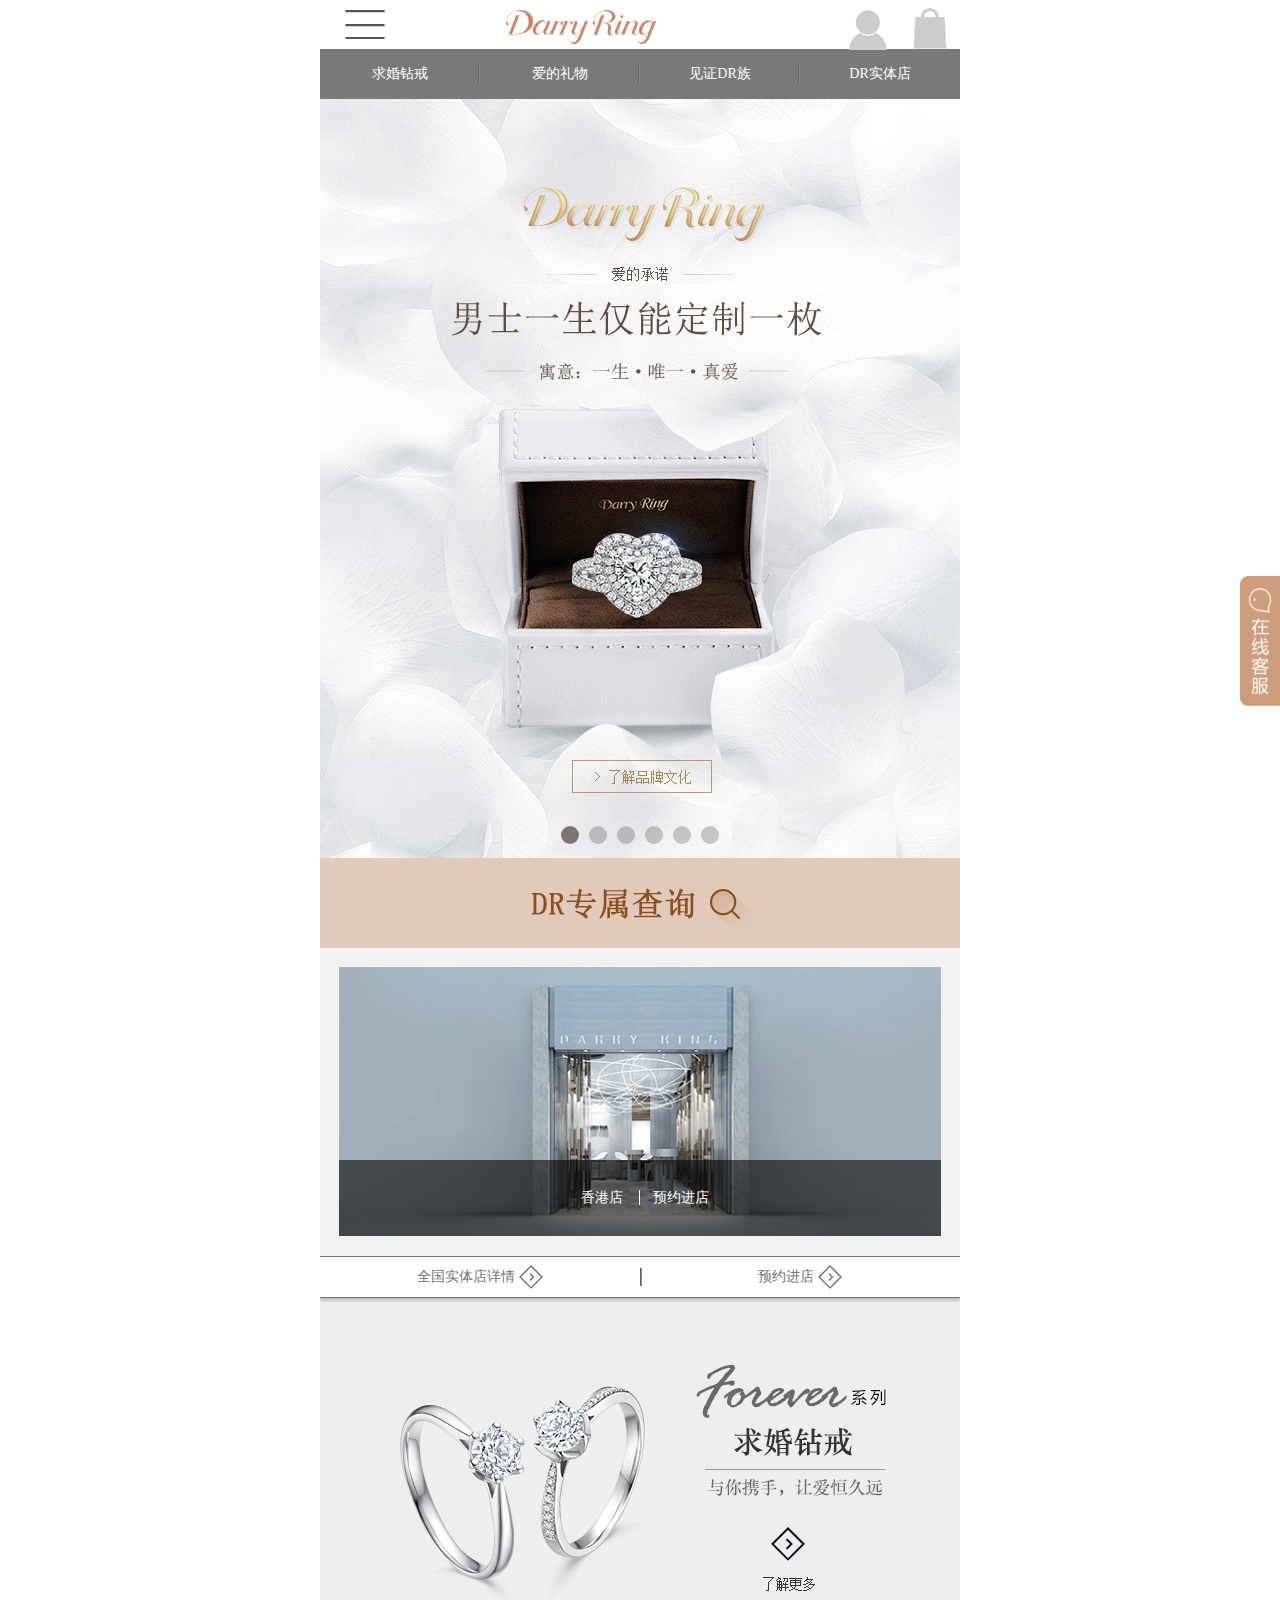
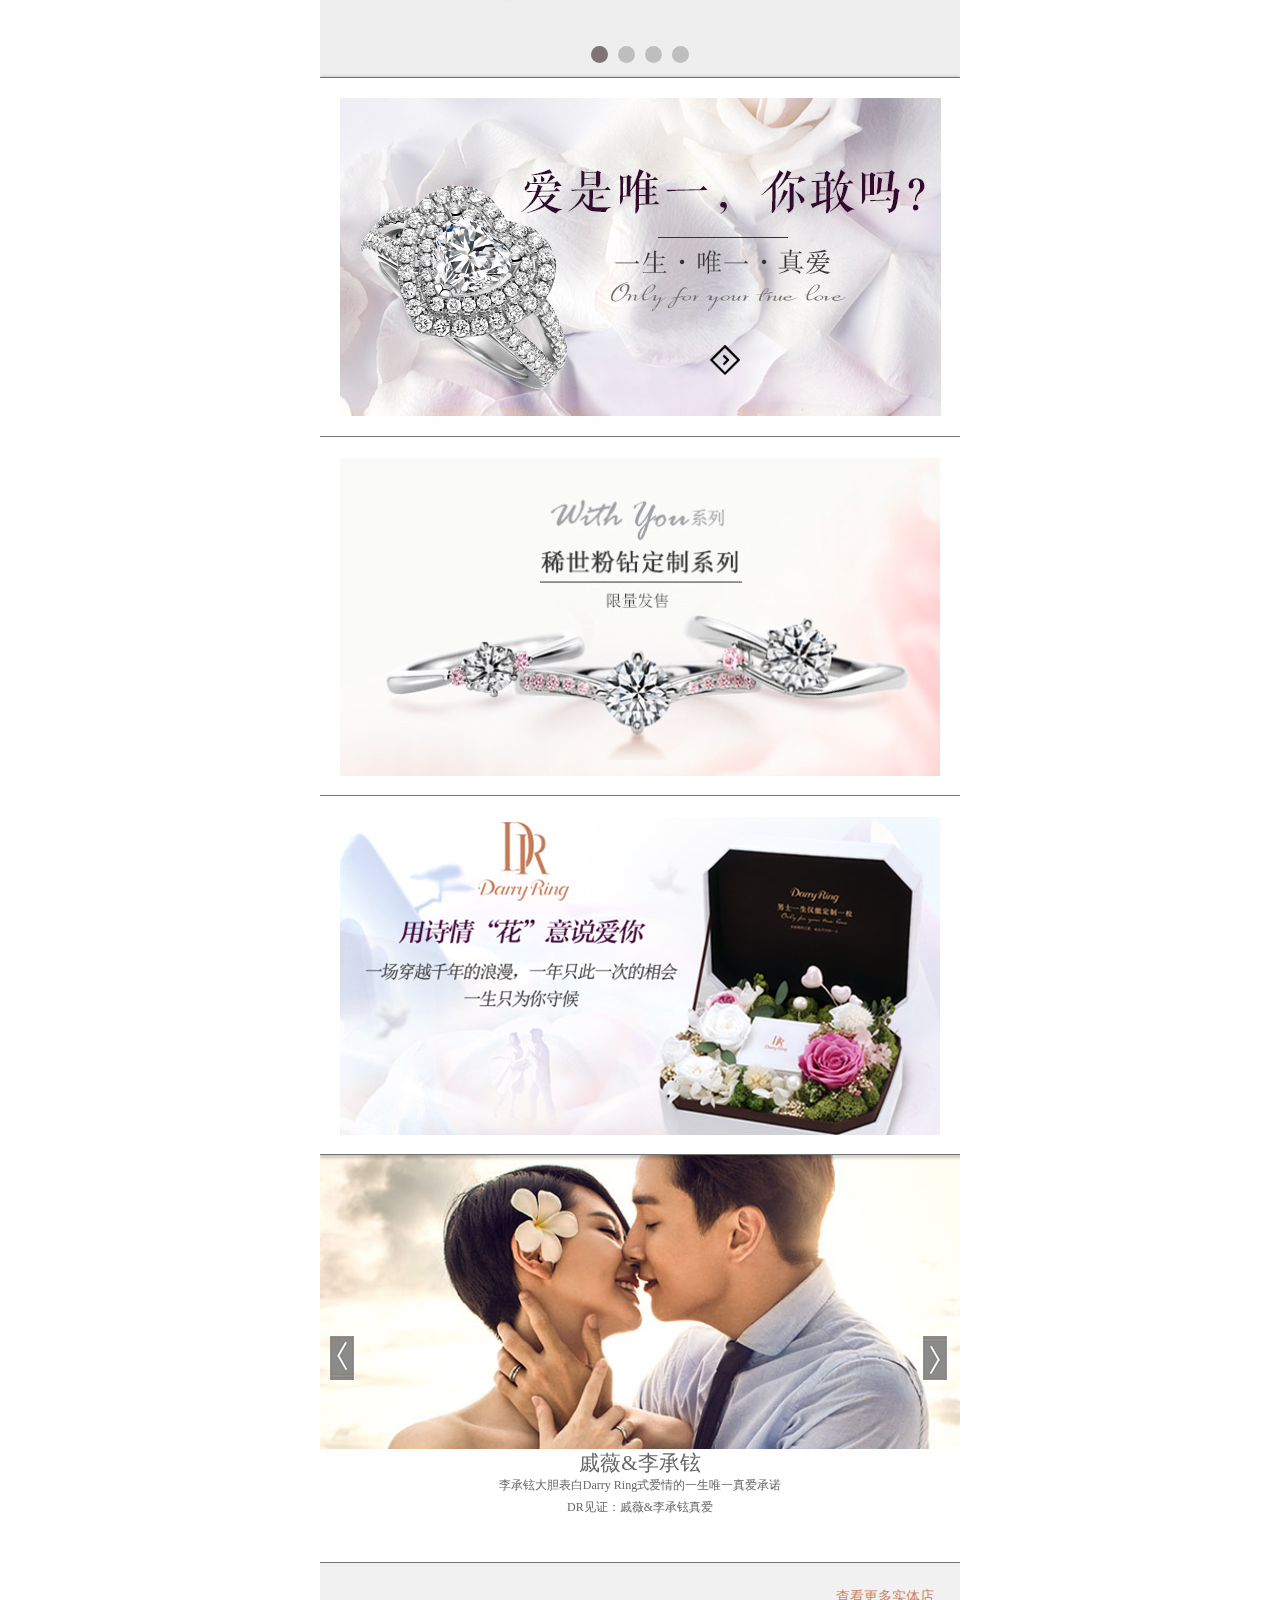
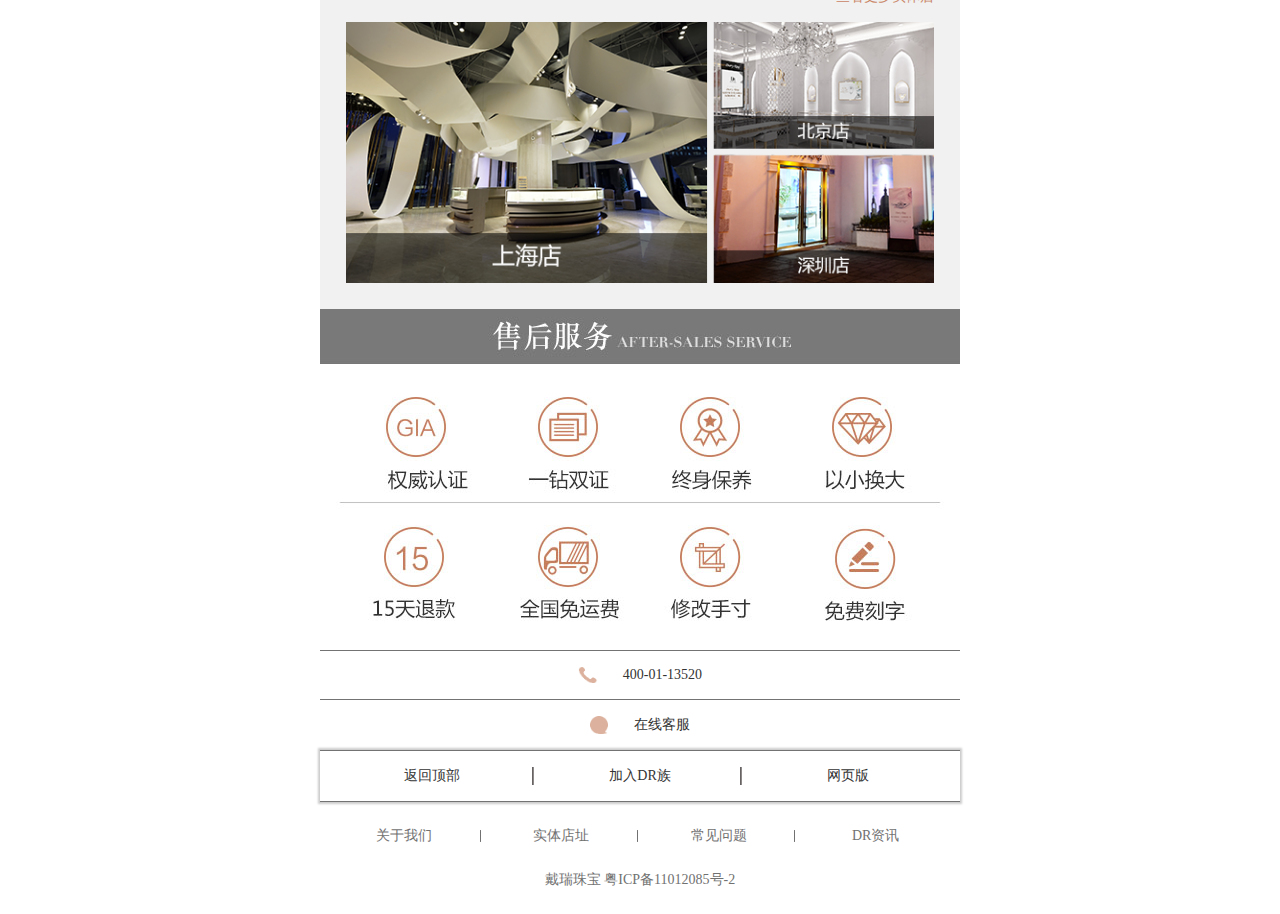
<file: index.html>
<!DOCTYPE html>
<html>
<head lang="en">
    <meta charset="UTF-8">
    <meta name="viewport" content="width=device-width, initial-scale=1,minimum-scale=0.5, maximum-scale=2.0, user-scalable=yes"/>
    <title>Darry Ring</title>
    <link rel="stylesheet" href="css/swiper.min.css">
    <link rel="stylesheet" href="./css/common.css"/>
    <link rel="stylesheet" href="css/index.css"/>
    <script src='js/jquery-1.12.4.min.js'></script>
    <script src="./js/swiper.min.js"></script>
    <script src='./js/index.js'></script>
    <script src='./js/common.js'></script>
</head>
<body>
<div id="home-viewport">

    <!-- 头部-->
    <header>
        <i class="iconfont fl list">&#xe64c</i>
        <a href="javascript:;">
            <img src="images/logo.png" alt=""/>
        </a>
        <a href="login/login.html" class="iconfont home fr">&#xe621</a>
        <a href="login/login.html" class="iconfont user fr">&#xe61b</a>
    </header>

    <!-- 在线客服-->
    <div id="service">
        <img src="images/zxkf.gif" alt=""/>
    </div>

    <!-- 滑出的侧边栏-->
    <div id="slide">
        <div class="close">
            <img src="images/close.png" alt=""/>
        </div>
        <ul>
            <li><a href="./about/brand.html">品牌文化</a></li>
            <li><a href="./about/craft.html">品质工艺</a></li>
            <li><a href="./about/star.html">明星见证</a></li>
            <li><a href="./about/true-love.html">真爱至上</a></li>
            <li><a href="./home/Dr-shop.html">实体店铺</a></li>
            <li><a href="./about/consult.html">资讯中心</a></li>
            <li><a href="javascript:;">在线咨询</a></li>
        </ul>
        <div class="login">
            <i class="iconfont">&#xe61b</i>
            <a href="./login/login.html">尚未登陆</a>
        </div>
    </div>
    <div class="mask"></div>

    <!--导航 -->
    <nav>
        <ul>
            <li><a href="home/proposal.html" class="fl">求婚钻戒</a></li>
            <li><a href="home/love-gift.html" class="fl">爱的礼物</a></li>
            <li><a href="home/witness.html" class="fl">见证DR族</a></li>
            <li><a href="home/Dr-shop.html" class="fl last">DR实体店</a></li>
        </ul>
    </nav>

    <!-- 轮播图--->
    <div id="carousel">
        <div class="swiper-container">
            <div class="swiper-wrapper">
                <div class="swiper-slide">
                    <a href="javascript:;">
                        <img src="images/banner-t4.jpg" alt=""/>
                    </a>
                </div>
                <div class="swiper-slide">
                    <a href="javascript:;">
                        <img src="images/banner-t6.jpg" alt=""/>
                    </a>
                </div>
                <div class="swiper-slide">
                    <a href="javascript:;">
                        <img src="images/banner-t3.jpg" alt=""/>
                    </a>
                </div>
                <div class="swiper-slide">
                    <a href="javascript:;">
                        <img src="images/banner-t2.jpg" alt=""/>
                    </a>
                </div>
                <div class="swiper-slide">
                    <a href="javascript:;">
                        <img src="images/banner-t1.jpg" alt=""/>
                    </a>
                </div>
                <div class="swiper-slide">
                    <a href="javascript:;">
                        <img src="images/banner-t5.jpg" alt=""/>
                    </a>
                </div>
            </div>
            <!-- Add Pagination -->
            <div class="swiper-pagination"></div>
        </div>
    </div>

    <!-- 香港预约-->
    <div id="hongkong">
        <div class="search">
            <img src="images/search.png" alt=""/>
        </div>
        <div class="shop-hk">
            <a href="javascript:;">
                <img src="images/shops-hk.jpg" alt=""/>
            </a>
            <div class="order">
                <a href="javascript:;" class="hk">香港店</a>
                <a href="javascript:;">预约进店</a>
            </div>
        </div>
        <div class="all-order">
            <a href="javascript:;">
                全国实体店详情
                <span></span>
            </a>
            <a href="javascript:;" class="nav-line">
                预约进店
                <span></span>
            </a>
        </div>
    </div>


    <!-- 轮播图-2-->
    <div id="carousel-gift">
        <!--轮播图 -->
        <div class="gift">
            <div class="swiper-container">
                <div class="swiper-wrapper">

                    <div class="swiper-slide">
                        <a href="javascript:;">
                            <img src="images/banner-m4.jpg" alt=""/>
                        </a>
                    </div>
                    <div class="swiper-slide">
                        <a href="javascript:;">
                            <img src="images/banner-m1.jpg" alt=""/>
                        </a>
                    </div>
                    <div class="swiper-slide">
                        <a href="javascript:;">
                            <img src="images/banner-m3.jpg" alt=""/>
                        </a>
                    </div>
                    <div class="swiper-slide">
                        <a href="javascript:;">
                            <img src="images/banner-m2.jpg" alt=""/>
                        </a>
                    </div>
                </div>
                <!-- Add Pagination -->
                <div class="swiper-pagination"></div>
            </div>
        </div>

        <!-- 详情-->
        <div class="detail">
            <ul>
                <li>
                    <img src="images/gift-2.jpg" alt=""/>
                </li>
                <li>
                    <img src="images/with-you.jpg" alt=""/>
                </li>
                <li>
                    <img src="images/gift-1.jpg" alt=""/>
                </li>
            </ul>
        </div>
        <!-- 代言人-->
        <div class="star">
            <div class="swiper-container">
                <div class="swiper-wrapper">
                    <div class="swiper-slide">
                        <a href="javascript:;">
                            <img src="images/hd1.jpg" alt=""/>
                        </a>
                        <div class="text">
                            <h4>戚薇&李承铉</h4>
                            <p>李承铉大胆表白Darry Ring式爱情的一生唯一真爱承诺</p>
                            <p>DR见证：戚薇&李承铉真爱</p>
                        </div>
                    </div>
                    <div class="swiper-slide">
                        <a href="javascript:;">
                            <img src="images/xiaoshidai4.jpg" alt=""/>
                        </a>
                        <div class="text">
                            <h4>陆烧&林萧</h4>
                            <p>小时代4 陆烧林萧求婚钻戒</p>
                            <p>Darry Ring钻戒顶级定制</p>
                            <p>DR见证小时代真爱永恒</p>
                        </div>
                    </div>
                    <div class="swiper-slide">
                        <a href="javascript:;">
                            <img src="images/hd11.jpg" alt=""/>
                        </a>
                        <div class="text">
                            <h4>后准&方淼淼</h4>
                            <p>后准[朴灿烈（Park Chan Yeol）饰]和方淼淼（袁姗姗饰）</p>
                            <p>欢喜冤家，相爱相“黑”~</p>
                            <p>用Darry Ring见证“黑粉”真爱</p>
                        </div>
                    </div>
                </div>
                <div class="swiper-button-prev"></div>
                <div class="swiper-button-next"></div>
            </div>
        </div>
    </div>

    <!-- 更多实体店-->
    <div id="more-shop">
        <div class="title">
            <a href="javascript:;">查看更多实体店</a>
        </div>
        <div class="theme">
            <img src="./images/thestore.png" alt=""/>
        </div>
    </div>

    <!-- 售后-->
    <div id="after-service">
        <img src="./images/shou.jpg" alt=""/>
    </div>

    <!-- 页脚-->
    <div id="footer">
        <div class="tell">
            <span>400-01-13520</span>
        </div>
        <div class="service">
            <span>在线客服</span>
        </div>
        <div class="back">
            <a href="#">返回顶部</a>
            <a href="./login/register.html">加入DR族</a>
            <a href="javascript:;" class="last">网页版</a>
        </div>
        <div class="about">
            <a href="./about/brand.html">关于我们</a>
            <a href="./home/Dr-shop.html">实体店址</a>
            <a href="./about/question.html">常见问题</a>
            <a href="./about/consult.html" class="last">DR资讯</a>
        </div>
        <div class="href">
            <p>戴瑞珠宝  粤ICP备11012085号-2</p>
        </div>
    </div>


</div>

</body>
</html>
</file>
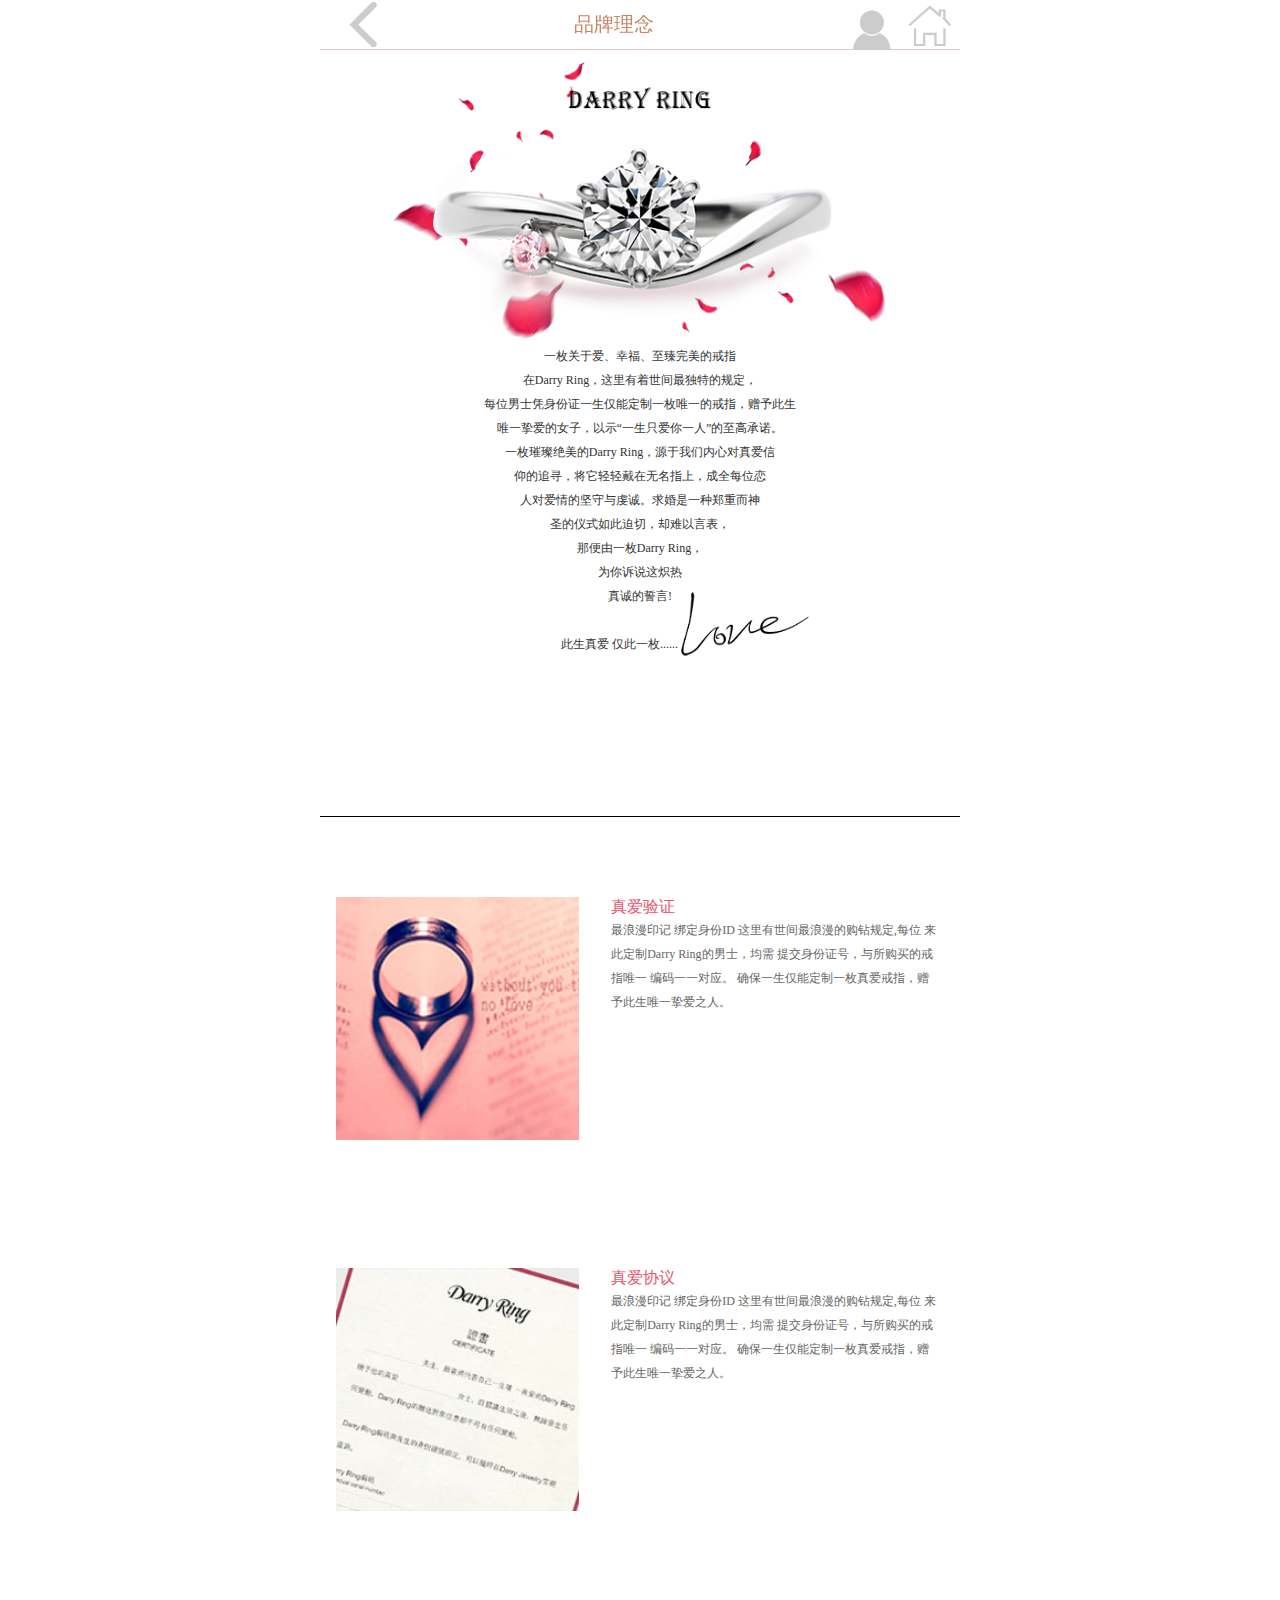
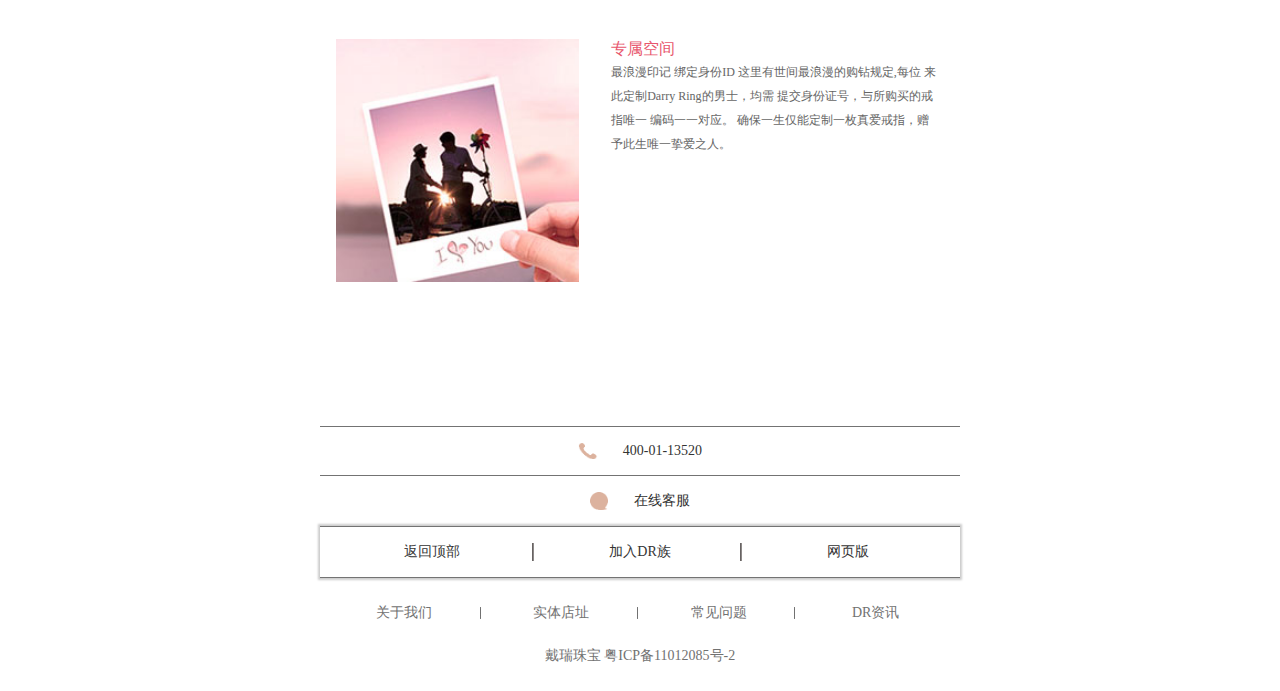
<file: about/brand.html>
<!DOCTYPE html>
<html>
<head lang="en">
    <meta charset="UTF-8">
    <meta name="viewport" content="width=device-width, initial-scale=1,minimum-scale=0.5, maximum-scale=2.0, user-scalable=yes"/>
    <title>品牌理念</title>
    <link rel="stylesheet" href="../css/brand.css"/>
    <link rel="stylesheet" href="../css/common-login.css"/>
    <script src='../js/jquery-1.12.4.min.js'></script>
    <script src="../js/common.js"></script>
</head>
<body>
<div id="brand-viewport">

    <!-- 头部-->
    <header>
        <i class="iconfont fl back">&#xe645</i>
        <a href="javascript:;" class="user-login">品牌理念</a>
        <a href="../index.html" class="iconfont home fr">&#xe63c</a>
        <a href="../login/login.html" class="iconfont user fr">&#xe61b</a>
    </header>

    <!-- 品牌内容-->
    <div id="brand">
        <div class="title">
            <img src="../images/ring.png" alt=""/>
            <p>一枚关于爱、幸福、至臻完美的戒指</p>
            <p>在Darry Ring，这里有着世间最独特的规定，</p>
            <p>每位男士凭身份证一生仅能定制一枚唯一的戒指，赠予此生</p>
            <p>唯一挚爱的女子，以示“一生只爱你一人”的至高承诺。</p>
            <p>一枚璀璨绝美的Darry Ring，源于我们内心对真爱信</p>
            <p>仰的追寻，将它轻轻戴在无名指上，成全每位恋</p>
            <p>人对爱情的坚守与虔诚。求婚是一种郑重而神</p>
            <p>圣的仪式如此迫切，却难以言表，</p>
            <p>那便由一枚Darry Ring，</p>
            <p>为你诉说这炽热</p>
            <p>真诚的誓言!</p>
            <p class="love">
                <span>此生真爱 仅此一枚......</span>
                <img src="../images/love.png" alt=""/>
            </p>
        </div>
    </div>

    <!-- 内容-->
    <div id="true-love">
        <ul>
            <!-- 真爱验证-->
            <li>
                <div class="pic">
                    <img src="../images/other1.jpg" alt=""/>
                </div>
                <div class="txt">
                    <h4>真爱验证</h4>
                    <p>最浪漫印记 绑定身份ID
                        这里有世间最浪漫的购钻规定,每位
                        来此定制Darry Ring的男士，均需
                        提交身份证号，与所购买的戒指唯一
                        编码一一对应。
                        确保一生仅能定制一枚真爱戒指，赠
                        予此生唯一挚爱之人。</p>
                </div>
            </li>
            <li>
                <!-- 真爱协议-->
            <li>
                <div class="pic">
                    <img src="../images/other2.jpg" alt=""/>
                </div>
                <div class="txt">
                    <h4>真爱协议</h4>
                    <p>最浪漫印记 绑定身份ID
                        这里有世间最浪漫的购钻规定,每位
                        来此定制Darry Ring的男士，均需
                        提交身份证号，与所购买的戒指唯一
                        编码一一对应。
                        确保一生仅能定制一枚真爱戒指，赠
                        予此生唯一挚爱之人。</p>
                </div>
            </li>
            <li>
                <!-- 专属空间-->
            <li>
                <div class="pic">
                    <img src="../images/other3.jpg" alt=""/>
                </div>
                <div class="txt">
                    <h4>专属空间</h4>
                    <p>最浪漫印记 绑定身份ID
                        这里有世间最浪漫的购钻规定,每位
                        来此定制Darry Ring的男士，均需
                        提交身份证号，与所购买的戒指唯一
                        编码一一对应。
                        确保一生仅能定制一枚真爱戒指，赠
                        予此生唯一挚爱之人。</p>
                </div>
            </li>
        </ul>

    </div>

    <!-- 页脚-->
    <div id="footer">
        <div class="tell">
            <span>400-01-13520</span>
        </div>
        <div class="service">
            <span>在线客服</span>
        </div>
        <div class="back">
            <a href="#">返回顶部</a>
            <a href="./register.html">加入DR族</a>
            <a href="javascript:;" class="last">网页版</a>
        </div>
        <div class="about">
            <a href="./brand.html">关于我们</a>
            <a href="../home/Dr-shop.html">实体店址</a>
            <a href="./question.html">常见问题</a>
            <a href="./consult.html" class="last">DR资讯</a>
        </div>
        <div class="href">
            <p>戴瑞珠宝  粤ICP备11012085号-2</p>
        </div>
    </div>


</div>

</body>
</html>
</file>
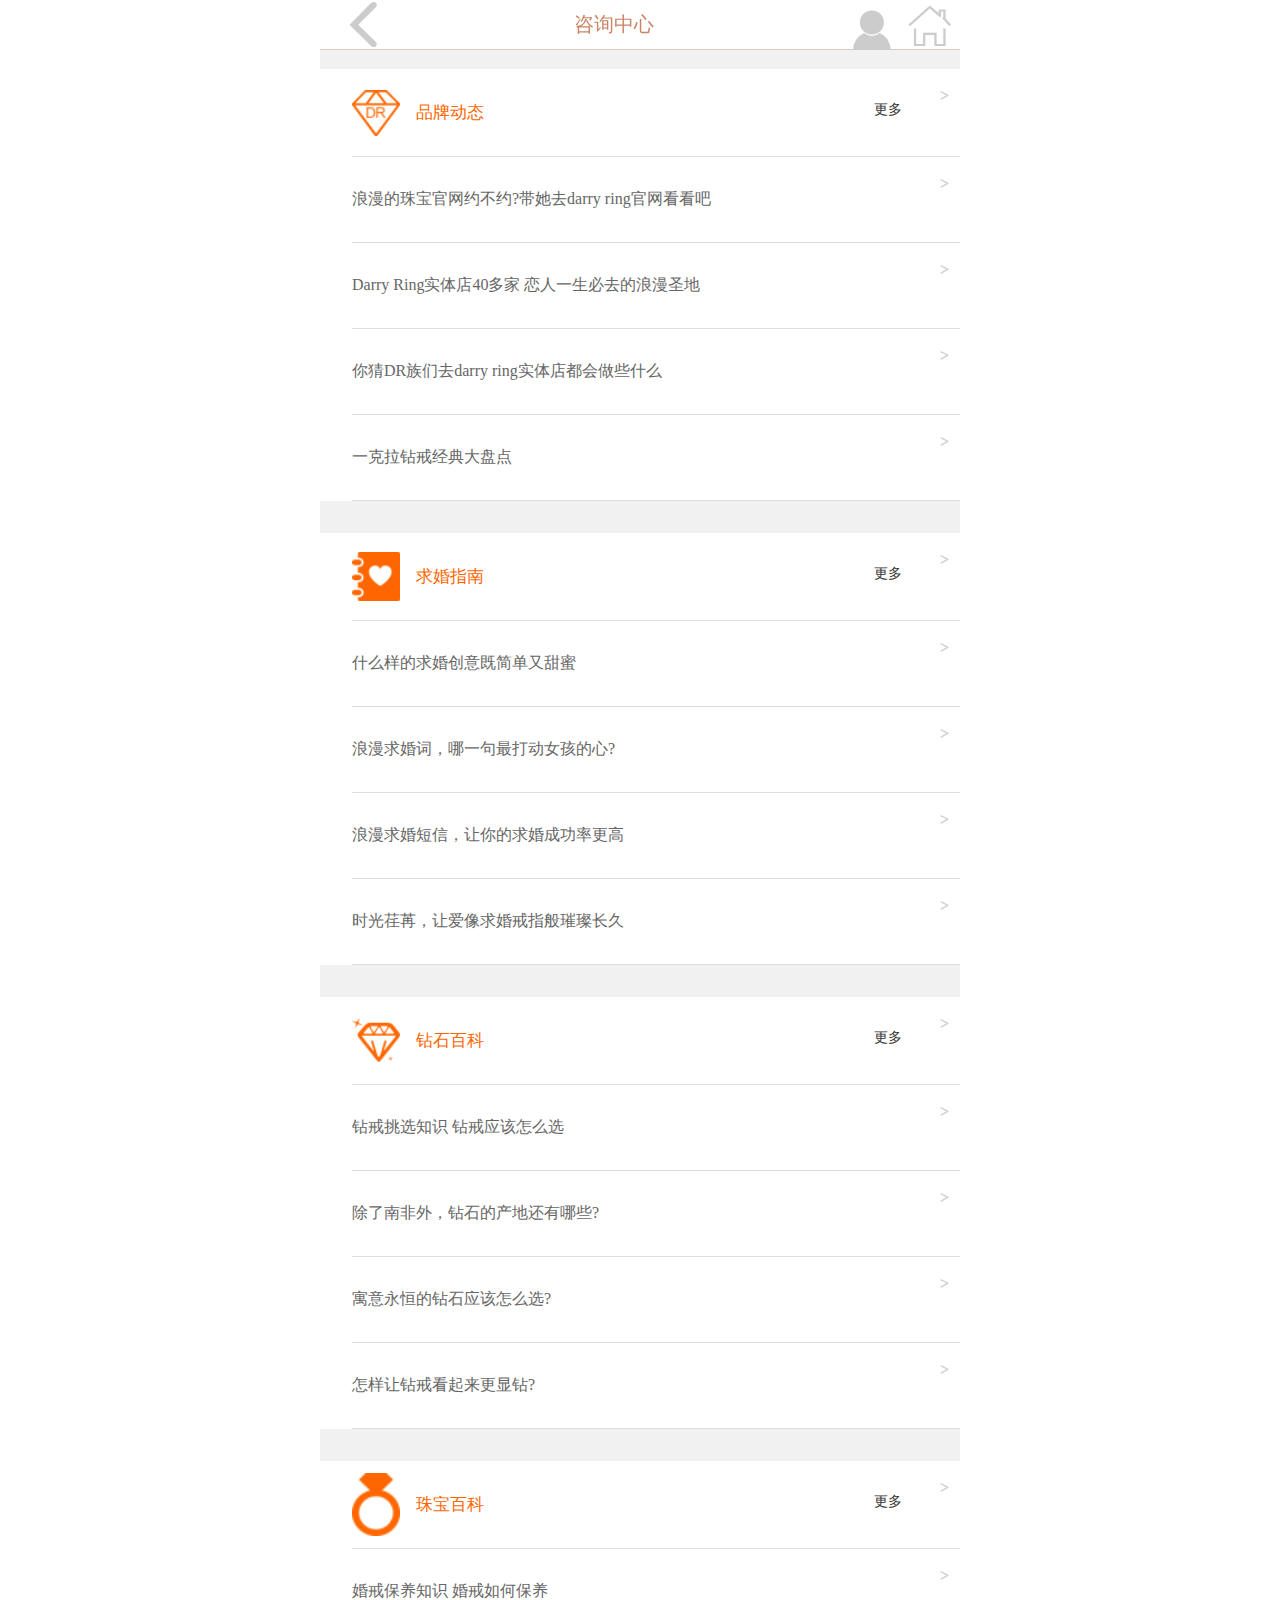
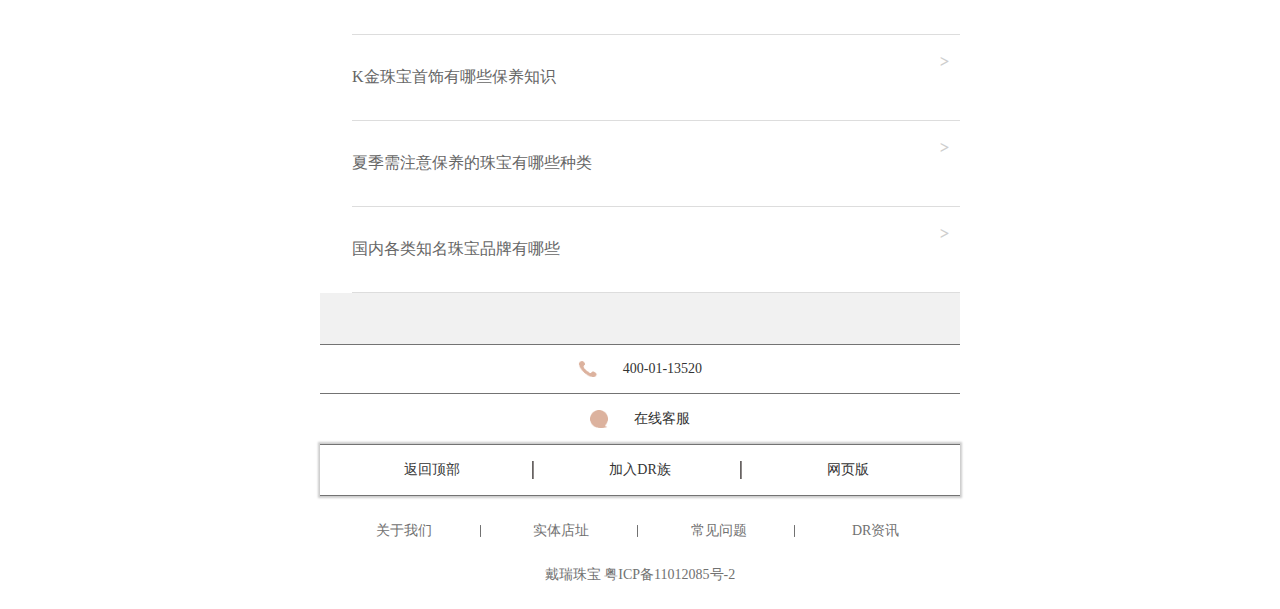
<file: about/consult.html>
<!DOCTYPE html>
<html>
<head lang="en">
    <meta charset="UTF-8">
    <meta name="viewport" content="width=device-width, initial-scale=1,minimum-scale=0.5, maximum-scale=2.0, user-scalable=yes"/>
    <title>咨询中心</title>
    <link rel="stylesheet" href="../css/consult.css"/>
    <link rel="stylesheet" href="../css/common-login.css"/>
    <script src='../js/jquery-1.12.4.min.js'></script>
    <script src="../js/common.js"></script>
</head>
<body>
<div id="consult-viewport">

    <!-- 头部-->
    <header>
        <i class="iconfont fl back">&#xe645</i>
        <a href="javascript:;" class="user-login">咨询中心</a>
        <a href="../index.html" class="iconfont home fr">&#xe63c</a>
        <a href="../login/login.html" class="iconfont user fr">&#xe61b</a>
    </header>

    <!--粉丝照片-->
    <div id="content">
        <!-- 品牌动态-->
        <div class="dynamic">
            <ul>
                <li class="tit1">
                    <h4>品牌动态</h4>
                    <span>更多</span>
                    <i class="iconfont">&gt;</i>
                </li>
                <li>
                    <a href="javascript:;">浪漫的珠宝官网约不约?带她去darry ring官网看看吧</a>
                    <i class="iconfont">&gt;</i>
                </li>
                <li>
                    <a href="javascript:;">Darry Ring实体店40多家 恋人一生必去的浪漫圣地</a>
                    <i class="iconfont">&gt;</i>
                </li>
                <li>
                    <a href="javascript:;">你猜DR族们去darry ring实体店都会做些什么</a>
                    <i class="iconfont">&gt;</i>
                </li>
                <li>
                    <a href="javascript:;">一克拉钻戒经典大盘点</a>
                    <i class="iconfont">&gt;</i>
                </li>
            </ul>
        </div>
        <!-- 求婚指南-->
        <div class="proposal">
            <ul>
                <li class="tit2">
                    <h4>求婚指南</h4>
                    <span>更多</span>
                    <i class="iconfont">&gt;</i>
                </li>
                <li>
                    <a href="javascript:;">什么样的求婚创意既简单又甜蜜</a>
                    <i class="iconfont">&gt;</i>
                </li>
                <li>
                    <a href="javascript:;">浪漫求婚词，哪一句最打动女孩的心?</a>
                    <i class="iconfont">&gt;</i>
                </li>
                <li>
                    <a href="javascript:;">浪漫求婚短信，让你的求婚成功率更高</a>
                    <i class="iconfont">&gt;</i>
                </li>
                <li>
                    <a href="javascript:;">时光荏苒，让爱像求婚戒指般璀璨长久</a>
                    <i class="iconfont">&gt;</i>
                </li>
            </ul>
        </div>
        <!-- 钻石百科-->
        <div class="diamond">
            <ul>
                <li class="tit3">
                    <h4>钻石百科</h4>
                    <span>更多</span>
                    <i class="iconfont">&gt;</i>
                </li>
                <li>
                    <a href="javascript:;">钻戒挑选知识 钻戒应该怎么选</a>
                    <i class="iconfont">&gt;</i>
                </li>
                <li>
                    <a href="javascript:;">除了南非外，钻石的产地还有哪些?</a>
                    <i class="iconfont">&gt;</i>
                </li>
                <li>
                    <a href="javascript:;">寓意永恒的钻石应该怎么选?</a>
                    <i class="iconfont">&gt;</i>
                </li>
                <li>
                    <a href="javascript:;">怎样让钻戒看起来更显钻?</a>
                    <i class="iconfont">&gt;</i>
                </li>
            </ul>
        </div>
        <!-- 珠宝百科-->
        <div class="jewel">
            <ul>
                <li class="tit4">
                    <h4>珠宝百科</h4>
                    <span>更多</span>
                    <i class="iconfont">&gt;</i>
                </li>
                <li>
                    <a href="javascript:;">婚戒保养知识 婚戒如何保养</a>
                    <i class="iconfont">&gt;</i>
                </li>
                <li>
                    <a href="javascript:;">K金珠宝首饰有哪些保养知识</a>
                    <i class="iconfont">&gt;</i>
                </li>
                <li>
                    <a href="javascript:;">夏季需注意保养的珠宝有哪些种类</a>
                    <i class="iconfont">&gt;</i>
                </li>
                <li>
                    <a href="javascript:;">国内各类知名珠宝品牌有哪些</a>
                    <i class="iconfont">&gt;</i>
                </li>
            </ul>
        </div>
    </div>

    <!-- 页脚-->
    <div id="footer">
        <div class="tell">
            <span>400-01-13520</span>
        </div>
        <div class="service">
            <span>在线客服</span>
        </div>
        <div class="back">
            <a href="#">返回顶部</a>
            <a href="./register.html">加入DR族</a>
            <a href="javascript:;" class="last">网页版</a>
        </div>
        <div class="about">
            <a href="./brand.html">关于我们</a>
            <a href="../home/Dr-shop.html">实体店址</a>
            <a href="./question.html">常见问题</a>
            <a href="./consult.html" class="last">DR资讯</a>
        </div>
        <div class="href">
            <p>戴瑞珠宝  粤ICP备11012085号-2</p>
        </div>
    </div>


</div>

</body>
</html>
</file>
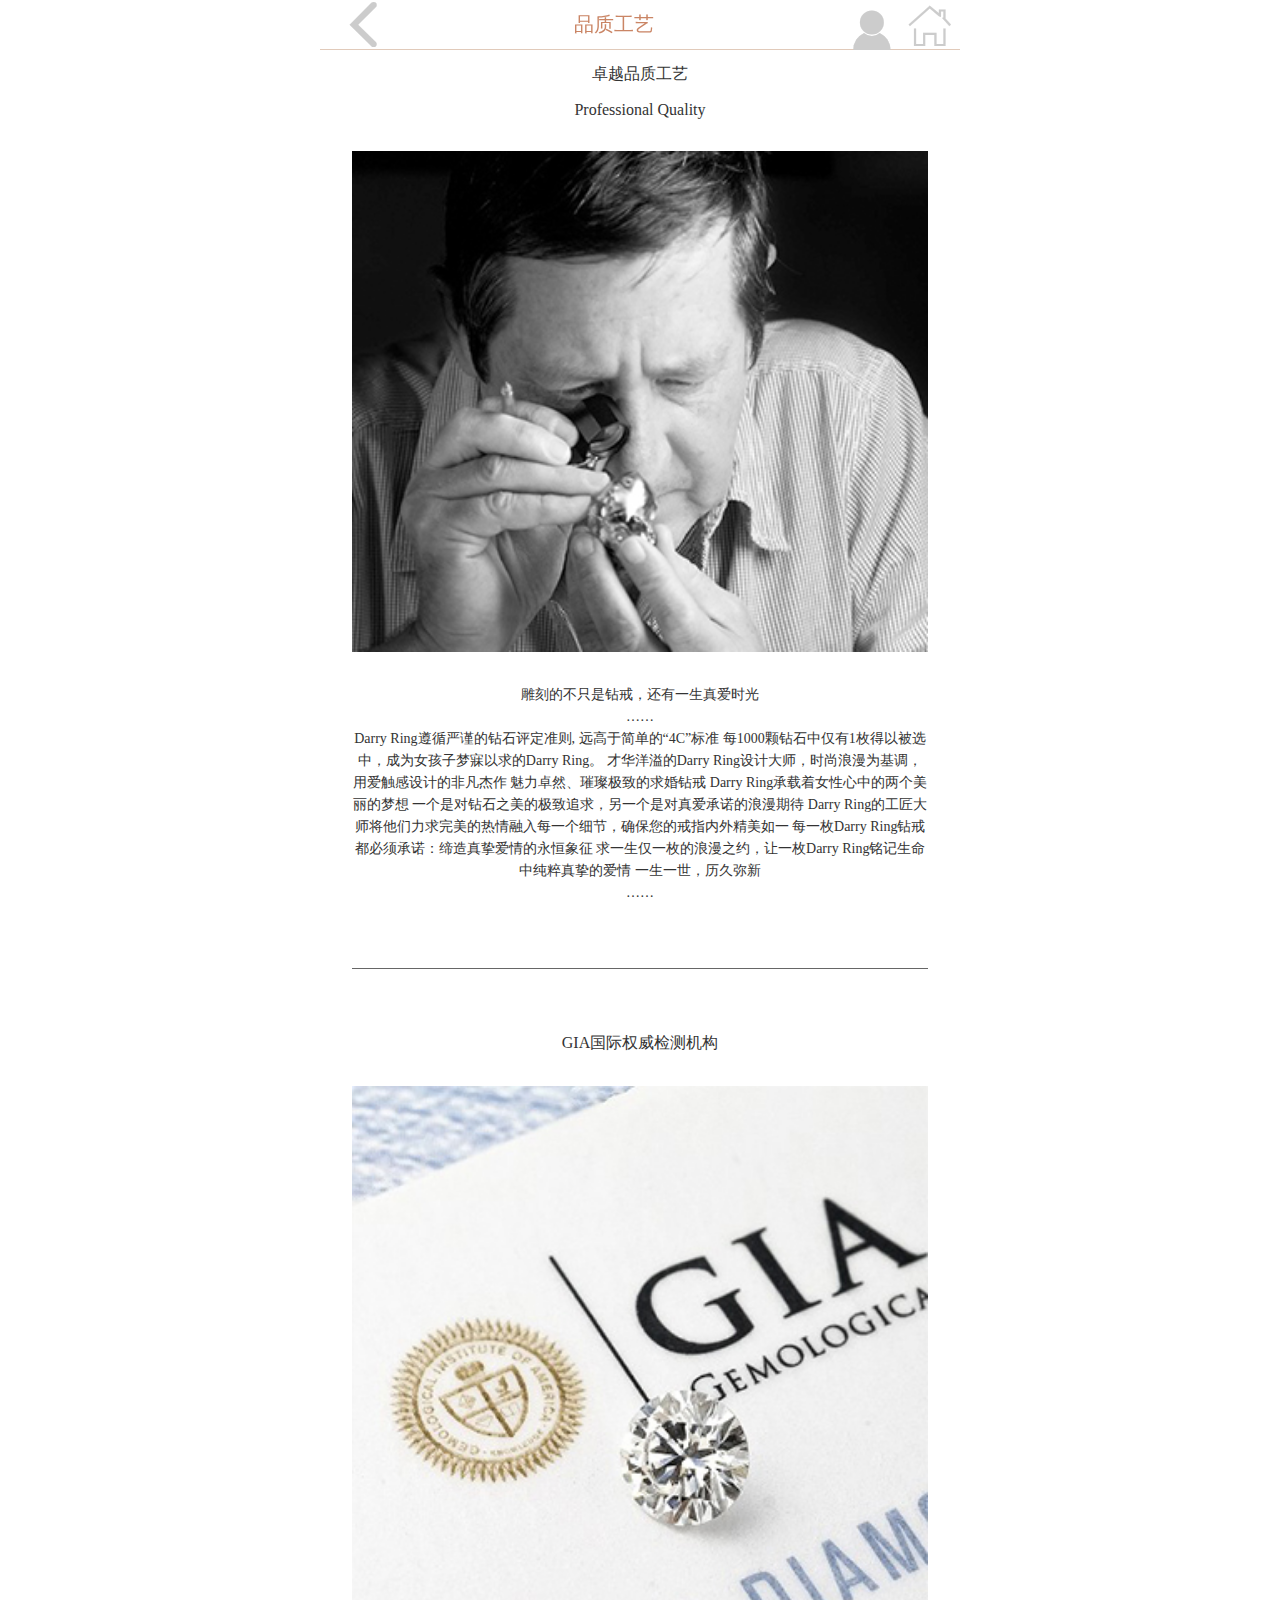
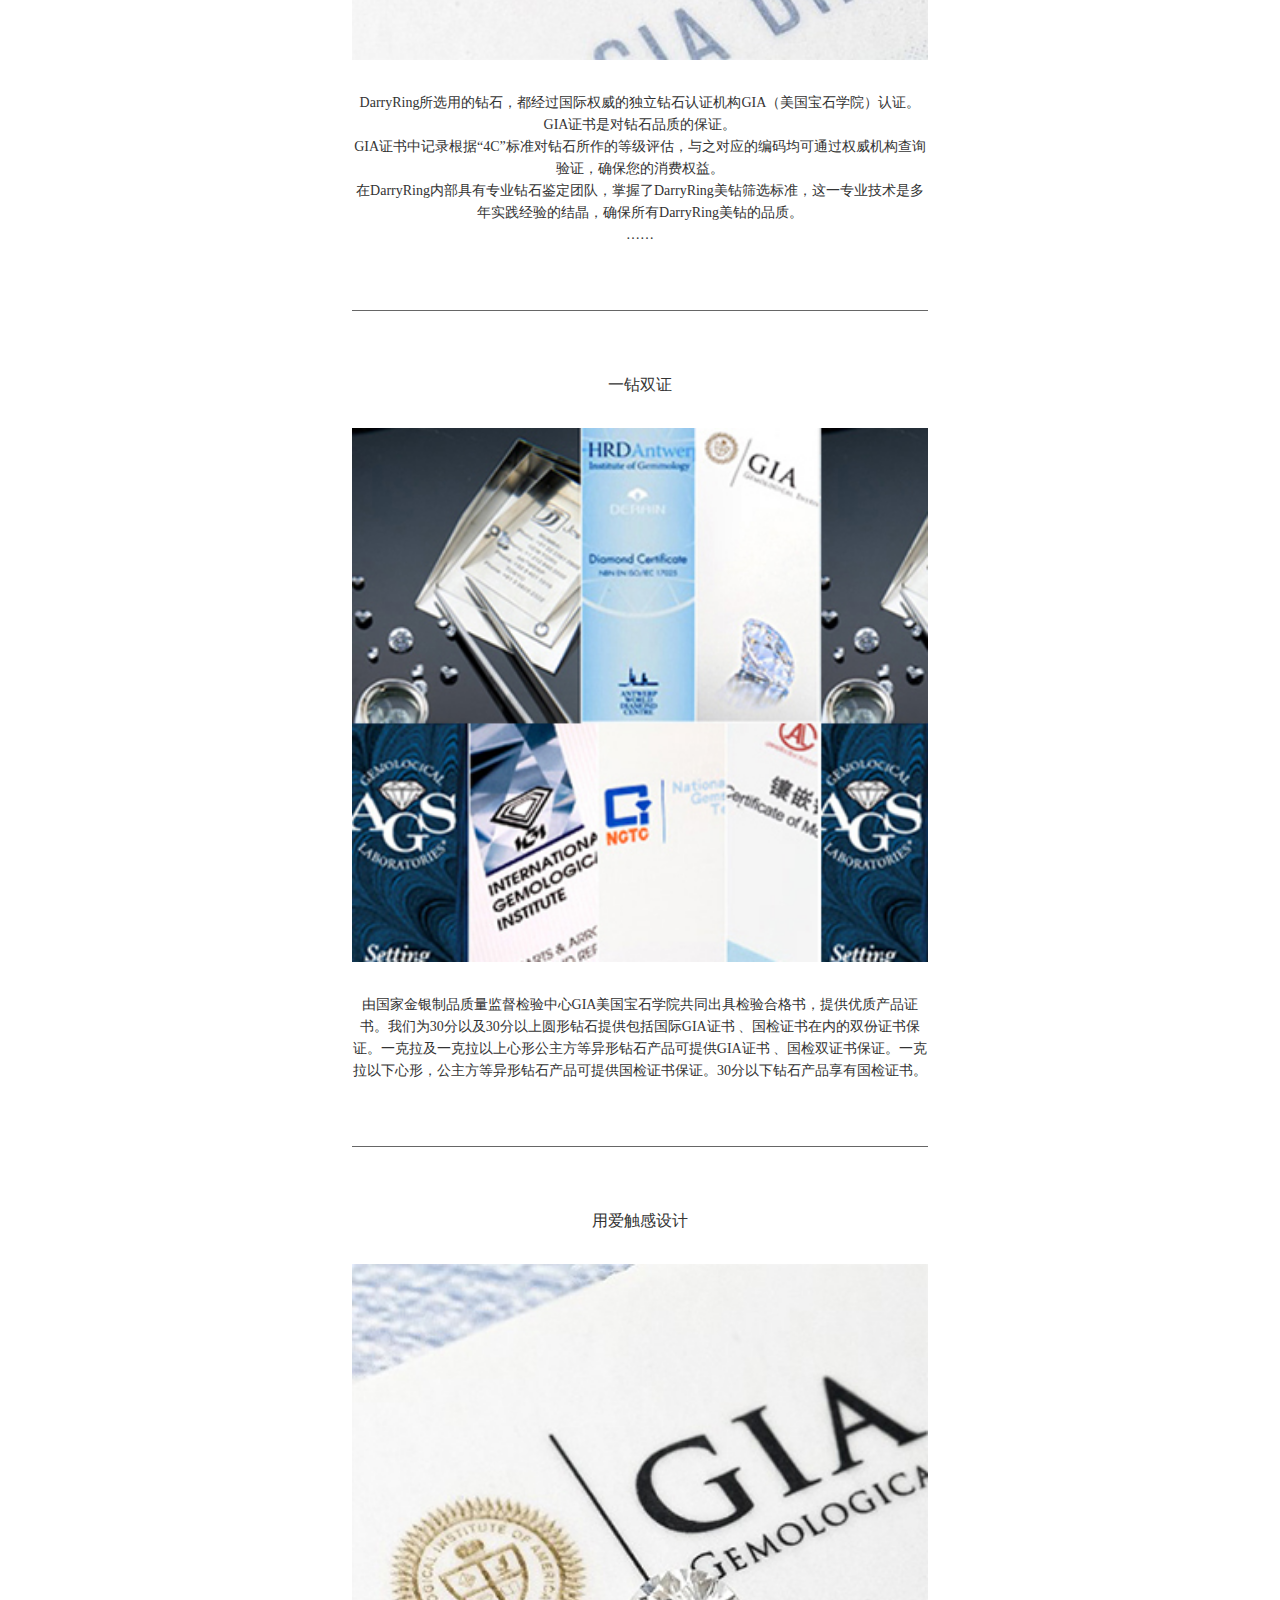
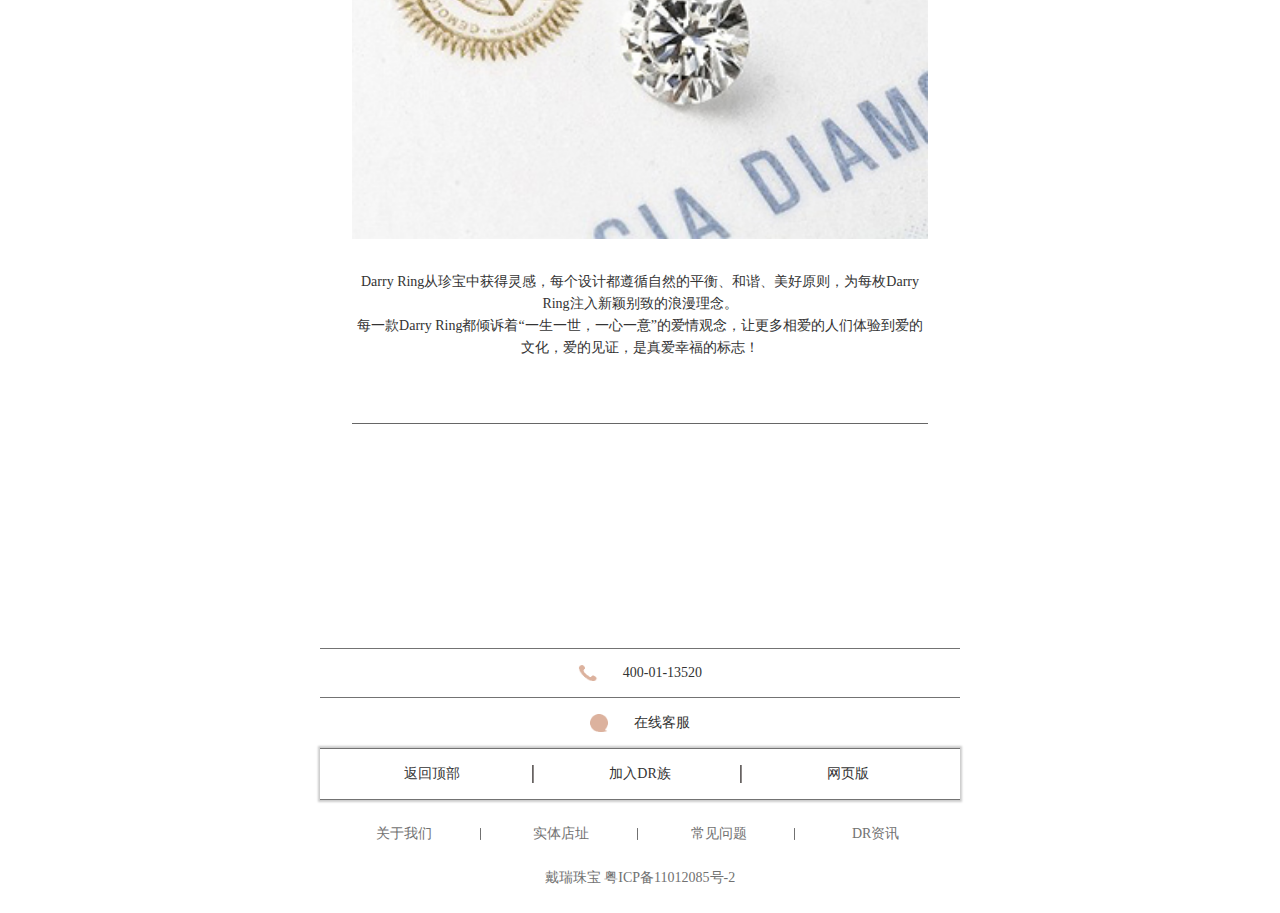
<file: about/craft.html>
<!DOCTYPE html>
<html>
<head lang="en">
    <meta charset="UTF-8">
    <meta name="viewport" content="width=device-width, initial-scale=1,minimum-scale=0.5, maximum-scale=2.0, user-scalable=yes"/>
    <title>品质工艺</title>
    <link rel="stylesheet" href="../css/craft.css"/>
    <link rel="stylesheet" href="../css/common-login.css"/>
    <script src='../js/jquery-1.12.4.min.js'></script>
    <script src="../js/common.js"></script>
</head>
<body>
<div id="craft-viewport">

    <!-- 头部-->
    <header>
        <i class="iconfont fl back">&#xe645</i>
        <a href="javascript:;" class="user-login">品质工艺</a>
        <a href="../index.html" class="iconfont home fr">&#xe63c</a>
        <a href="../login/login.html" class="iconfont user fr">&#xe61b</a>
    </header>

    <!--质量介绍-->
    <div id="quality">
        <div class="profess pub">
            <h4>卓越品质工艺</h4>
            <h5>Professional Quality</h5>
            <img src="../images/gy1.jpg" alt=""/>
            <p>雕刻的不只是钻戒，还有一生真爱时光</p>
            <p>……</p>
            <p>Darry Ring遵循严谨的钻石评定准则, 远高于简单的“4C”标准
                每1000颗钻石中仅有1枚得以被选中，成为女孩子梦寐以求的Darry Ring。
                才华洋溢的Darry Ring设计大师，时尚浪漫为基调，用爱触感设计的非凡杰作
                魅力卓然、璀璨极致的求婚钻戒
                Darry Ring承载着女性心中的两个美丽的梦想
                一个是对钻石之美的极致追求，另一个是对真爱承诺的浪漫期待
                Darry Ring的工匠大师将他们力求完美的热情融入每一个细节，确保您的戒指内外精美如一
                每一枚Darry Ring钻戒都必须承诺：缔造真挚爱情的永恒象征
                求一生仅一枚的浪漫之约，让一枚Darry Ring铭记生命中纯粹真挚的爱情
                一生一世，历久弥新</p>
            <p>……</p>
        </div>
        <div class="gia pub">
            <h5>GIA国际权威检测机构</h5>
            <img src="../images/gy2.jpg" alt=""/>
            <p>DarryRing所选用的钻石，都经过国际权威的独立钻石认证机构GIA（美国宝石学院）认证。 GIA证书是对钻石品质的保证。</p>
            <p>GIA证书中记录根据“4C”标准对钻石所作的等级评估，与之对应的编码均可通过权威机构查询验证，确保您的消费权益。</p>
            <p>在DarryRing内部具有专业钻石鉴定团队，掌握了DarryRing美钻筛选标准，这一专业技术是多年实践经验的结晶，确保所有DarryRing美钻的品质。</p>
            <p>……</p>
        </div>
        <div class="certifi pub">
            <h4>一钻双证</h4>
            <img src="../images/gy3.jpg" alt=""/>
            <p>由国家金银制品质量监督检验中心GIA美国宝石学院共同出具检验合格书，提供优质产品证书。我们为30分以及30分以上圆形钻石提供包括国际GIA证书 、国检证书在内的双份证书保证。一克拉及一克拉以上心形公主方等异形钻石产品可提供GIA证书 、国检双证书保证。一克拉以下心形，公主方等异形钻石产品可提供国检证书保证。30分以下钻石产品享有国检证书。</p>
        </div>
        <div class="design pub">
            <h4>用爱触感设计</h4>
            <img src="../images/gy2.jpg" alt=""/>
            <p>Darry Ring从珍宝中获得灵感，每个设计都遵循自然的平衡、和谐、美好原则，为每枚Darry Ring注入新颖别致的浪漫理念。</p>
            <p>每一款Darry Ring都倾诉着“一生一世，一心一意”的爱情观念，让更多相爱的人们体验到爱的文化，爱的见证，是真爱幸福的标志！</p>
        </div>
    </div>

    <!-- 页脚-->
    <div id="footer">
        <div class="tell">
            <span>400-01-13520</span>
        </div>
        <div class="service">
            <span>在线客服</span>
        </div>
        <div class="back">
            <a href="#">返回顶部</a>
            <a href="./register.html">加入DR族</a>
            <a href="javascript:;" class="last">网页版</a>
        </div>
        <div class="about">
            <a href="./brand.html">关于我们</a>
            <a href="../home/Dr-shop.html">实体店址</a>
            <a href="./question.html">常见问题</a>
            <a href="./consult.html" class="last">DR资讯</a>
        </div>
        <div class="href">
            <p>戴瑞珠宝  粤ICP备11012085号-2</p>
        </div>
    </div>


</div>

</body>
</html>
</file>
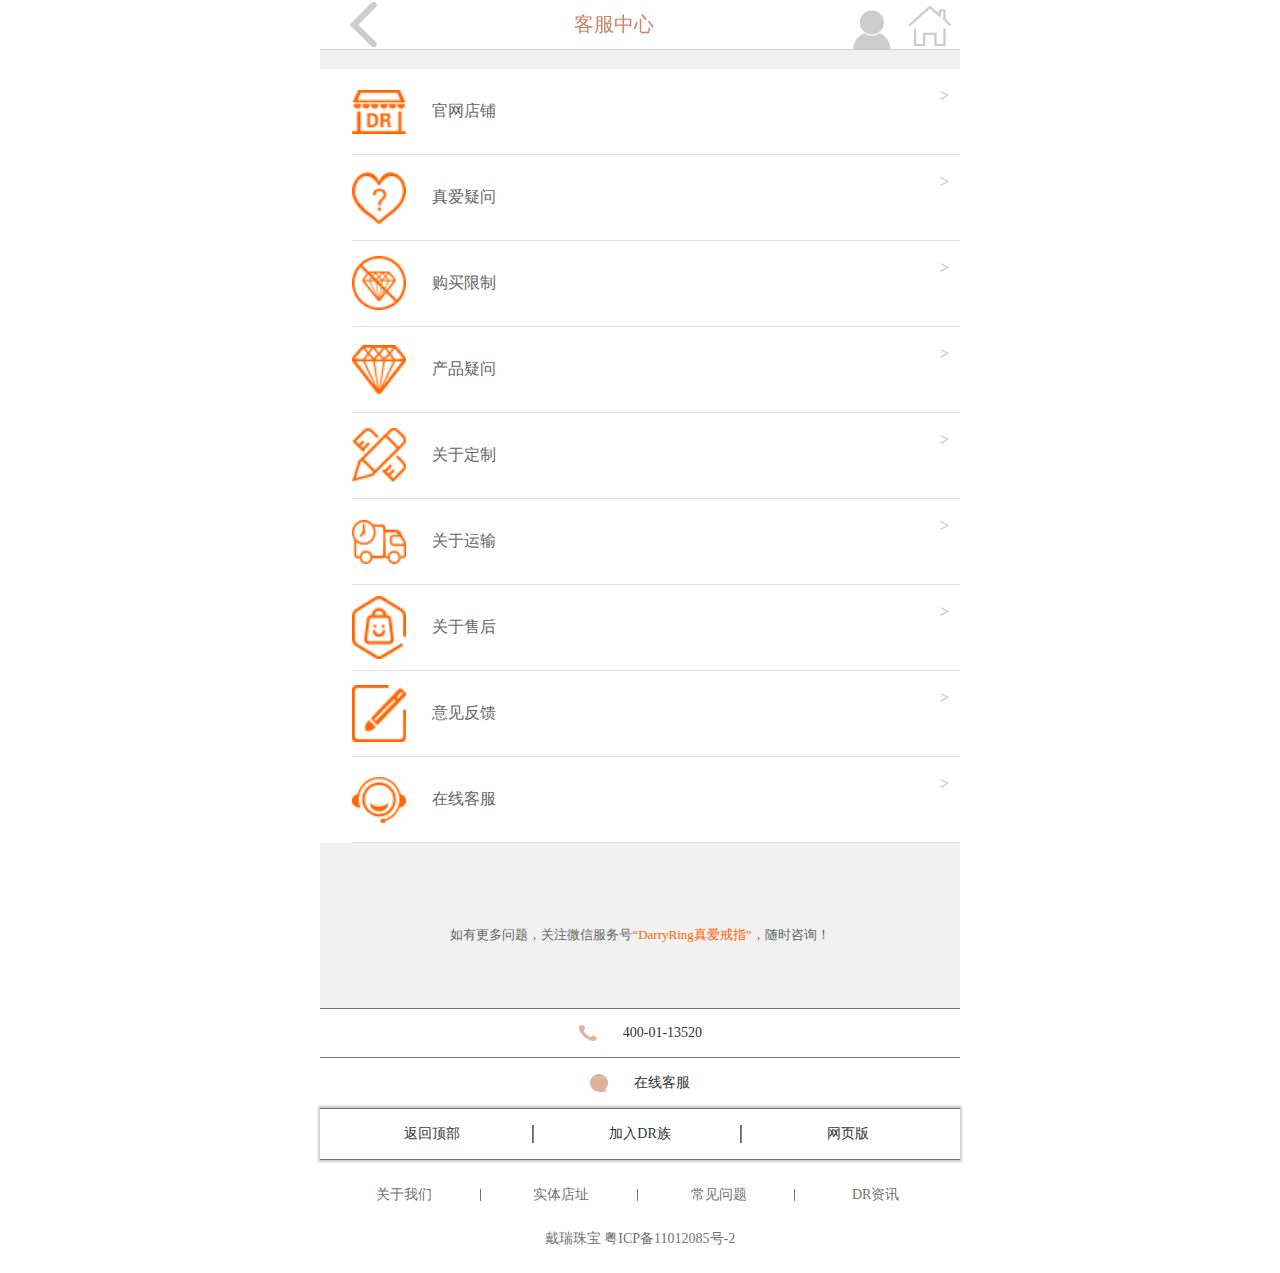
<file: about/question.html>
<!DOCTYPE html>
<html>
<head lang="en">
    <meta charset="UTF-8">
    <meta name="viewport" content="width=device-width, initial-scale=1,minimum-scale=0.5, maximum-scale=2.0, user-scalable=yes"/>
    <title>客服中心</title>
    <link rel="stylesheet" href="../css/question.css"/>
    <link rel="stylesheet" href="../css/common-login.css"/>
    <script src='../js/jquery-1.12.4.min.js'></script>
    <script src="../js/common.js"></script>
</head>
<body>
<div id="question-viewport">

    <!-- 头部-->
    <header>
        <i class="iconfont fl back">&#xe645</i>
        <a href="javascript:;" class="user-login">客服中心</a>
        <a href="../index.html" class="iconfont home fr">&#xe63c</a>
        <a href="../login/login.html" class="iconfont user fr">&#xe61b</a>
    </header>

    <!--问题-->
    <div id="content">
        <ul>
            <li class="tit1 tit">
                <a href="javascript:;">官网店铺</a>
                <i class="iconfont">&gt;</i>
            </li>
            <li class="tit2 tit">
                <a href="javascript:;">真爱疑问</a>
                <i class="iconfont">&gt;</i>
            </li>
            <li class="tit3 tit">
                <a href="javascript:;">购买限制</a>
                <i class="iconfont">&gt;</i>
            </li>
            <li class="tit4 tit">
                <a href="javascript:;">产品疑问</a>
                <i class="iconfont">&gt;</i>
            </li>
            <li class="tit5 tit">
                <a href="javascript:;">关于定制</a>
                <i class="iconfont">&gt;</i>
            </li>
            <li class="tit6 tit">
                <a href="javascript:;">关于运输</a>
                <i class="iconfont">&gt;</i>
            </li>
            <li class="tit7 tit">
                <a href="javascript:;">关于售后</a>
                <i class="iconfont">&gt;</i>
            </li>
            <li class="tit8 tit">
                <a href="javascript:;">意见反馈</a>
                <i class="iconfont">&gt;</i>
            </li>
            <li class="tit9 tit">
                <a href="javascript:;">在线客服</a>
                <i class="iconfont">&gt;</i>
            </li>
        </ul>
    </div>

    <div id="wechat">
        <p>如有更多问题，关注微信服务号<span>“DarryRing真爱戒指”</span>，随时咨询！</p>
    </div>

    <!-- 页脚-->
    <div id="footer">
        <div class="tell">
            <span>400-01-13520</span>
        </div>
        <div class="service">
            <span>在线客服</span>
        </div>
        <div class="back">
            <a href="#">返回顶部</a>
            <a href="./register.html">加入DR族</a>
            <a href="javascript:;" class="last">网页版</a>
        </div>
        <div class="about">
            <a href="./brand.html">关于我们</a>
            <a href="../home/Dr-shop.html">实体店址</a>
            <a href="./question.html">常见问题</a>
            <a href="./consult.html" class="last">DR资讯</a>
        </div>
        <div class="href">
            <p>戴瑞珠宝  粤ICP备11012085号-2</p>
        </div>
    </div>


</div>

</body>
</html>
</file>
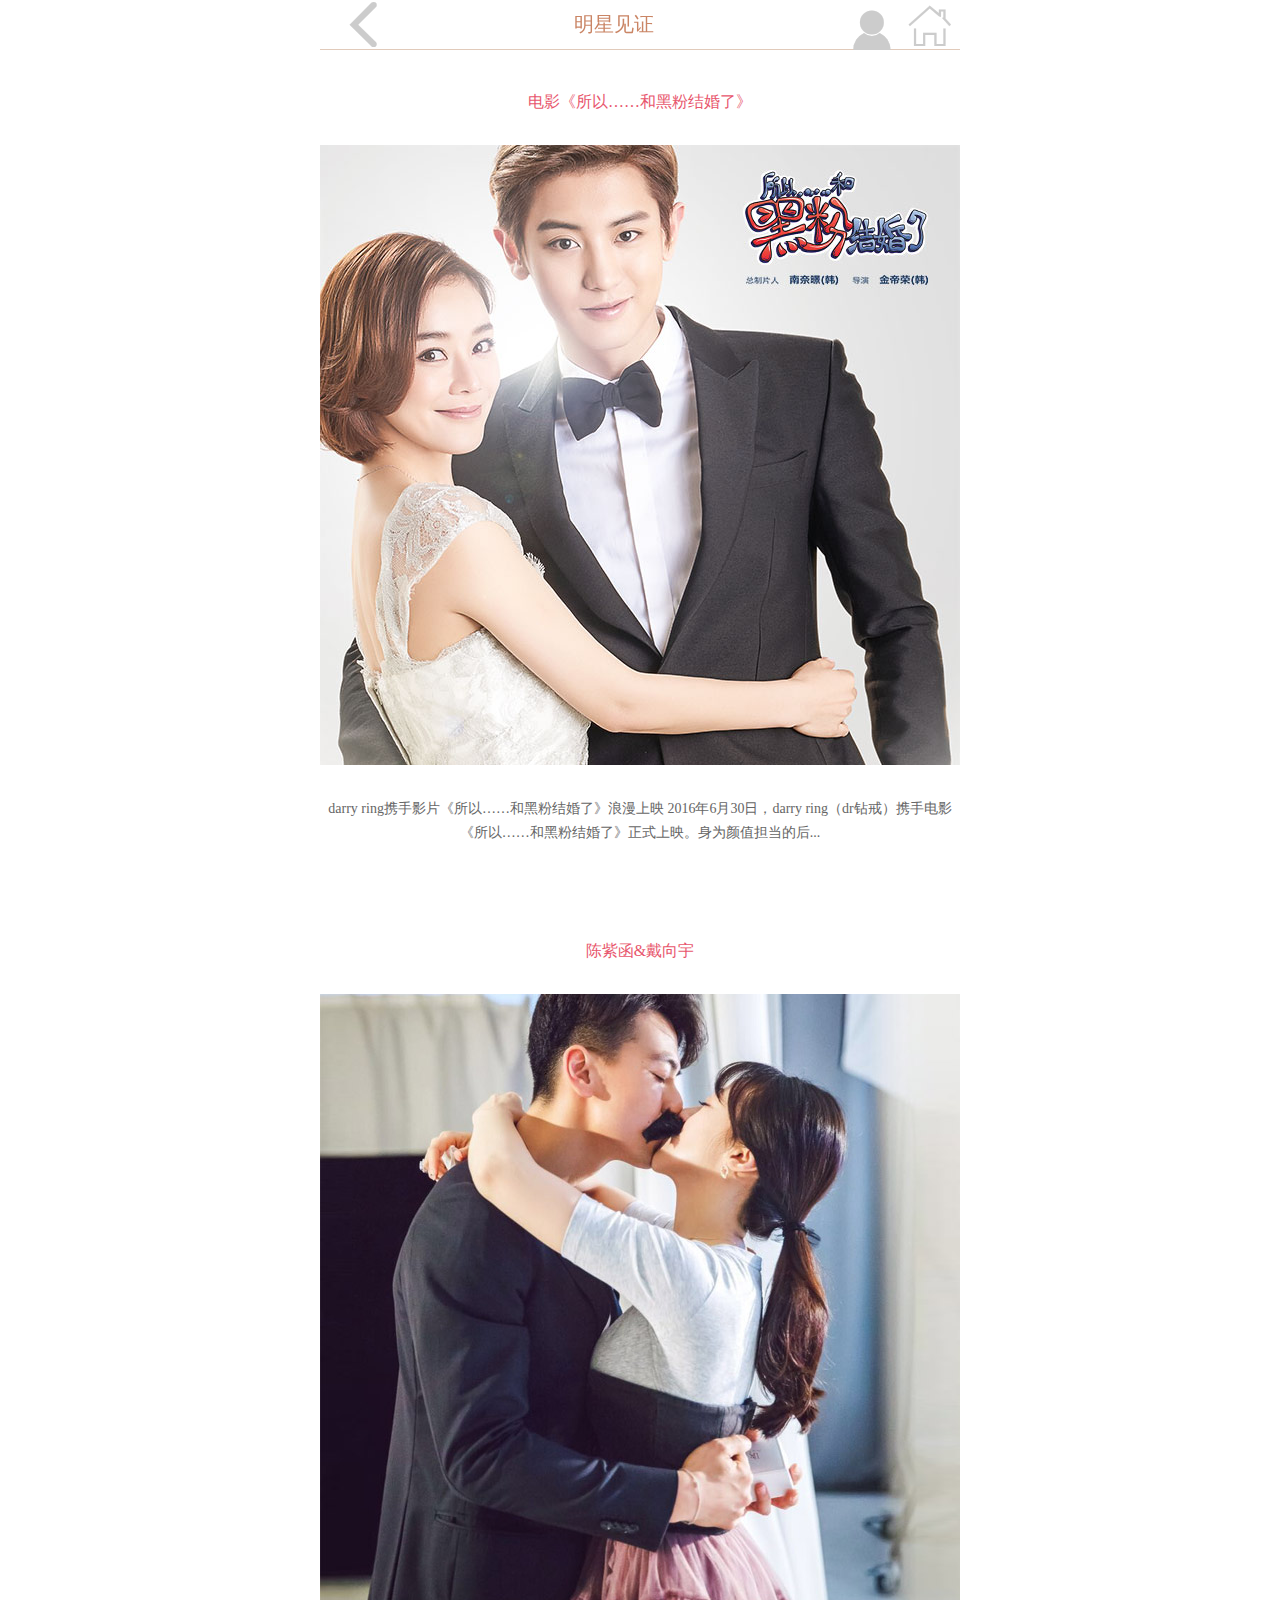
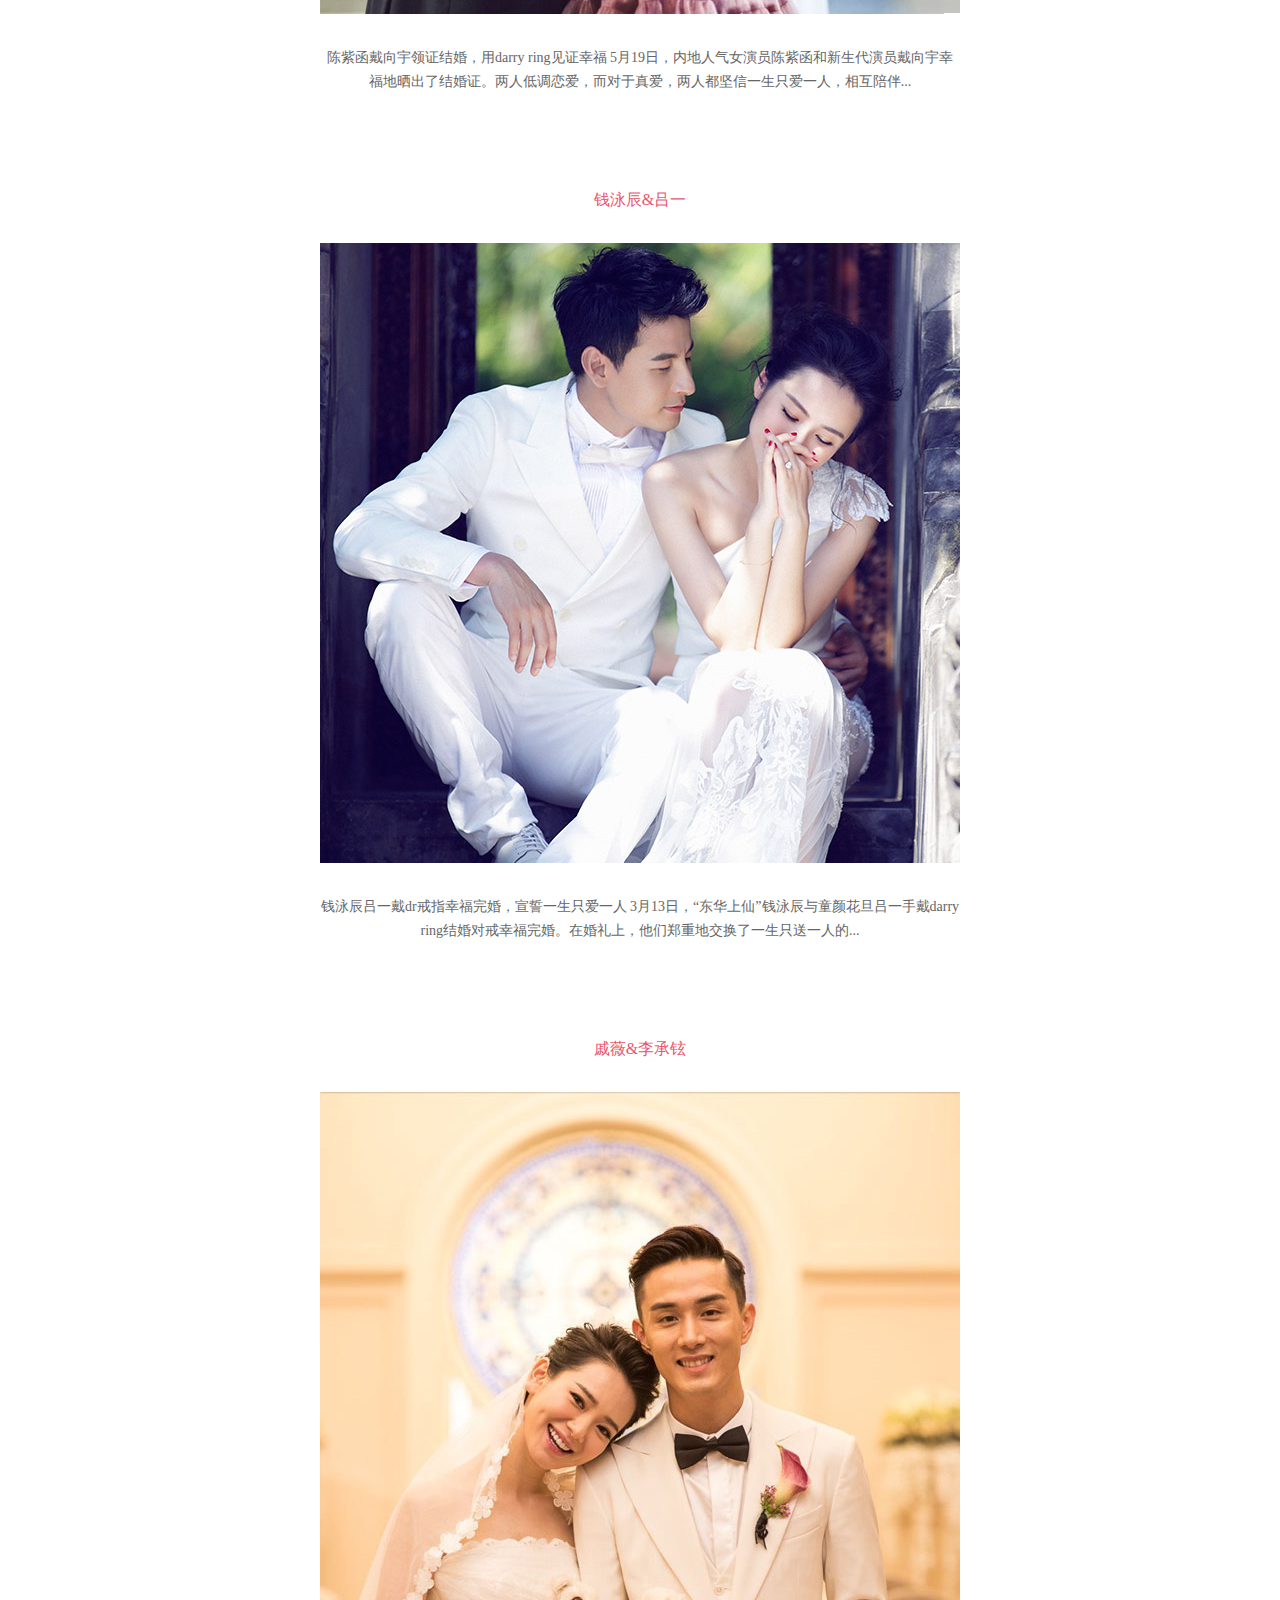
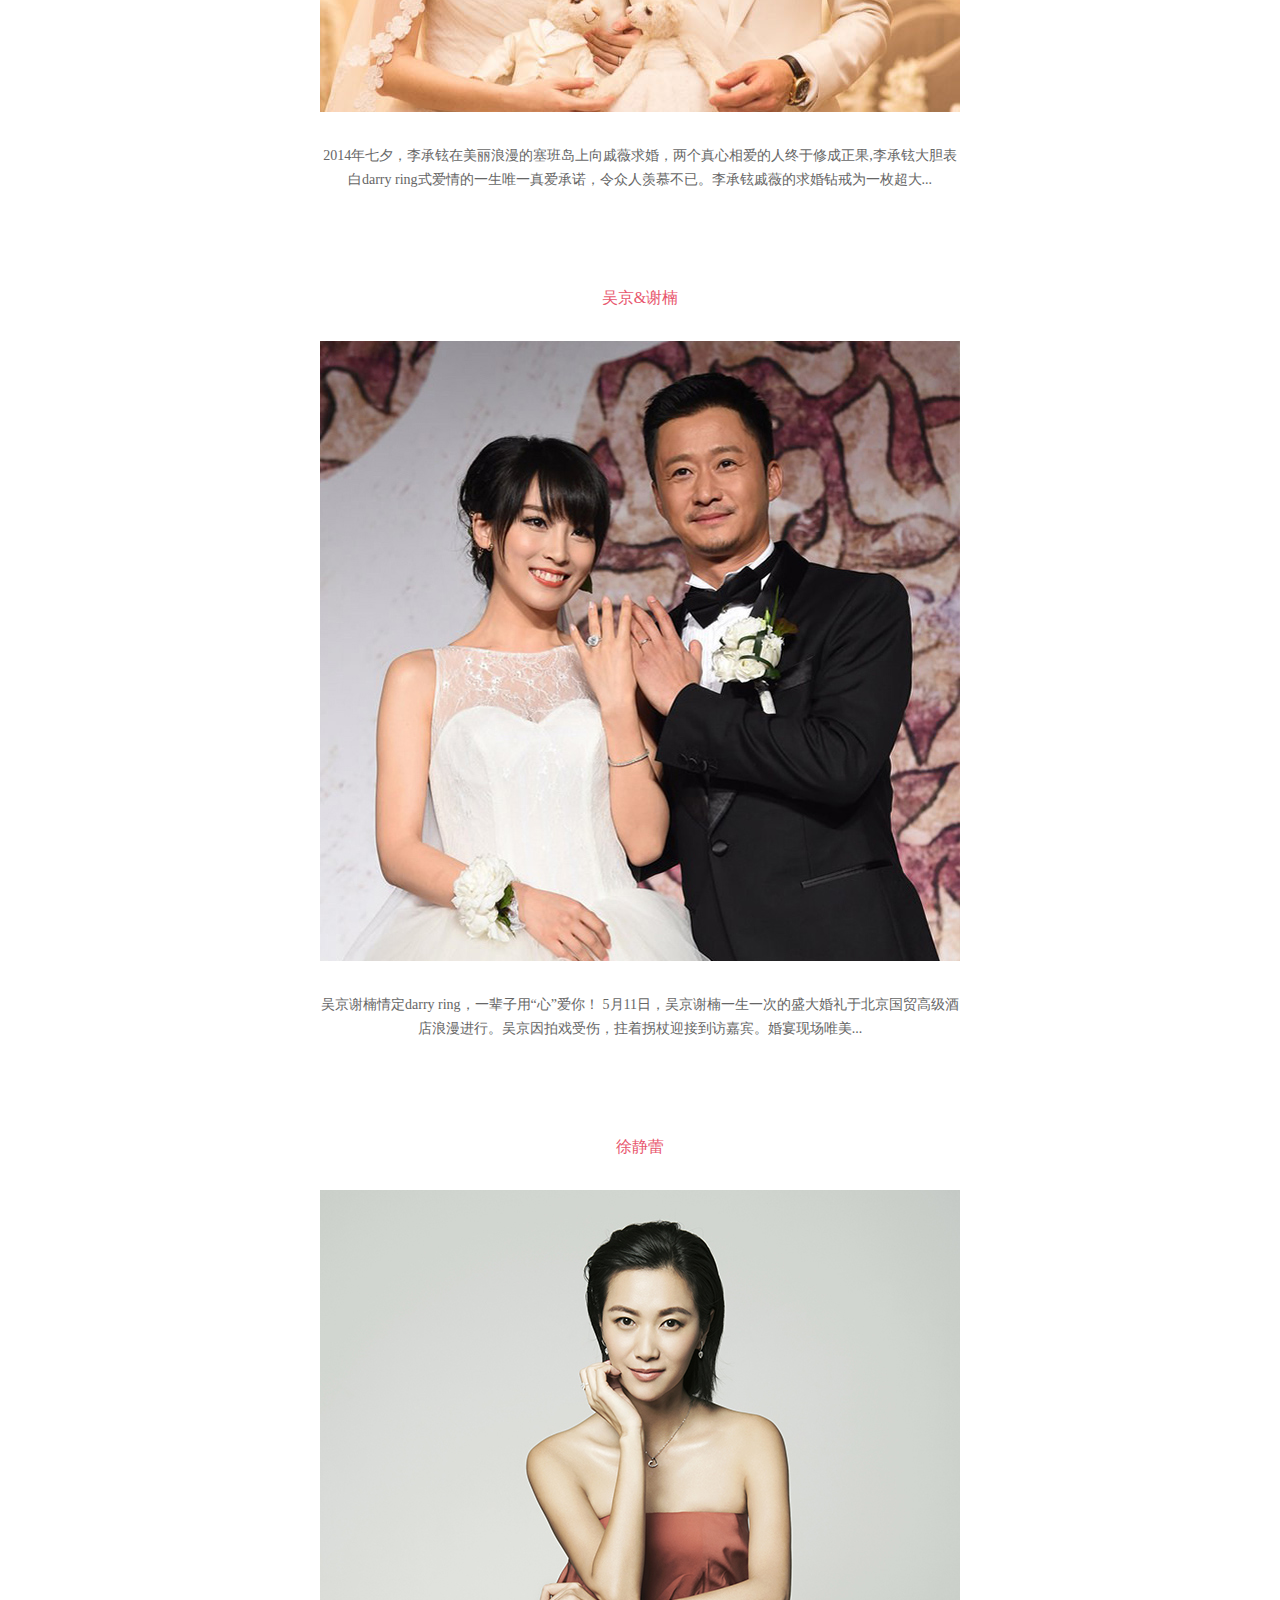
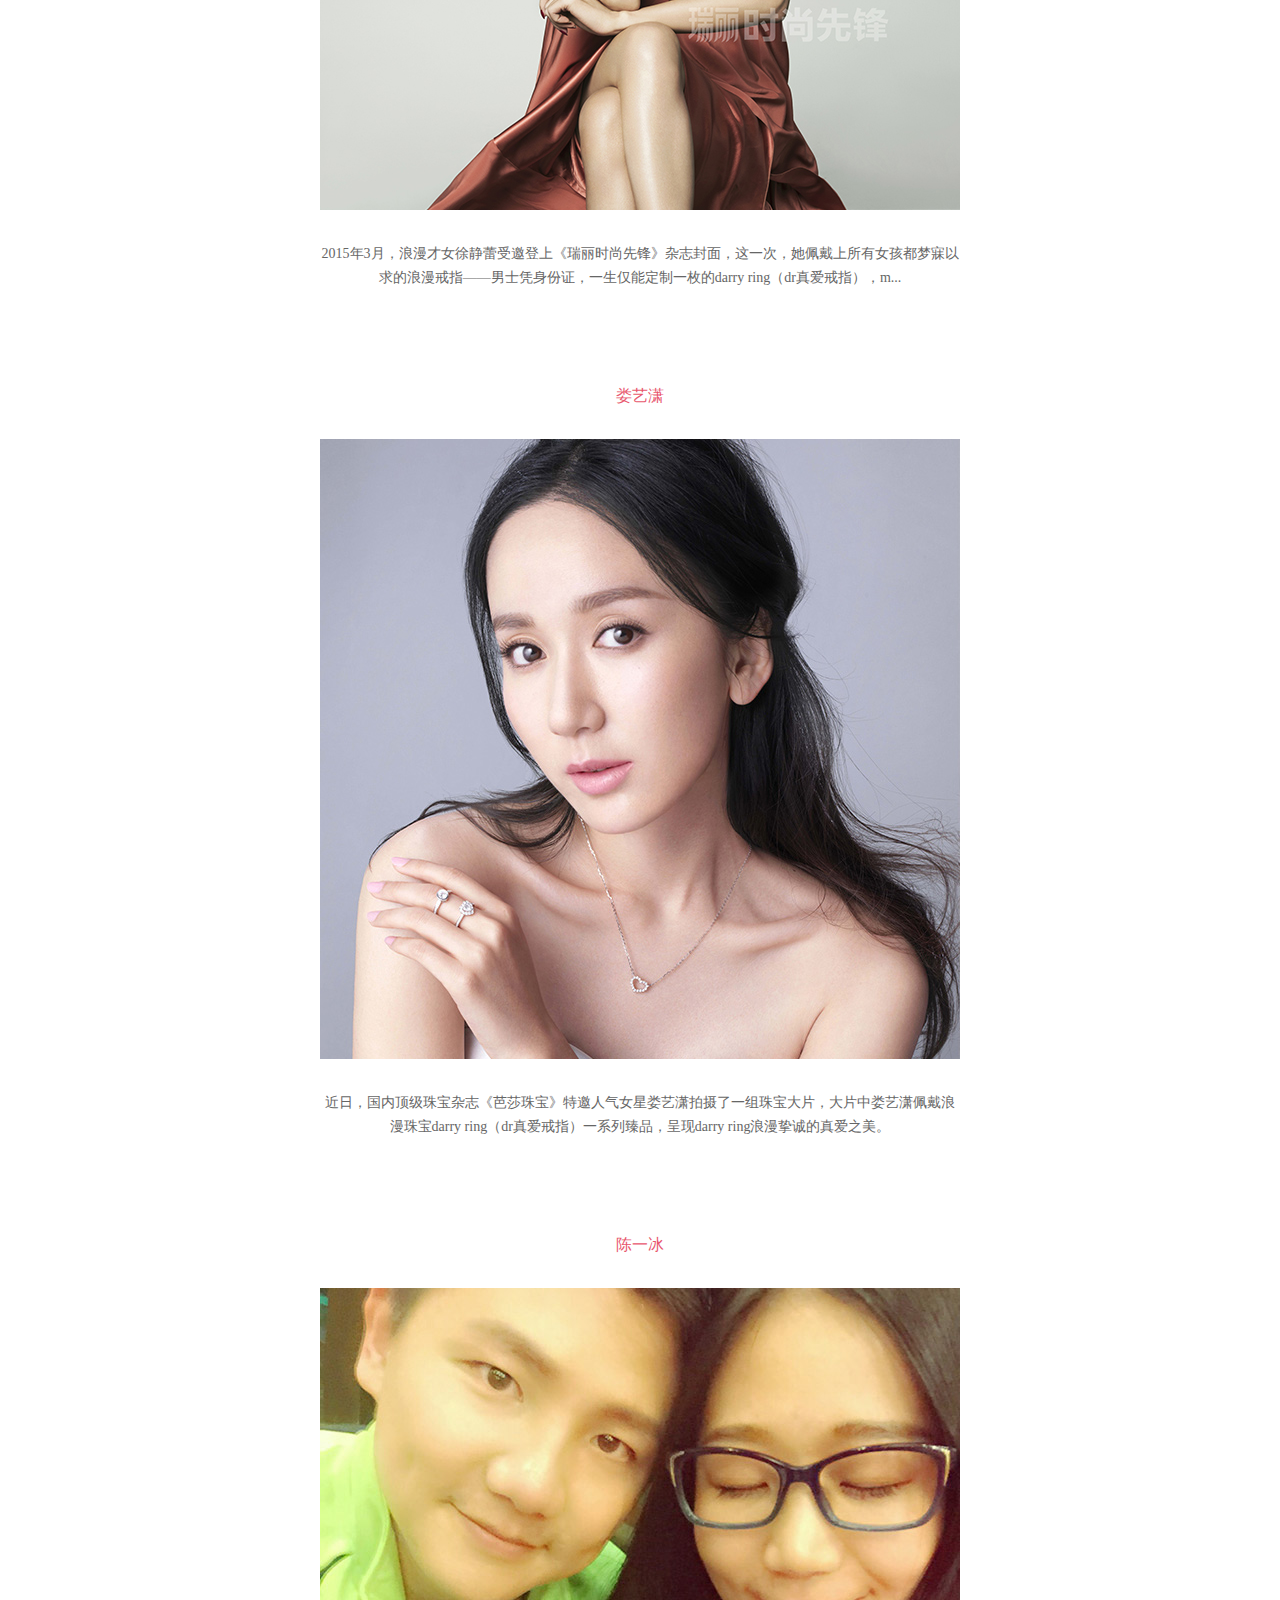
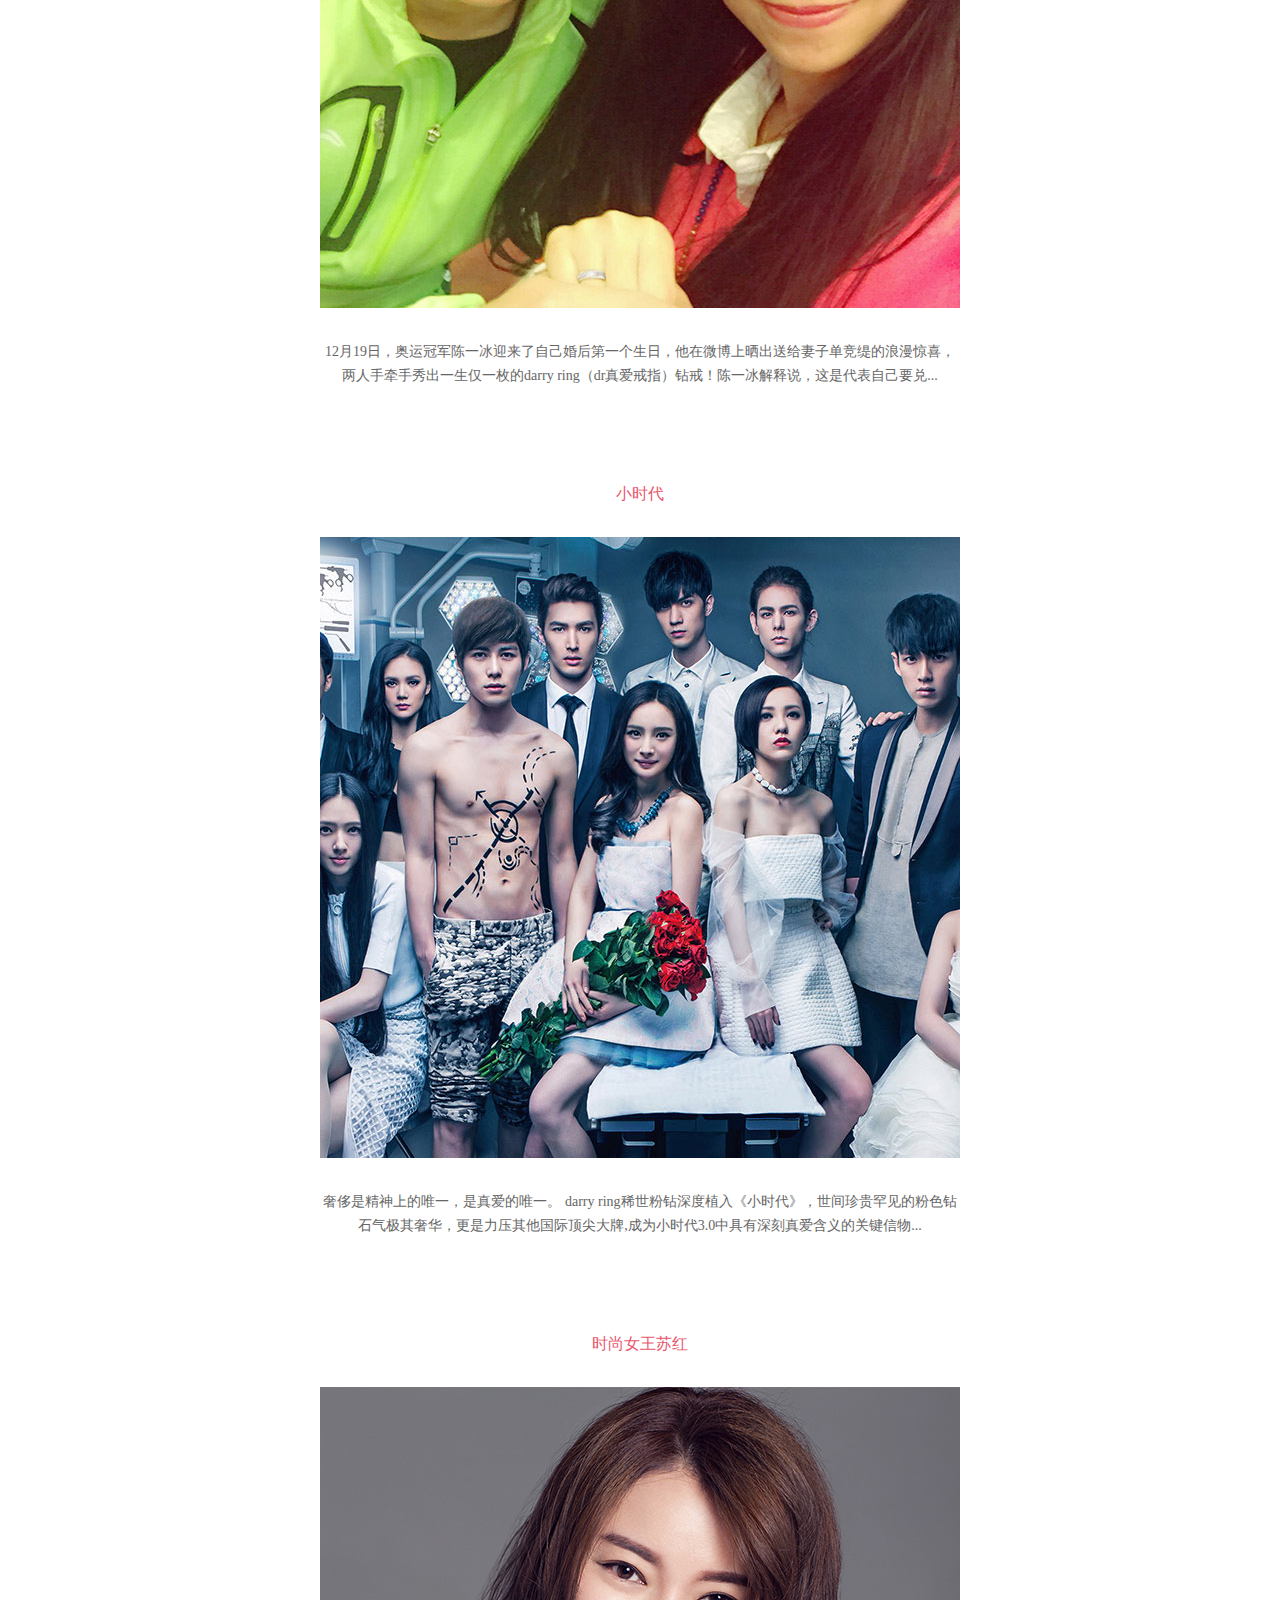
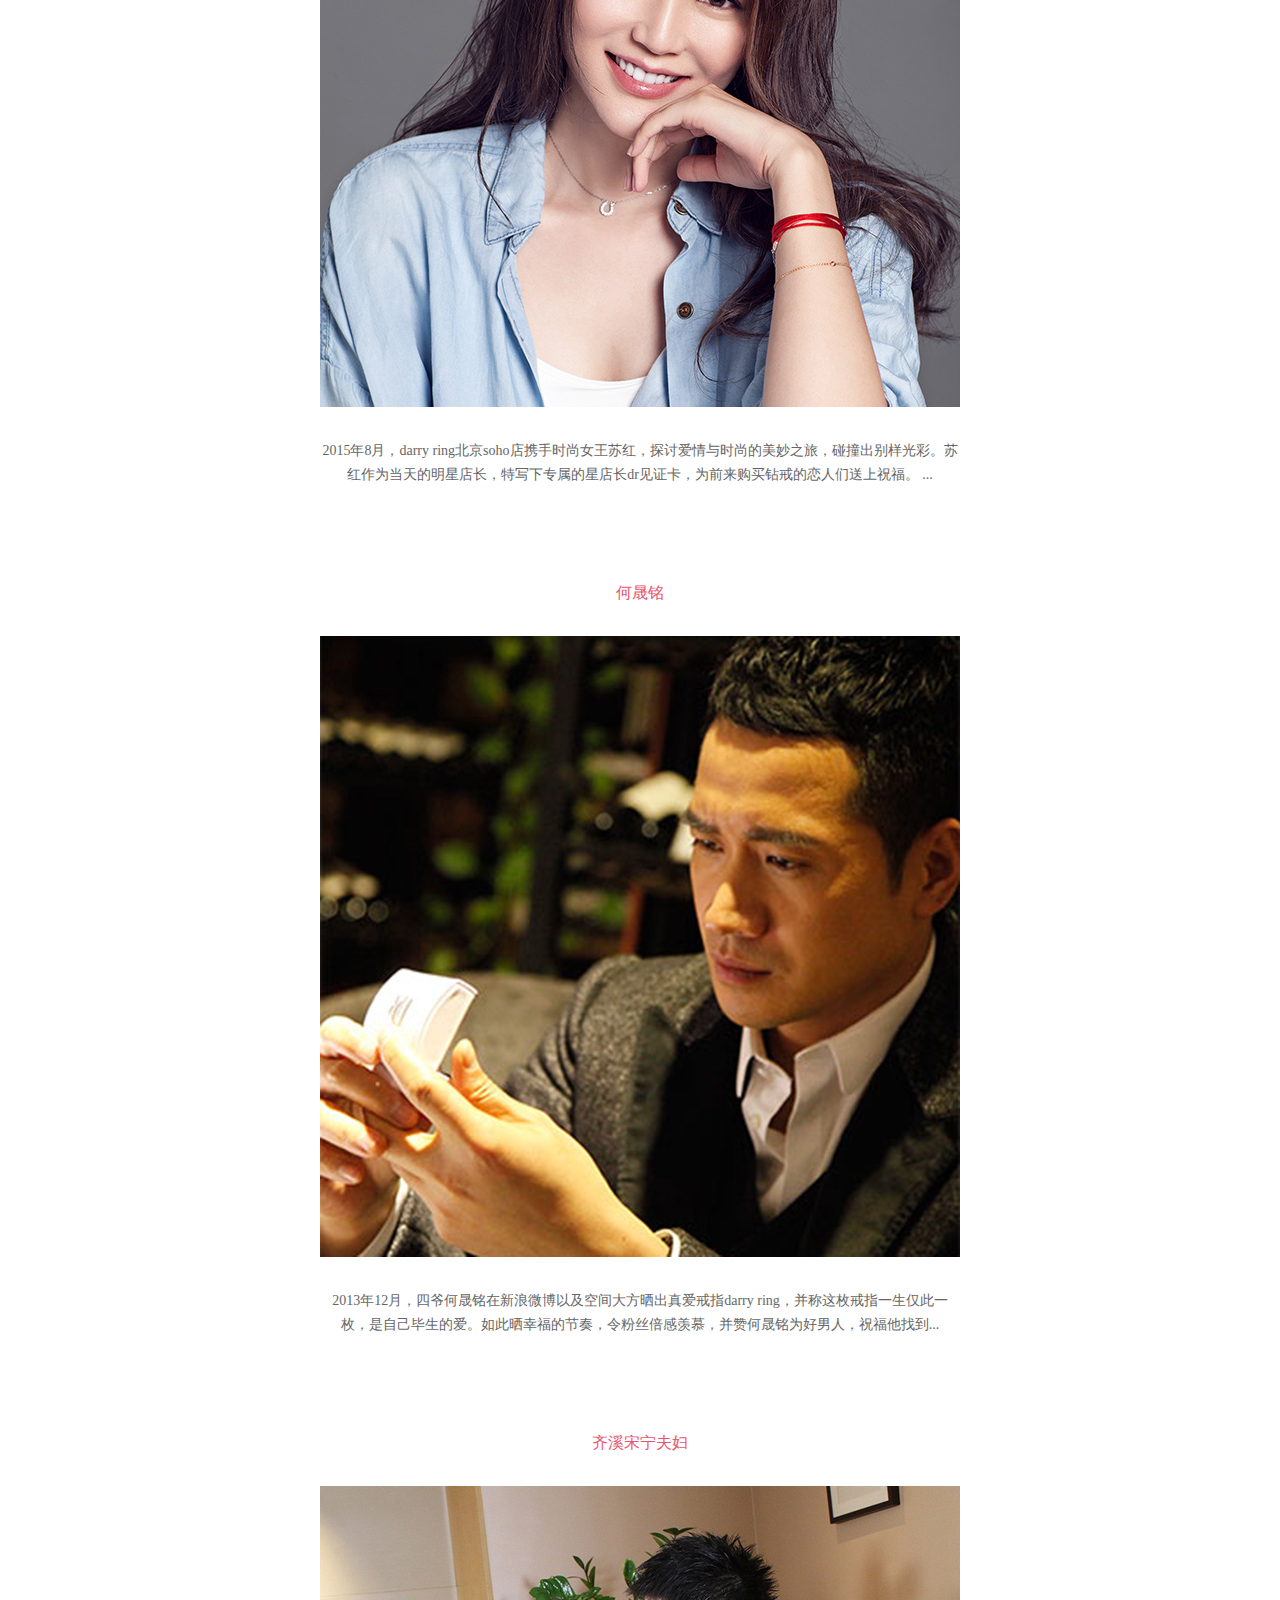
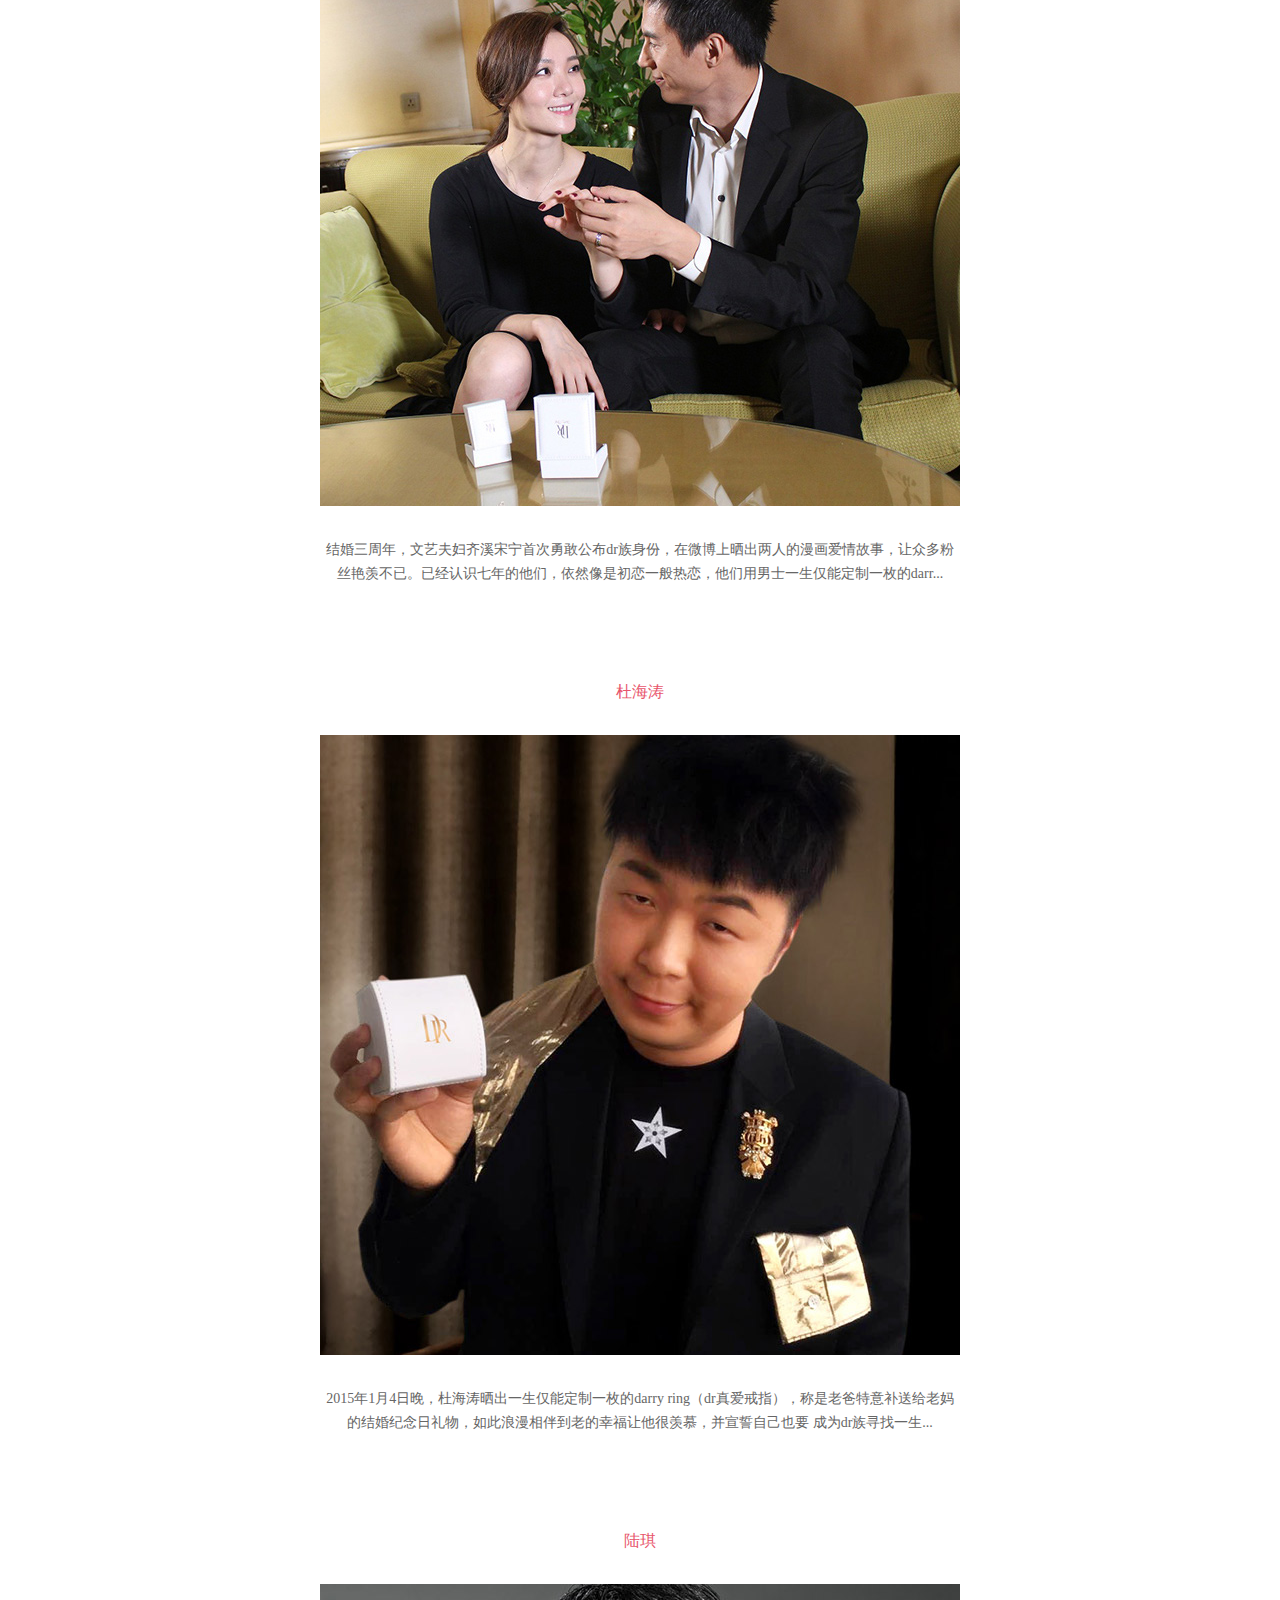
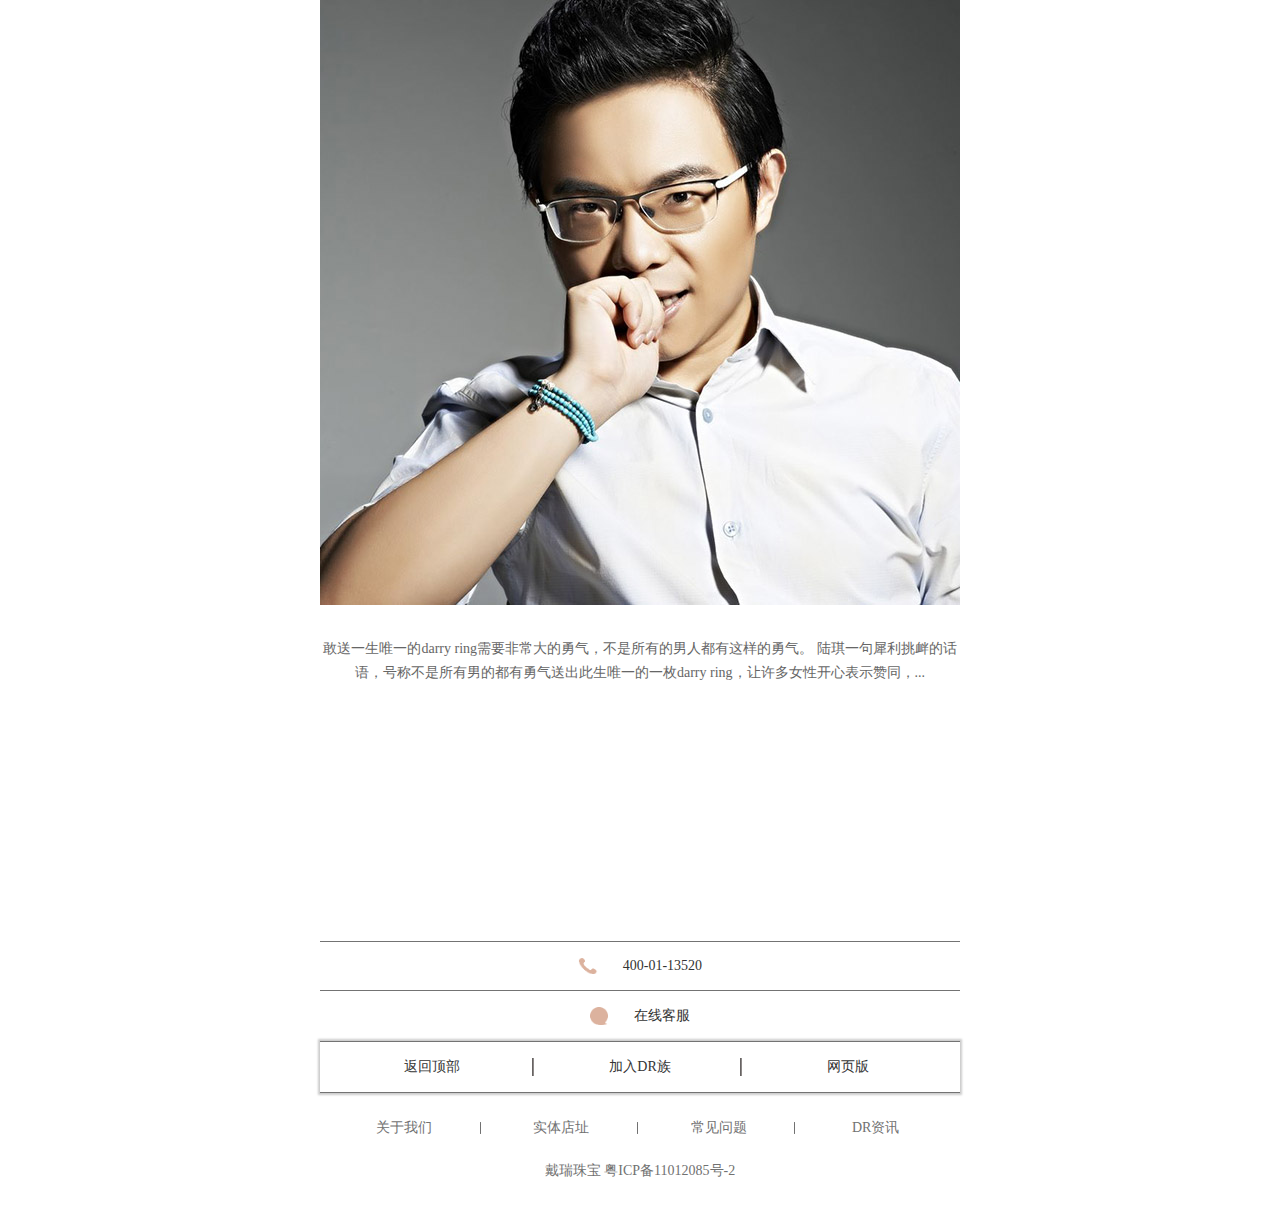
<file: about/star.html>
<!DOCTYPE html>
<html>
<head lang="en">
    <meta charset="UTF-8">
    <meta name="viewport" content="width=device-width, initial-scale=1,minimum-scale=0.5, maximum-scale=2.0, user-scalable=yes"/>
    <title>明星见证</title>
    <link rel="stylesheet" href="../css/star.css"/>
    <link rel="stylesheet" href="../css/common-login.css"/>
    <script src='../js/jquery-1.12.4.min.js'></script>
    <script src="../js/common.js"></script>
</head>
<body>
<div id="star-viewport">

    <!-- 头部-->
    <header>
        <i class="iconfont fl back">&#xe645</i>
        <a href="javascript:;" class="user-login">明星见证</a>
        <a href="../index.html" class="iconfont home fr">&#xe63c</a>
        <a href="../login/login.html" class="iconfont user fr">&#xe61b</a>
    </header>

    <!--明星见证-->
    <div id="star">
        <div class="star pub">
            <h4>电影《所以……和黑粉结婚了》</h4>
            <img src="../images/star1.jpg" alt=""/>
            <p>darry ring携手影片《所以……和黑粉结婚了》浪漫上映

                2016年6月30日，darry ring（dr钻戒）携手电影《所以……和黑粉结婚了》正式上映。身为颜值担当的后...</p>
        </div>
        <div class="star pub">
            <h4>陈紫函&戴向宇</h4>
            <img src="../images/star2.jpg" alt=""/>
            <p>陈紫函戴向宇领证结婚，用darry ring见证幸福

                5月19日，内地人气女演员陈紫函和新生代演员戴向宇幸福地晒出了结婚证。两人低调恋爱，而对于真爱，两人都坚信一生只爱一人，相互陪伴...</p>
        </div>
        <div class="star pub">
            <h4>钱泳辰&吕一</h4>
            <img src="../images/star3.jpg" alt=""/>
            <p>钱泳辰吕一戴dr戒指幸福完婚，宣誓一生只爱一人

                3月13日，“东华上仙”钱泳辰与童颜花旦吕一手戴darry ring结婚对戒幸福完婚。在婚礼上，他们郑重地交换了一生只送一人的...</p>
        </div>
        <div class="star pub">
            <h4>戚薇&李承铉</h4>
            <img src="../images/star4.jpg" alt=""/>
            <p>2014年七夕，李承铉在美丽浪漫的塞班岛上向戚薇求婚，两个真心相爱的人终于修成正果,李承铉大胆表白darry ring式爱情的一生唯一真爱承诺，令众人羡慕不已。李承铉戚薇的求婚钻戒为一枚超大...</p>
        </div>
        <div class="star pub">
            <h4>吴京&谢楠</h4>
            <img src="../images/star5.jpg" alt=""/>
            <p>吴京谢楠情定darry ring，一辈子用“心”爱你！

                5月11日，吴京谢楠一生一次的盛大婚礼于北京国贸高级酒店浪漫进行。吴京因拍戏受伤，拄着拐杖迎接到访嘉宾。婚宴现场唯美...</p>
        </div>
        <div class="star pub">
            <h4>徐静蕾</h4>
            <img src="../images/star6.jpg" alt=""/>
            <p>2015年3月，浪漫才女徐静蕾受邀登上《瑞丽时尚先锋》杂志封面，这一次，她佩戴上所有女孩都梦寐以求的浪漫戒指——男士凭身份证，一生仅能定制一枚的darry ring（dr真爱戒指），m...</p>
        </div>
        <div class="star pub">
            <h4>娄艺潇</h4>
            <img src="../images/star7.jpg" alt=""/>
            <p>近日，国内顶级珠宝杂志《芭莎珠宝》特邀人气女星娄艺潇拍摄了一组珠宝大片，大片中娄艺潇佩戴浪漫珠宝darry ring（dr真爱戒指）一系列臻品，呈现darry ring浪漫挚诚的真爱之美。</p>
        </div>
        <div class="star pub">
            <h4>陈一冰</h4>
            <img src="../images/star8.jpg" alt=""/>
            <p>12月19日，奥运冠军陈一冰迎来了自己婚后第一个生日，他在微博上晒出送给妻子单竞缇的浪漫惊喜，两人手牵手秀出一生仅一枚的darry ring（dr真爱戒指）钻戒！陈一冰解释说，这是代表自己要兑...</p>
        </div>
        <div class="star pub">
            <h4>小时代</h4>
            <img src="../images/star9.jpg" alt=""/>
            <p>奢侈是精神上的唯一，是真爱的唯一。 darry ring稀世粉钻深度植入《小时代》，世间珍贵罕见的粉色钻石气极其奢华，更是力压其他国际顶尖大牌,成为小时代3.0中具有深刻真爱含义的关键信物...</p>
        </div>
        <div class="star pub">
            <h4>时尚女王苏红</h4>
            <img src="../images/star10.jpg" alt=""/>
            <p>2015年8月，darry ring北京soho店携手时尚女王苏红，探讨爱情与时尚的美妙之旅，碰撞出别样光彩。苏红作为当天的明星店长，特写下专属的星店长dr见证卡，为前来购买钻戒的恋人们送上祝福。
                ...
            </p>
        </div>
        <div class="star pub">
            <h4>何晟铭</h4>
            <img src="../images/star11.jpg" alt=""/>
            <p>2013年12月，四爷何晟铭在新浪微博以及空间大方晒出真爱戒指darry ring，并称这枚戒指一生仅此一枚，是自己毕生的爱。如此晒幸福的节奏，令粉丝倍感羡慕，并赞何晟铭为好男人，祝福他找到...</p>
        </div>
        <div class="star pub">
            <h4>齐溪宋宁夫妇</h4>
            <img src="../images/star12.jpg" alt=""/>
            <p>结婚三周年，文艺夫妇齐溪宋宁首次勇敢公布dr族身份，在微博上晒出两人的漫画爱情故事，让众多粉丝艳羡不已。已经认识七年的他们，依然像是初恋一般热恋，他们用男士一生仅能定制一枚的darr...</p>
        </div>
        <div class="star pub">
            <h4>杜海涛</h4>
            <img src="../images/star13.jpg" alt=""/>
            <p>2015年1月4日晚，杜海涛晒出一生仅能定制一枚的darry ring（dr真爱戒指），称是老爸特意补送给老妈的结婚纪念日礼物，如此浪漫相伴到老的幸福让他很羡慕，并宣誓自己也要 成为dr族寻找一生...</p>
        </div>
        <div class="star pub">
            <h4>陆琪</h4>
            <img src="../images/star14.jpg" alt=""/>
            <p>敢送一生唯一的darry ring需要非常大的勇气，不是所有的男人都有这样的勇气。 陆琪一句犀利挑衅的话语，号称不是所有男的都有勇气送出此生唯一的一枚darry ring，让许多女性开心表示赞同，...</p>
        </div>

    </div>

    <!-- 页脚-->
    <div id="footer">
        <div class="tell">
            <span>400-01-13520</span>
        </div>
        <div class="service">
            <span>在线客服</span>
        </div>
        <div class="back">
            <a href="#">返回顶部</a>
            <a href="./register.html">加入DR族</a>
            <a href="javascript:;" class="last">网页版</a>
        </div>
        <div class="about">
            <a href="./brand.html">关于我们</a>
            <a href="../home/Dr-shop.html">实体店址</a>
            <a href="./question.html">常见问题</a>
            <a href="./consult.html" class="last">DR资讯</a>
        </div>
        <div class="href">
            <p>戴瑞珠宝  粤ICP备11012085号-2</p>
        </div>
    </div>


</div>

</body>
</html>
</file>
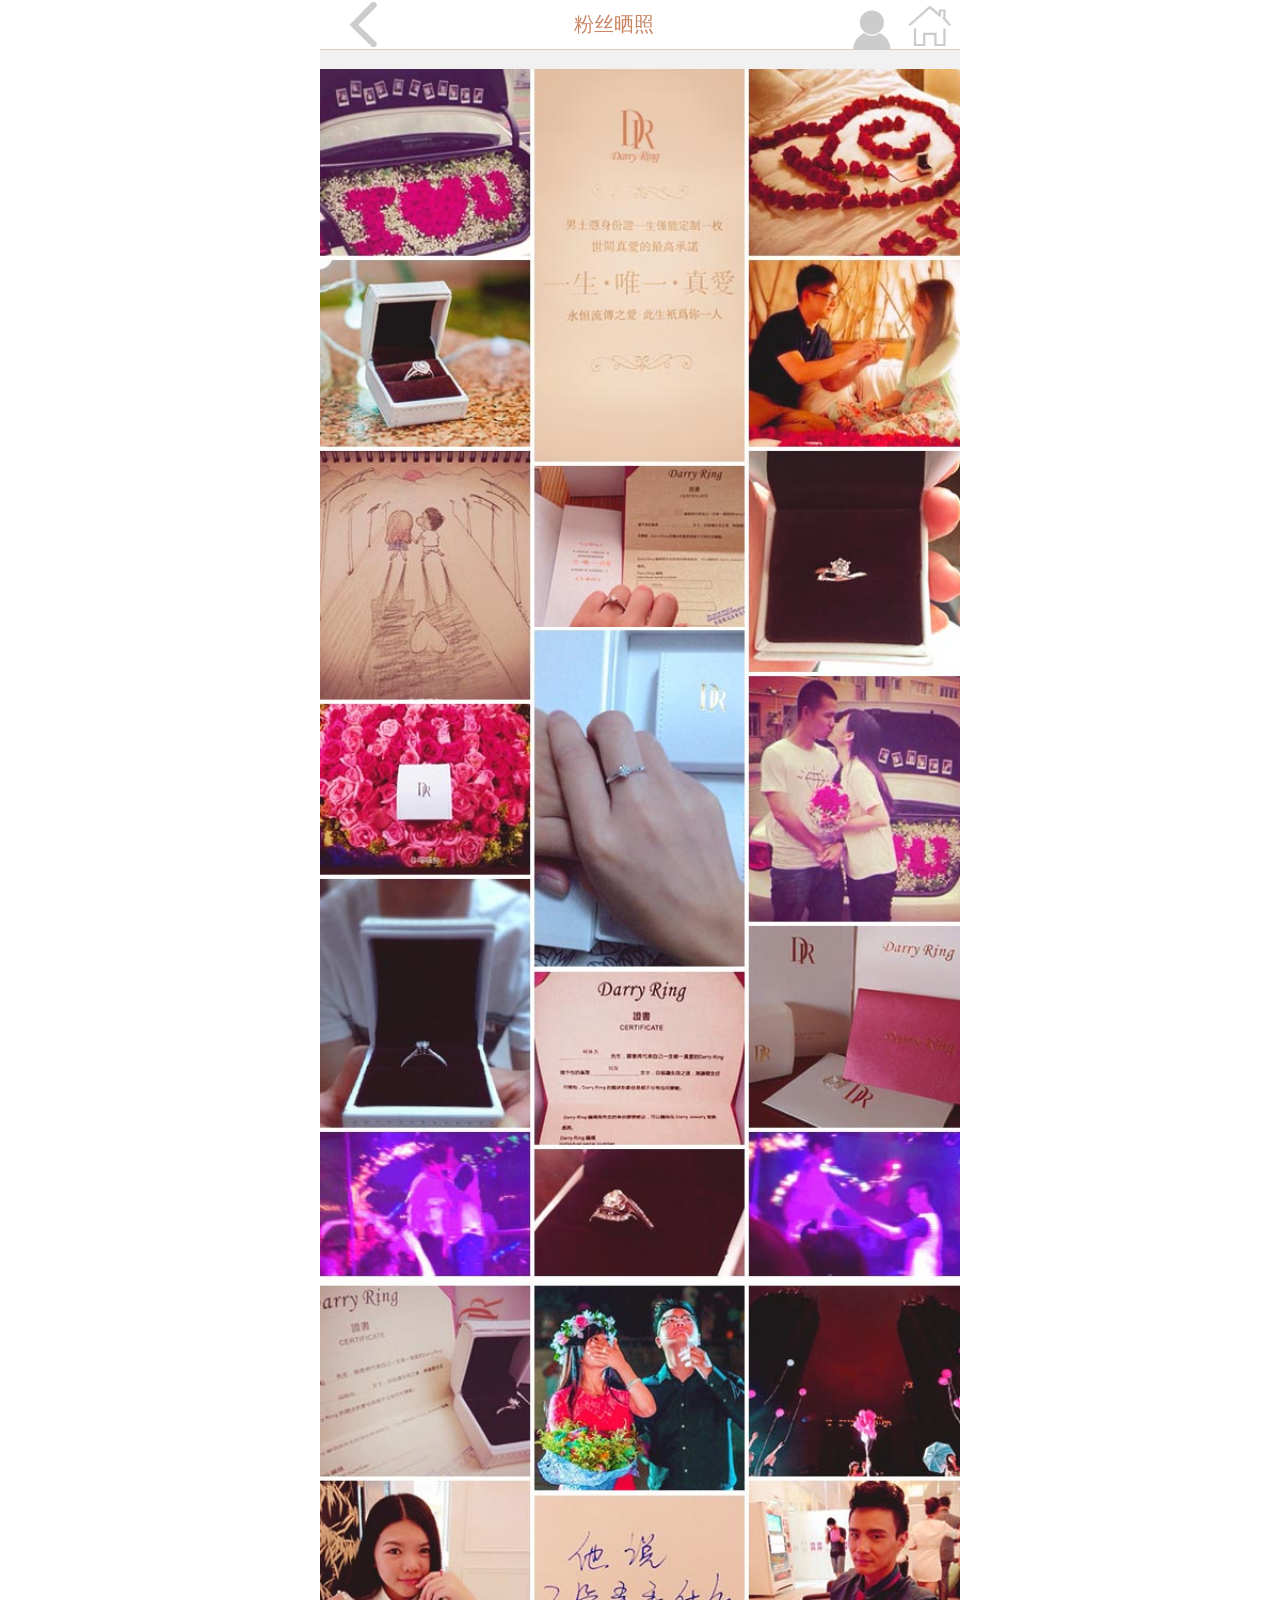
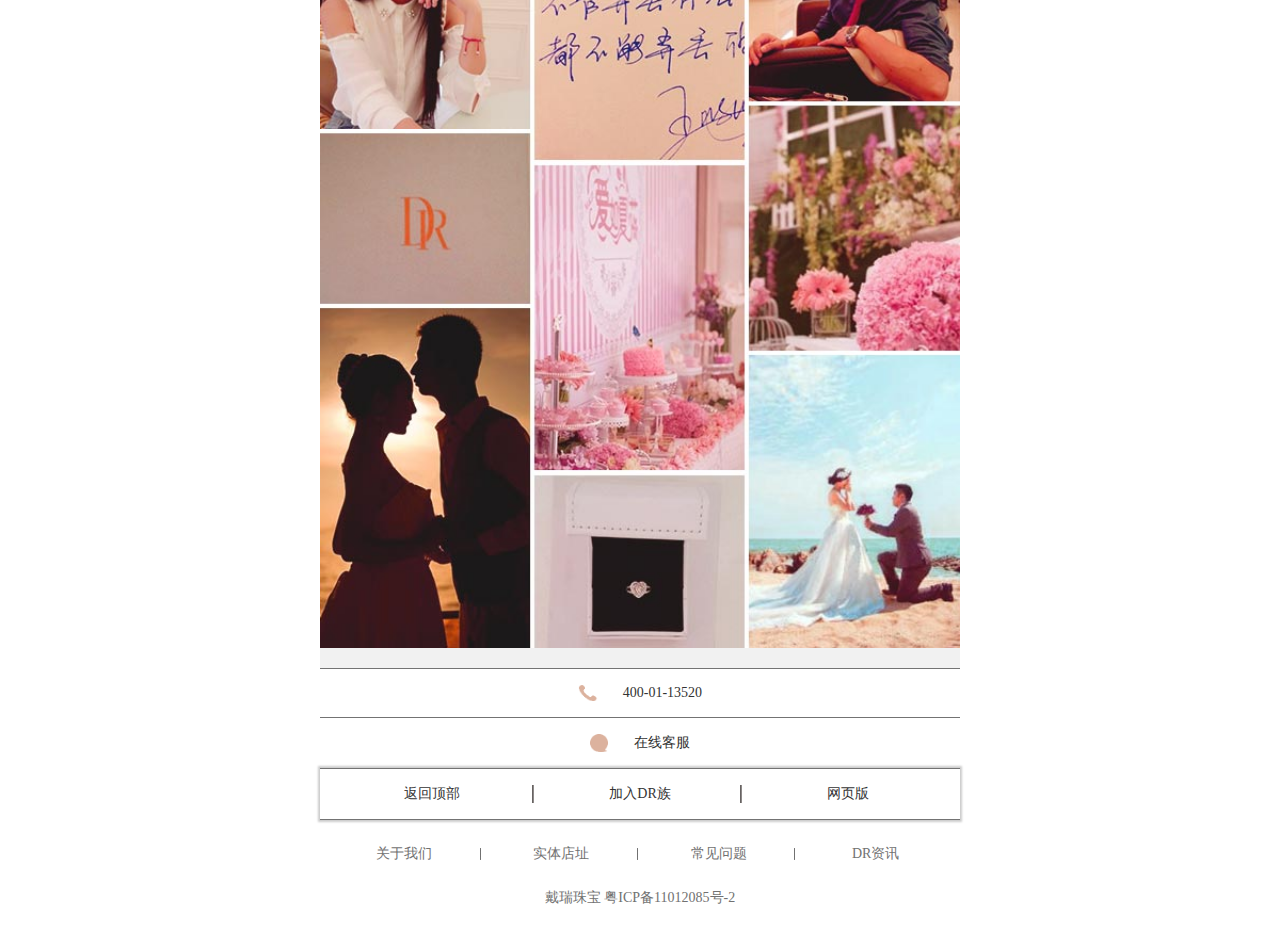
<file: about/true-love.html>
<!DOCTYPE html>
<html>
<head lang="en">
    <meta charset="UTF-8">
    <meta name="viewport" content="width=device-width, initial-scale=1,minimum-scale=0.5, maximum-scale=2.0, user-scalable=yes"/>
    <title>粉丝晒照</title>
    <link rel="stylesheet" href="../css/true-love.css"/>
    <link rel="stylesheet" href="../css/common-login.css"/>
    <script src='../js/jquery-1.12.4.min.js'></script>
    <script src="../js/common.js"></script>
</head>
<body>
<div id="true-viewport">

    <!-- 头部-->
    <header>
        <i class="iconfont fl back">&#xe645</i>
        <a href="javascript:;" class="user-login">粉丝晒照</a>
        <a href="../index.html" class="iconfont home fr">&#xe63c</a>
        <a href="../login/login.html" class="iconfont user fr">&#xe61b</a>
    </header>

    <!--粉丝照片-->
    <div id="fans-photo">
        <div class="pto1">
            <img src="../images/fans1.jpg" alt=""/>
        </div>
        <div class="pto2">
            <img src="../images/fans2.jpg" alt=""/>
        </div>
        <div class="pto3">
            <img src="../images/fans3.jpg" alt=""/>
        </div>
        <div class="pto4">
            <img src="../images/fans4.jpg" alt=""/>
        </div>
    </div>

    <!-- 页脚-->
    <div id="footer">
        <div class="tell">
            <span>400-01-13520</span>
        </div>
        <div class="service">
            <span>在线客服</span>
        </div>
        <div class="back">
            <a href="#">返回顶部</a>
            <a href="./register.html">加入DR族</a>
            <a href="javascript:;" class="last">网页版</a>
        </div>
        <div class="about">
            <a href="./brand.html">关于我们</a>
            <a href="../home/Dr-shop.html">实体店址</a>
            <a href="./question.html">常见问题</a>
            <a href="./consult.html" class="last">DR资讯</a>
        </div>
        <div class="href">
            <p>戴瑞珠宝  粤ICP备11012085号-2</p>
        </div>
    </div>


</div>

</body>
</html>
</file>
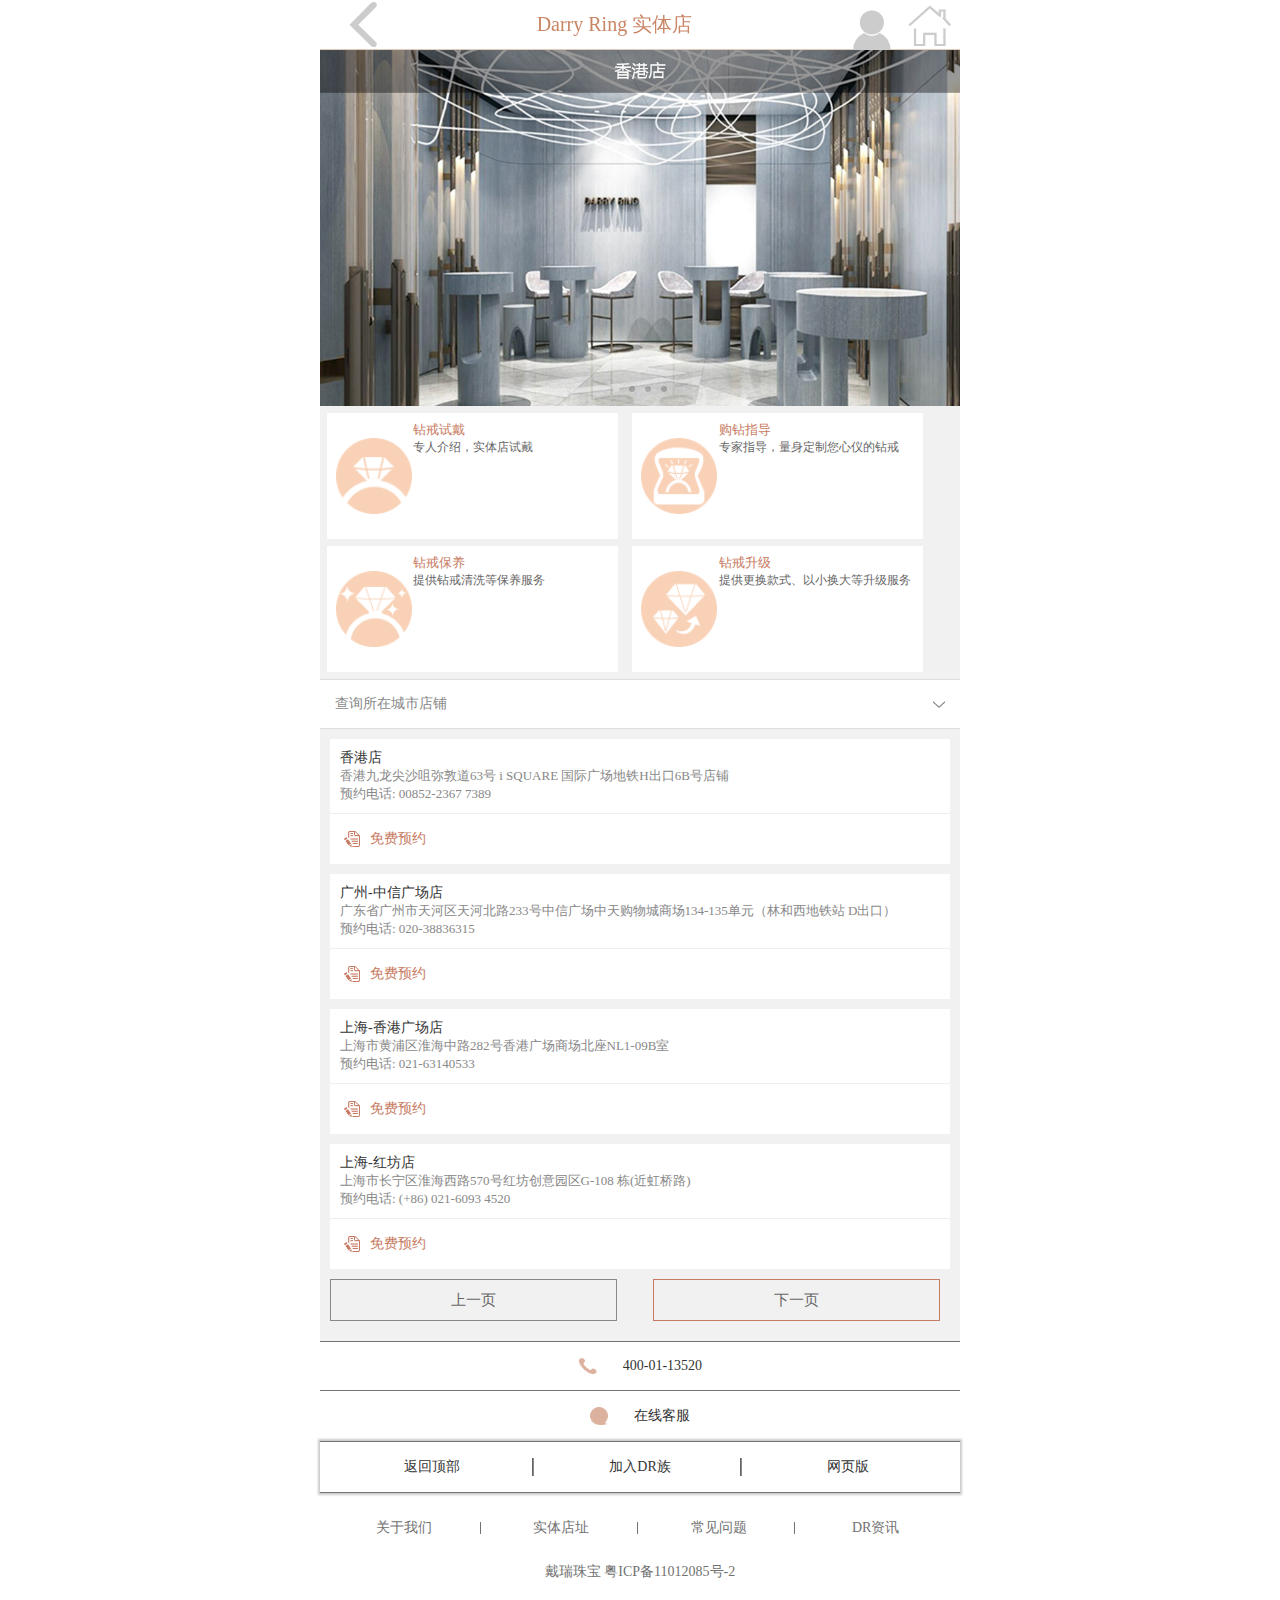
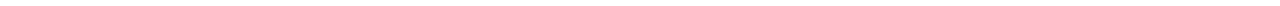
<file: home/Dr-shop.html>
<!DOCTYPE html>
<html>
<head lang="en">
    <meta charset="UTF-8">
    <meta name="viewport" content="width=device-width, initial-scale=1,minimum-scale=0.5, maximum-scale=2.0, user-scalable=yes"/>
    <title>Darry Ring 实体店</title>
    <link rel="stylesheet" href="../css/swiper.min.css">
    <link rel="stylesheet" href="../css/dr-shop.css"/>
    <link rel="stylesheet" href="../css/common-login.css"/>
    <script src='../js/jquery-1.12.4.min.js'></script>
    <script src="../js/swiper.min.js"></script>
    <script src="../js/common.js"></script>
    <script src="../js/dr-shop.js"></script>
</head>
<body>
<div id="shop-viewport">

    <!-- 头部-->
    <header>
        <i class="iconfont fl back">&#xe645</i>
        <a href="javascript:;" class="user-login">Darry Ring 实体店</a>
        <a href="../index.html" class="iconfont home fr">&#xe63c</a>
        <a href="../login/login.html" class="iconfont user fr">&#xe61b</a>
    </header>

    <!-- 轮播图-->
    <div id="carousel">
        <div class="swiper-container">
            <div class="swiper-wrapper">
                <div class="swiper-slide">
                    <a href="javascript:;">
                        <img src="../images/dr-shop2.jpg" alt=""/>
                    </a>
                </div>
                <div class="swiper-slide">
                    <a href="javascript:;">
                        <img src="../images/shops-hz.jpg" alt=""/>
                    </a>
                </div>
                <div class="swiper-slide">
                    <a href="javascript:;">
                        <img src="../images/shops-lanz.jpg" alt=""/>
                    </a>
                </div>
                <div class="swiper-slide">
                    <a href="javascript:;">
                        <img src="../images/dr-shop1.jpg" alt=""/>
                    </a>
                </div>
            </div>
            <!-- Add Pagination -->
            <div class="swiper-pagination"></div>
        </div>
    </div>

    <!-- 导购-->
    <div id="guide">
        <ul>
            <li class="pic1">
                <h4>钻戒试戴</h4>
                <p>专人介绍，实体店试戴</p>
            </li>
            <li class="pic2">
                <h4>购钻指导</h4>
                <p>专家指导，量身定制您心仪的钻戒</p>
            </li>
            <li class="pic3">
                <h4>钻戒保养</h4>
                <p>提供钻戒清洗等保养服务</p>
            </li>
            <li class="pic4">
                <h4>钻戒升级</h4>
                <p>提供更换款式、以小换大等升级服务</p>
            </li>
        </ul>
    </div>


    <!-- 查询城市-->
    <div id="city">
        <h4>查询所在城市店铺</h4>
    </div>

    <!-- 店铺详情-->
    <div id="shops">
        <ul>
            <li>
                <div class="top">
                    <h4>香港店</h4>
                    <p>香港九龙尖沙咀弥敦道63号 i SQUARE 国际广场地铁H出口6B号店铺</p>
                    <p>预约电话: 00852-2367 7389</p>
                </div>
                <div class="bottom">
                    <p>免费预约</p>
                </div>
            </li>
            <li>
                <div class="top">
                    <h4>广州-中信广场店</h4>
                    <p>广东省广州市天河区天河北路233号中信广场中天购物城商场134-135单元（林和西地铁站 D出口）</p>
                    <p>预约电话: 020-38836315</p>
                </div>
                <div class="bottom">
                    <p>免费预约</p>
                </div>
            </li>
            <li>
                <div class="top">
                    <h4>上海-香港广场店</h4>
                    <p>上海市黄浦区淮海中路282号香港广场商场北座NL1-09B室</p>
                    <p>预约电话: 021-63140533</p>
                </div>
                <div class="bottom">
                    <p>免费预约</p>
                </div>
            </li>
            <li>
                <div class="top">
                    <h4>上海-红坊店</h4>
                    <p>上海市长宁区淮海西路570号红坊创意园区G-108 栋(近虹桥路)</p>
                    <p>预约电话: (+86) 021-6093 4520</p>
                </div>
                <div class="bottom">
                    <p>免费预约</p>
                </div>
            </li>
        </ul>
        <div class="page">
            <a href="javascript:;">上一页</a>
            <a href="javascript:;" class="next">下一页</a>
        </div>
    </div>

    <!-- 页脚-->
    <div id="footer">
        <div class="tell">
            <span>400-01-13520</span>
        </div>
        <div class="service">
            <span>在线客服</span>
        </div>
        <div class="back">
            <a href="#">返回顶部</a>
            <a href="../login/register.html">加入DR族</a>
            <a href="javascript:;" class="last">网页版</a>
        </div>
        <div class="about">
            <a href="../about/brand.html">关于我们</a>
            <a href="./Dr-shop.html">实体店址</a>
            <a href="../about/question.html">常见问题</a>
            <a href="../about/consult.html" class="last">DR资讯</a>
        </div>
        <div class="href">
            <p>戴瑞珠宝  粤ICP备11012085号-2</p>
        </div>
    </div>


</div>

</body>
</html>
</file>
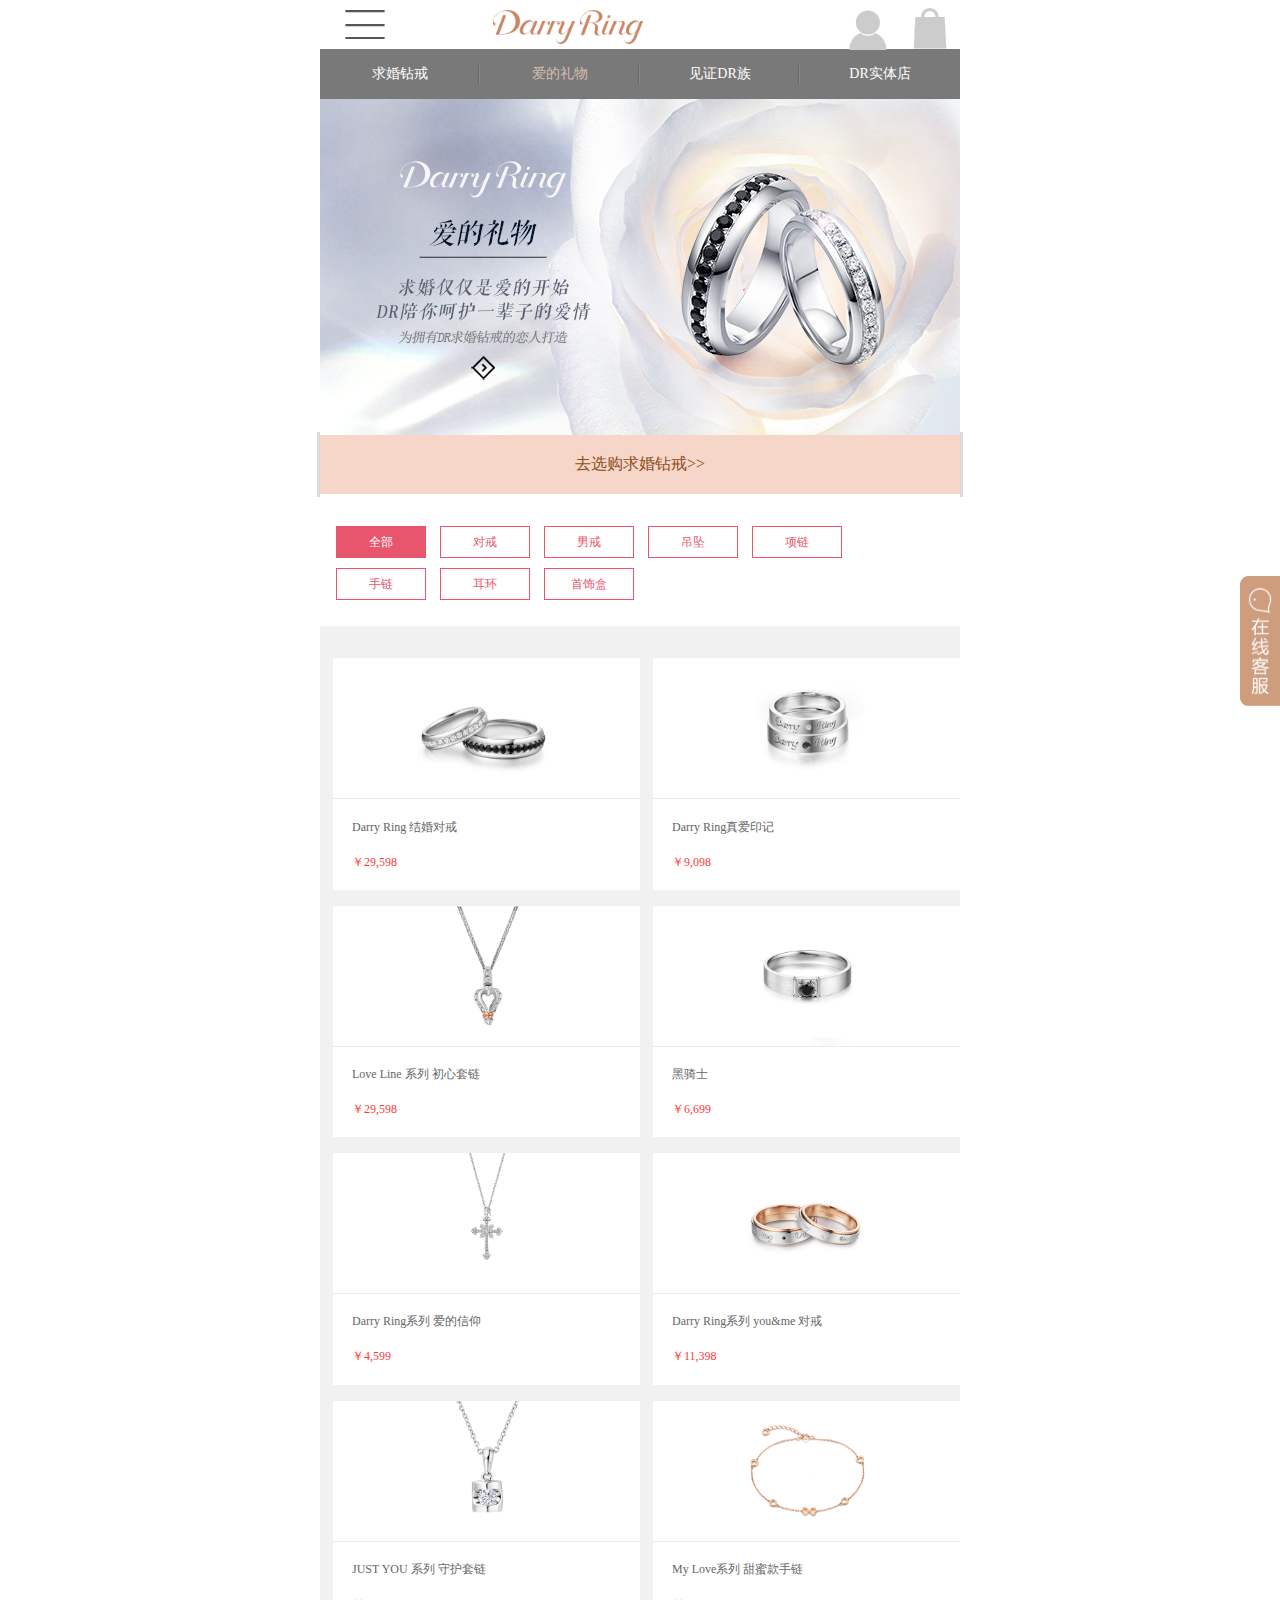
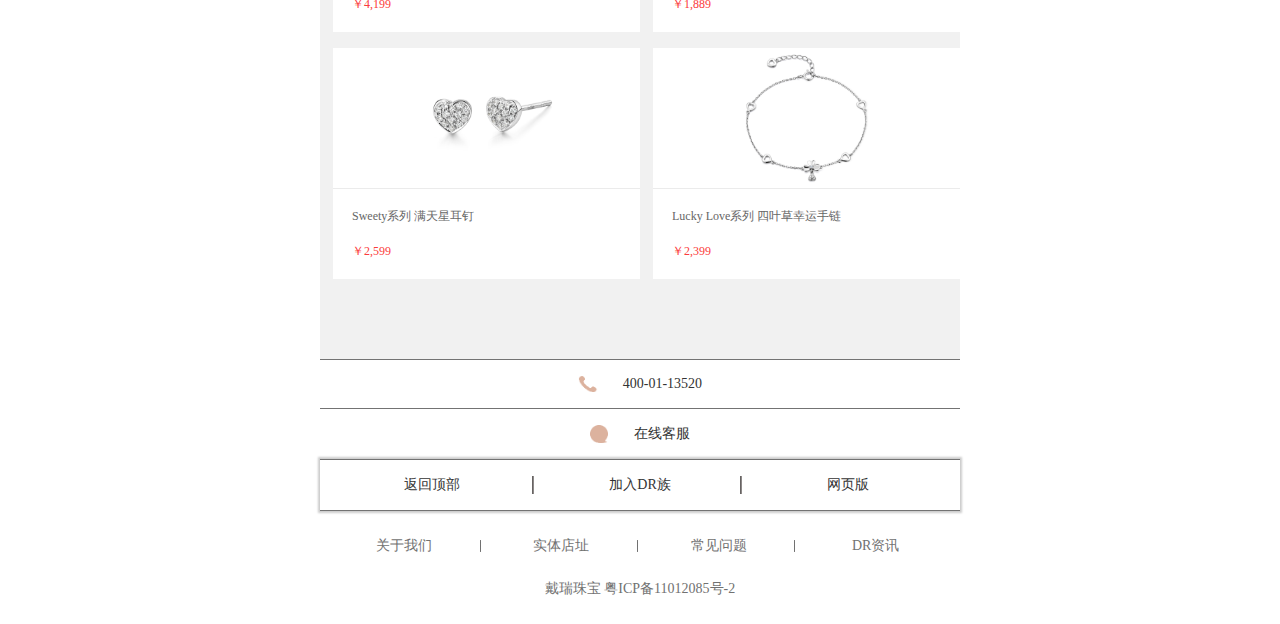
<file: home/love-gift.html>
<!DOCTYPE html>
<html>
<head lang="en">
    <meta charset="UTF-8">
    <meta name="viewport" content="width=device-width, initial-scale=1,minimum-scale=0.5, maximum-scale=2.0, user-scalable=yes"/>
    <title>爱的礼物</title>
    <link rel="stylesheet" href="../css/common.css"/>
    <link rel="stylesheet" href="../css/love-gift.css"/>
    <script src='../js/jquery-1.12.4.min.js'></script>
    <script src='../js/common.js'></script>
</head>
<body>
<div id="gift-viewport">

    <!-- 头部-->
    <header>
        <i class="iconfont fl list">&#xe64c</i>
        <a href="javascript:;">
            <img src="../images/logo.png" alt=""/>
        </a>
        <a href="../login/login.html" class="iconfont home fr">&#xe621</a>
        <a href="../login/login.html" class="iconfont user fr">&#xe61b</a>
    </header>


    <!-- 滑出的侧边栏-->
    <div id="slide">
        <div class="close">
            <img src="../images/close.png" alt=""/>
        </div>
        <ul>
            <li><a href="../about/brand.html">品牌文化</a></li>
            <li><a href="../about/craft.html">品质工艺</a></li>
            <li><a href="../about/star.html">明星见证</a></li>
            <li><a href="../about/true-love.html">真爱至上</a></li>
            <li><a href="./Dr-shop.html">实体店铺</a></li>
            <li><a href="../about/consult.html">资讯中心</a></li>
            <li><a href="javascript:;">在线咨询</a></li>
        </ul>
        <div class="login">
            <i class="iconfont">&#xe61b</i>
            <a href="../login/login.html">尚未登陆</a>
        </div>
    </div>
    <div class="mask"></div>

    <!-- 在线客服-->
    <div id="service">
        <img src="../images/zxkf.gif" alt=""/>
    </div>

    <!--导航 -->
    <nav>
        <ul>
            <li><a href="./proposal.html" class="fl">求婚钻戒</a></li>
            <li><a href="./love-gift.html" class="fl gift">爱的礼物</a></li>
            <li><a href="./witness.html" class="fl">见证DR族</a></li>
            <li><a href="./Dr-shop.html" class="fl last">DR实体店</a></li>
        </ul>
    </nav>

    <!-- 主题-->
    <div id="theme">
        <div class="pic">
            <img src="../images/dj_banner.jpg" alt=""/>
        </div>
        <div class="check">
            <a href="javasccript:;">去选购求婚钻戒>></a>
        </div>
    </div>

    <!-- 介绍-->
    <div id="introduce">
        <ul>
            <li class="all">全部</li>
            <li>对戒</li>
            <li>男戒</li>
            <li>吊坠</li>
            <li>项链</li>
            <li>手链</li>
            <li>耳环</li>
            <li>首饰盒</li>
        </ul>
    </div>

    <!-- 详情-->
    <div id="detail">
        <ul>
            <li>
                <div class="top">
                    <img src="../images/jew1.jpg" alt=""/>
                </div>
                <div class="bottom">
                    <p>Darry Ring 结婚对戒</p>
                    <span>￥29,598</span>
                </div>
            </li>
            <li>
                <div class="top">
                    <img src="../images/jew2.jpg" alt=""/>
                </div>
                <div class="bottom">
                    <p>Darry Ring真爱印记</p>
                    <span>￥9,098</span>
                </div>
            </li>
            <li>
                <div class="top">
                    <img src="../images/jew3.jpg" alt=""/>
                </div>
                <div class="bottom">
                    <p>Love Line 系列 初心套链</p>
                    <span>￥29,598</span>
                </div>
            </li>
            <li>
                <div class="top">
                    <img src="../images/jew4.jpg" alt=""/>
                </div>
                <div class="bottom">
                    <p>黑骑士</p>
                    <span>￥6,699</span>
                </div>
            </li>
            <li>
                <div class="top">
                    <img src="../images/jew5.jpg" alt=""/>
                </div>
                <div class="bottom">
                    <p>Darry Ring系列 爱的信仰</p>
                    <span>￥4,599</span>
                </div>
            </li>
            <li>
                <div class="top">
                    <img src="../images/jew6.jpg" alt=""/>
                </div>
                <div class="bottom">
                    <p>Darry Ring系列 you&me 对戒</p>
                    <span>￥11,398</span>
                </div>
            </li>
            <li>
                <div class="top">
                    <img src="../images/jew7.jpg" alt=""/>
                </div>
                <div class="bottom">
                    <p>JUST YOU 系列 守护套链</p>
                    <span>￥4,199</span>
                </div>
            </li>
            <li>
                <div class="top">
                    <img src="../images/jew8.jpg" alt=""/>
                </div>
                <div class="bottom">
                    <p>My Love系列 甜蜜款手链</p>
                    <span>￥1,889</span>
                </div>
            </li>
            <li>
                <div class="top">
                    <img src="../images/jew9.jpg" alt=""/>
                </div>
                <div class="bottom">
                    <p>Sweety系列  满天星耳钉</p>
                    <span>￥2,599</span>
                </div>
            </li>
            <li>
                <div class="top">
                    <img src="../images/jew10.jpg" alt=""/>
                </div>
                <div class="bottom">
                    <p>Lucky Love系列 四叶草幸运手链</p>
                    <span>￥2,399</span>
                </div>
            </li>
        </ul>
    </div>


    <!-- 页脚-->
    <div id="footer">
        <div class="tell">
            <span>400-01-13520</span>
        </div>
        <div class="service">
            <span>在线客服</span>
        </div>
        <div class="back">
            <a href="#">返回顶部</a>
            <a href="../login/register.html">加入DR族</a>
            <a href="javascript:;" class="last">网页版</a>
        </div>
        <div class="about">
            <a href="../about/brand.html">关于我们</a>
            <a href="./Dr-shop.html">实体店址</a>
            <a href="../about/question.html">常见问题</a>
            <a href="../about/consult.html" class="last">DR资讯</a>
        </div>
        <div class="href">
            <p>戴瑞珠宝  粤ICP备11012085号-2</p>
        </div>
    </div>


</div>

</body>
</file>
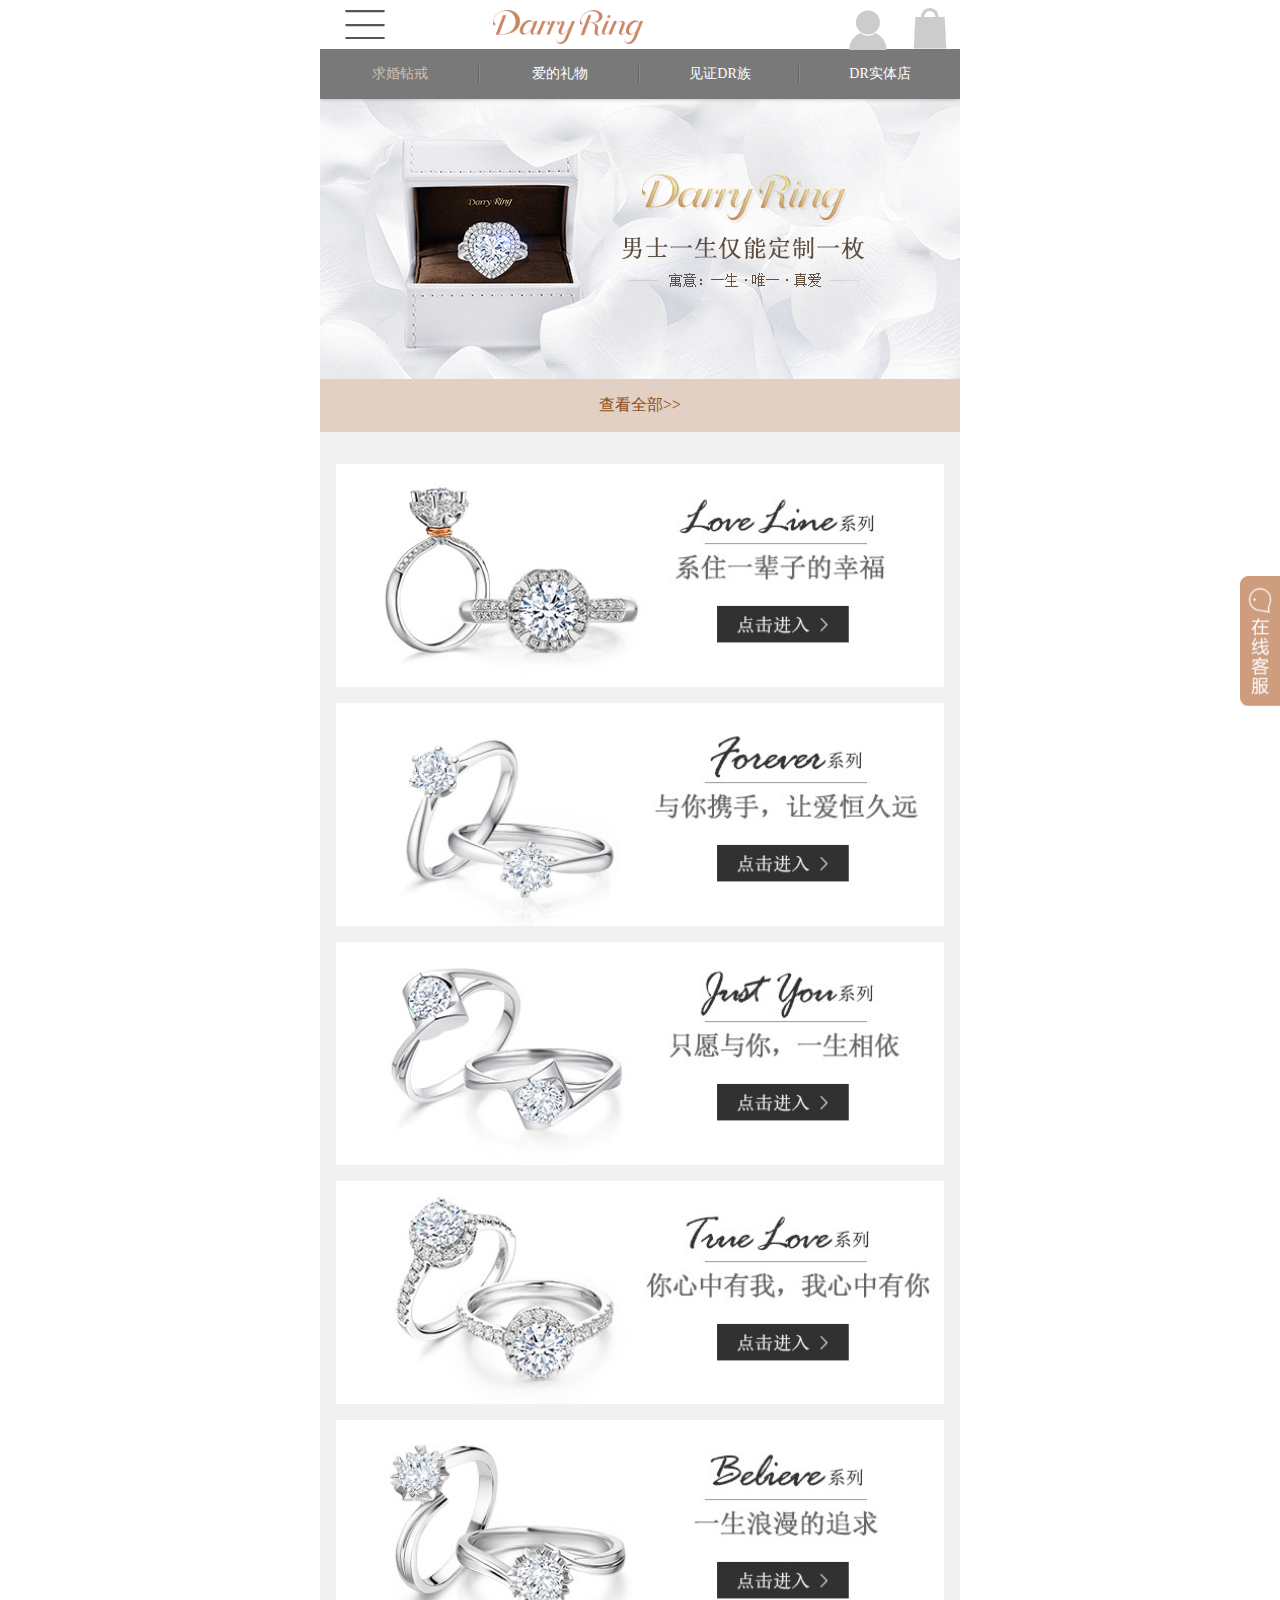
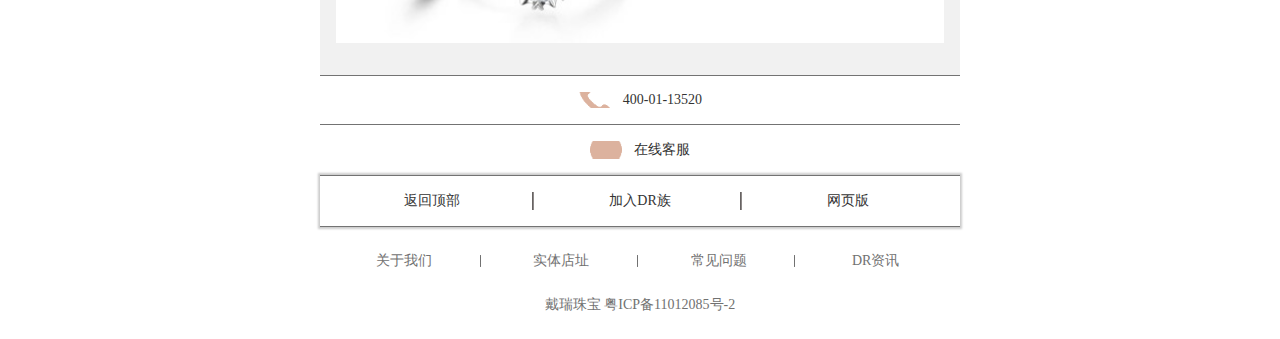
<file: home/proposal.html>
<!DOCTYPE html>
<html>
<head lang="en">
    <meta charset="UTF-8">
    <meta name="viewport" content="width=device-width, initial-scale=1,minimum-scale=0.5, maximum-scale=2.0, user-scalable=yes"/>
    <title>求婚钻戒</title>
    <link rel="stylesheet" href="../css/common.css"/>
    <link rel="stylesheet" href="../css/proposal.css"/>
    <script src='../js/jquery-1.12.4.min.js'></script>
    <script src='../js/common.js'></script>
</head>
<body>
<div id="proposal-viewport">

    <!-- 头部-->
    <header>
        <i class="iconfont fl list">&#xe64c</i>
        <a href="javascript:;">
            <img src="../images/logo.png" alt=""/>
        </a>
        <a href="../login/login.html" class="iconfont home fr">&#xe621</a>
        <a href="../login/login.html" class="iconfont user fr">&#xe61b</a>
    </header>


    <!-- 滑出的侧边栏-->
    <div id="slide">
        <div class="close">
            <img src="../images/close.png" alt=""/>
        </div>
        <ul>
            <li><a href="../about/brand.html">品牌文化</a></li>
            <li><a href="../about/craft.html">品质工艺</a></li>
            <li><a href="../about/star.html">明星见证</a></li>
            <li><a href="../about/true-love.html">真爱至上</a></li>
            <li><a href="./Dr-shop.html">实体店铺</a></li>
            <li><a href="../about/consult.html">资讯中心</a></li>
            <li><a href="javascript:;">在线咨询</a></li>
        </ul>
        <div class="login">
            <i class="iconfont">&#xe61b</i>
            <a href="../login/login.html">尚未登陆</a>
        </div>
    </div>
    <div class="mask"></div>

    <!-- 在线客服-->
    <div id="service">
        <img src="../images/zxkf.gif" alt=""/>
    </div>



    <!--导航 -->
    <nav>
        <ul>
            <li><a href="./proposal.html" class="fl proposal">求婚钻戒</a></li>
            <li><a href="./love-gift.html" class="fl">爱的礼物</a></li>
            <li><a href="./witness.html" class="fl">见证DR族</a></li>
            <li><a href="./Dr-shop.html" class="fl last">DR实体店</a></li>
        </ul>
    </nav>

    <!-- 主题-->
    <div id="theme">
        <div class="pic">
            <img src="../images/pos1.jpg" alt=""/>
        </div>
        <div class="check">
            <a href="javasccript:;">查看全部>></a>
        </div>
    </div>

    <!-- 详情-->
    <div id="detail">
        <ul>
            <li>
                <a href="javascript:;">
                    <img src="../images/prop1.jpg" alt=""/>
                </a>
            </li>
            <li>
                <a href="javascript:;">
                    <img src="../images/prop2.jpg" alt=""/>
                </a>
            </li>
            <li>
                <a href="javascript:;">
                    <img src="../images/prop7.jpg" alt=""/>
                </a>
            </li>
            <li>
                <a href="javascript:;">
                    <img src="../images/prop5.jpg" alt=""/>
                </a>
            </li>
            <li>
                <a href="javascript:;">
                    <img src="../images/prop6.jpg" alt=""/>
                </a>
            </li>
        </ul>
    </div>


    <!-- 页脚-->
    <div id="footer">
        <div class="tell">
            <span>400-01-13520</span>
        </div>
        <div class="service">
            <span>在线客服</span>
        </div>
        <div class="back">
            <a href="#">返回顶部</a>
            <a href="../login/register.html">加入DR族</a>
            <a href="javascript:;" class="last">网页版</a>
        </div>
        <div class="about">
            <a href="../about/brand.html">关于我们</a>
            <a href="./Dr-shop.html">实体店址</a>
            <a href="../about/question.html">常见问题</a>
            <a href="../about/consult.html" class="last">DR资讯</a>
        </div>
        <div class="href">
            <p>戴瑞珠宝  粤ICP备11012085号-2</p>
        </div>
    </div>


</div>
</body>
</html>
</file>
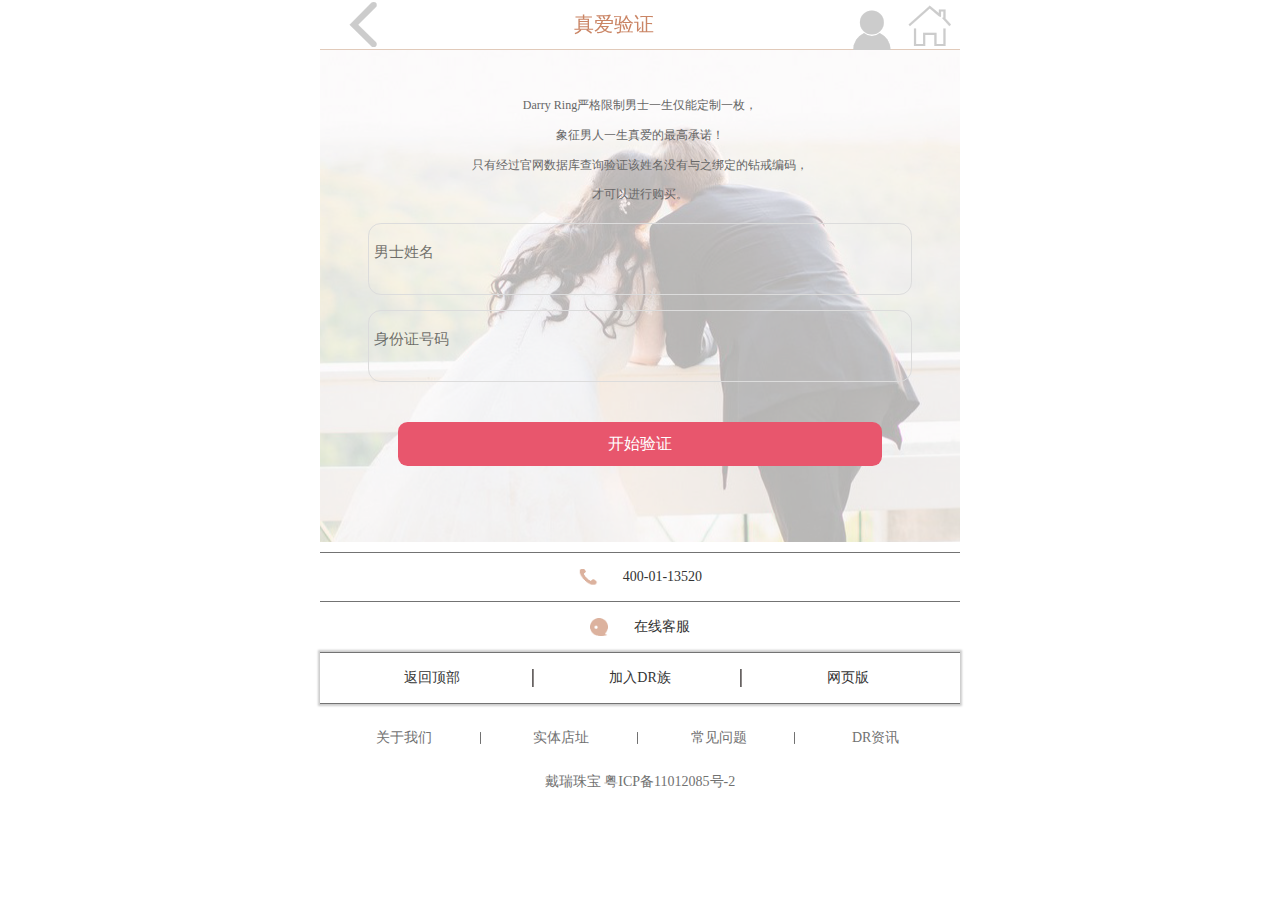
<file: home/witness.html>
<!DOCTYPE html>
<html>
<head lang="en">
    <meta charset="UTF-8">
    <meta name="viewport" content="width=device-width, initial-scale=1,minimum-scale=0.5, maximum-scale=2.0, user-scalable=yes"/>
    <title>真爱验证</title>
    <link rel="stylesheet" href="../css/witness.css"/>
    <link rel="stylesheet" href="../css/common-login.css"/>
    <script src='../js/jquery-1.12.4.min.js'></script>
    <script src="../js/common.js"></script>
</head>
<body>
<div id="witness-viewport">

    <!-- 头部-->
    <header>
        <i class="iconfont fl back">&#xe645</i>
        <a href="javascript:;" class="user-login">真爱验证</a>
        <a href="../index.html" class="iconfont home fr">&#xe63c</a>
        <a href="../login/login.html" class="iconfont user fr">&#xe61b</a>
    </header>

    <!-- 登录-->
    <div id="login">

        <form action="" >
            <div class="text">
                <p>Darry Ring严格限制男士一生仅能定制一枚，</p>
                <p>象征男人一生真爱的最高承诺！</p>
                <p>只有经过官网数据库查询验证该姓名没有与之绑定的钻戒编码，</p>
                <p>才可以进行购买。</p>
            </div>
            <!-- 手机号-->
            <div class="phone pub">
                <input type="text" placeholder="男士姓名"/>
            </div>
            <!-- 输入密码-->
            <div class="pass pub">
                <input type="text" placeholder="身份证号码"/>
            </div>
            <div class="btn">
                <button class="">开始验证</button>
            </div>
        </form>
    </div>


    <!-- 页脚-->
    <div id="footer">
        <div class="tell">
            <span>400-01-13520</span>
        </div>
        <div class="service">
            <span>在线客服</span>
        </div>
        <div class="back">
            <a href="#">返回顶部</a>
            <a href="../login/register.html">加入DR族</a>
            <a href="javascript:;" class="last">网页版</a>
        </div>
        <div class="about">
            <a href="../about/brand.html">关于我们</a>
            <a href="./Dr-shop.html">实体店址</a>
            <a href="../about/question.html">常见问题</a>
            <a href="../about/consult.html" class="last">DR资讯</a>
        </div>
        <div class="href">
            <p>戴瑞珠宝  粤ICP备11012085号-2</p>
        </div>
    </div>


</div>

</body>
</html>
</file>
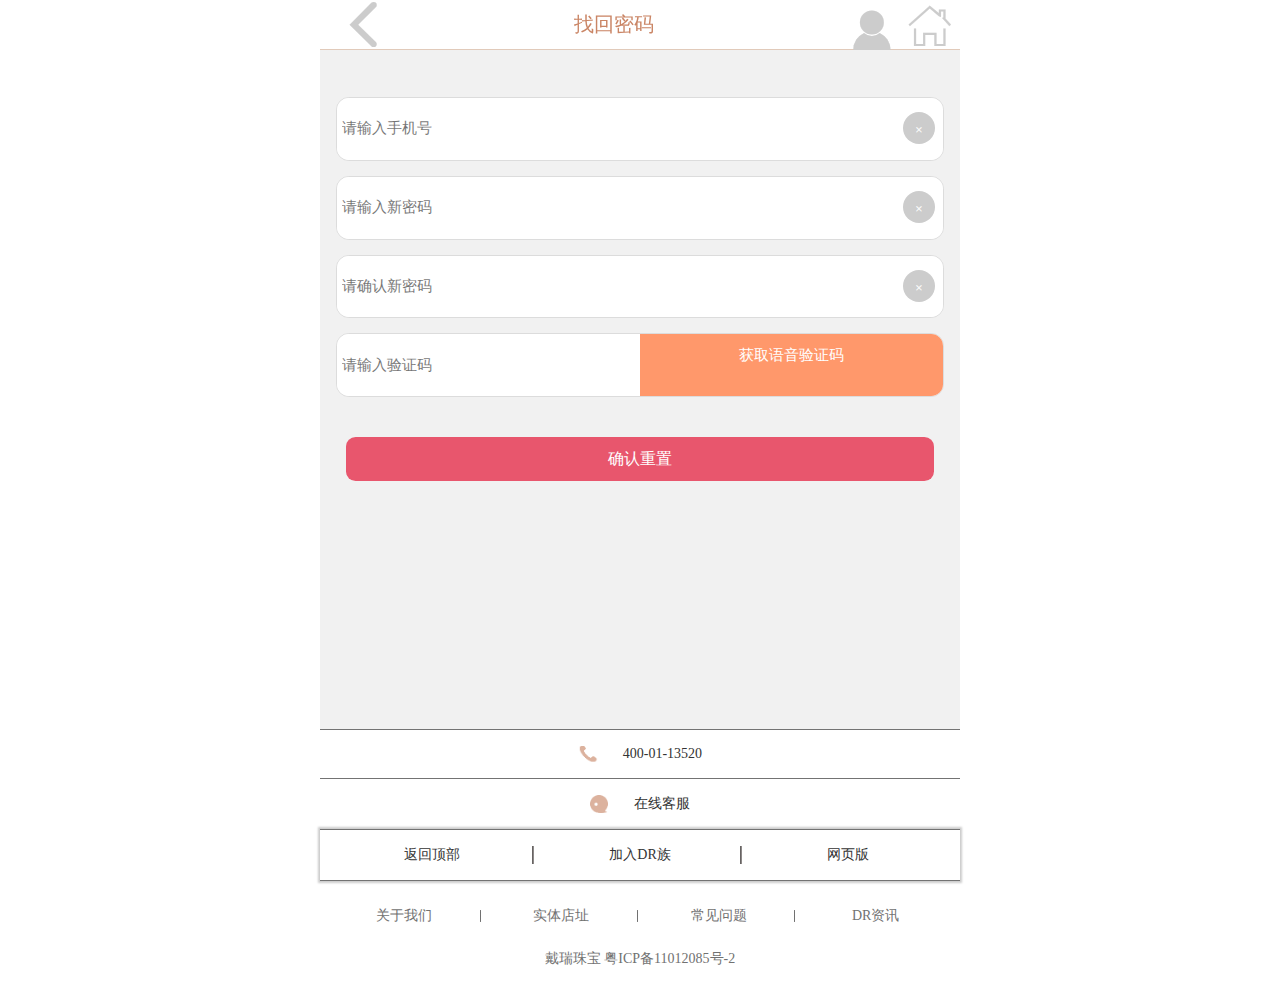
<file: login/forget-pwd.html>
<!DOCTYPE html>
<html>
<head lang="en">
    <meta charset="UTF-8">
    <meta name="viewport" content="width=device-width, initial-scale=1,minimum-scale=0.5, maximum-scale=2.0, user-scalable=yes"/>
    <title>找回密码</title>
    <link rel="stylesheet" href="../css/forget-pwd.css"/>
    <link rel="stylesheet" href="../css/common-login.css"/>
    <script src='../js/jquery-1.12.4.min.js'></script>
    <script src="../js/common.js"></script>
</head>
<body>
<div id="forget-viewport">

    <!-- 头部-->
    <header>
        <i class="iconfont fl back">&#xe645</i>
        <a href="javascript:;" class="user-login">找回密码</a>
        <a href="../index.html" class="iconfont home fr">&#xe63c</a>
        <a href="login.html" class="iconfont user fr">&#xe61b</a>
    </header>

    <!-- 登录-->
    <div id="login">
        <form action="" >
            <!-- 手机号-->
            <div class="phone pub">
                <input type="text" placeholder="请输入手机号"/>
                <span class="iconfont clear">×</span>
            </div>
            <!-- 输入密码-->
            <div class="pass pub">
                <input type="password" placeholder="请输入新密码"/>
                <span class="iconfont clear">×</span>
            </div>
            <!-- 确认密码-->
            <div class="verify pub">
                <input type="password" placeholder="请确认新密码"/>
                <span class="iconfont clear">×</span>
            </div>
            <div class="verify-code pub">
                <input type="text" placeholder="请输入验证码"/>
                <div class="voice">获取语音验证码</div>
            </div>
            <div class="btn">
                <button class="">确认重置</button>
            </div>
        </form>
    </div>


    <!-- 页脚-->
    <div id="footer">
        <div class="tell">
            <span>400-01-13520</span>
        </div>
        <div class="service">
            <span>在线客服</span>
        </div>
        <div class="back">
            <a href="#">返回顶部</a>
            <a href="./register.html">加入DR族</a>
            <a href="javascript:;" class="last">网页版</a>
        </div>
        <div class="about">
            <a href="../about/brand.html">关于我们</a>
            <a href="../home/Dr-shop.html">实体店址</a>
            <a href="../about/question.html">常见问题</a>
            <a href="../about/consult.html" class="last">DR资讯</a>
        </div>
        <div class="href">
            <p>戴瑞珠宝  粤ICP备11012085号-2</p>
        </div>
    </div>


</div>

</body>
</html>
</file>
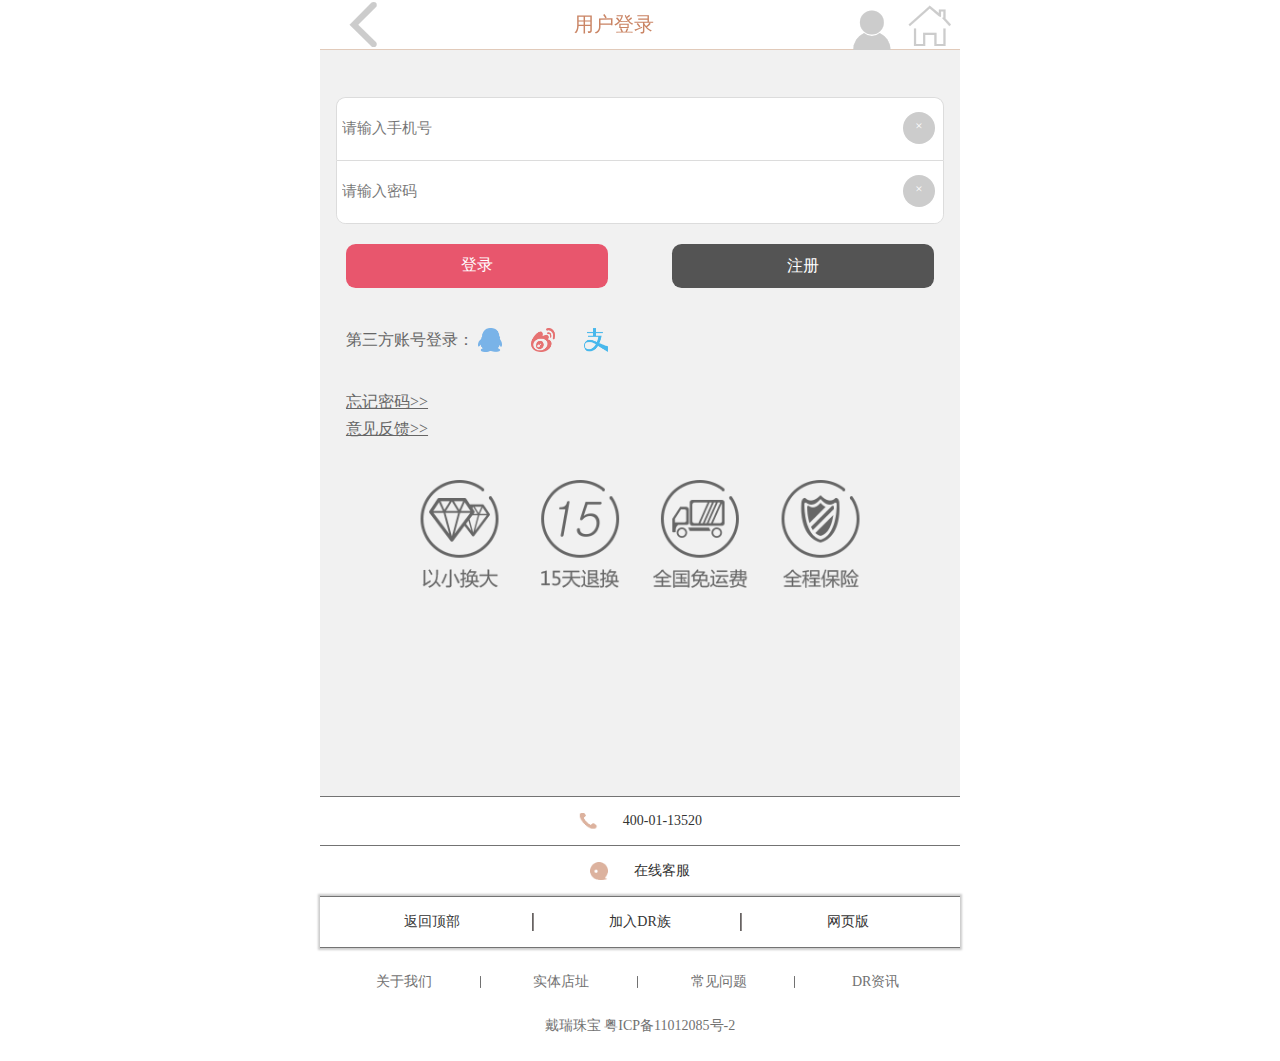
<file: login/login.html>
<!DOCTYPE html>
<html>
<head lang="en">
    <meta charset="UTF-8">
    <meta name="viewport" content="width=device-width, initial-scale=1,minimum-scale=0.5, maximum-scale=2.0, user-scalable=yes"/>
    <title>用户登录</title>
    <link rel="stylesheet" href="../css/login.css"/>
    <link rel="stylesheet" href="../css/common-login.css"/>
    <script src='../js/jquery-1.12.4.min.js'></script>
    <script src="../js/common.js"></script>
    <script src="../js/login.js"></script>
</head>
<body>
<div id="login-viewport">

    <!-- 头部-->
    <header>
        <i class="iconfont fl back">&#xe645</i>
        <a href="javascript:;" class="user-login">用户登录</a>
        <a href="../index.html" class="iconfont home fr">&#xe63c</a>
        <a href="login.html" class="iconfont user fr">&#xe61b</a>
    </header>

    <!-- 登录-->
    <div id="login">
        <form action="" id="formData">
            <div class="phone pub">
                <input type="text" name='mob-phone' class="mob-phone"  placeholder="请输入手机号"/>
                <span class="clear cl-phone">×</span>
            </div>
            <div class="pass pub">
                <input type="password" name='pwd' class="pwd" placeholder="请输入密码"/>
                <span class="clear cl-pwd">×</span>
            </div>
            <div class="btn">
                <button class="fl" id="btn">登录</button>
                <button class="fr" id="register">
                    <a href="register.html">注册</a>
                </button>
            </div>
            <div class="other">
                <span>第三方账号登录：</span>
                <a href="javascript:;">
                    <img src="../images/qq.png" alt=""/>
                </a>
                <a href="javascript:;">
                    <img src="../images/weibo.png" alt=""/>
                </a>
                <a href="javascript:;">
                    <img src="../images/zhifubao.png" alt=""/>
                </a>
            </div>
            <div class="forget">
                <a href="forget-pwd.html">忘记密码>></a>
                <a href="javascript:;">意见反馈>></a>
            </div>
            <div class="pic">
                <img src="../images/db.png" alt=""/>
            </div>
        </form>
        <div class="tip"></div>
    </div>


    <!-- 页脚-->
    <div id="footer">
        <div class="tell">
            <span>400-01-13520</span>
        </div>
        <div class="service">
            <span>在线客服</span>
        </div>
        <div class="back">
            <a href="#">返回顶部</a>
            <a href="./register.html">加入DR族</a>
            <a href="javascript:;" class="last">网页版</a>
        </div>
        <div class="about">
            <a href="../about/brand.html">关于我们</a>
            <a href="../home/Dr-shop.html">实体店址</a>
            <a href="../about/question.html">常见问题</a>
            <a href="../about/consult.html" class="last">DR资讯</a>
        </div>
        <div class="href">
            <p>戴瑞珠宝  粤ICP备11012085号-2</p>
        </div>
    </div>


</div>

</body>
</html>
</file>
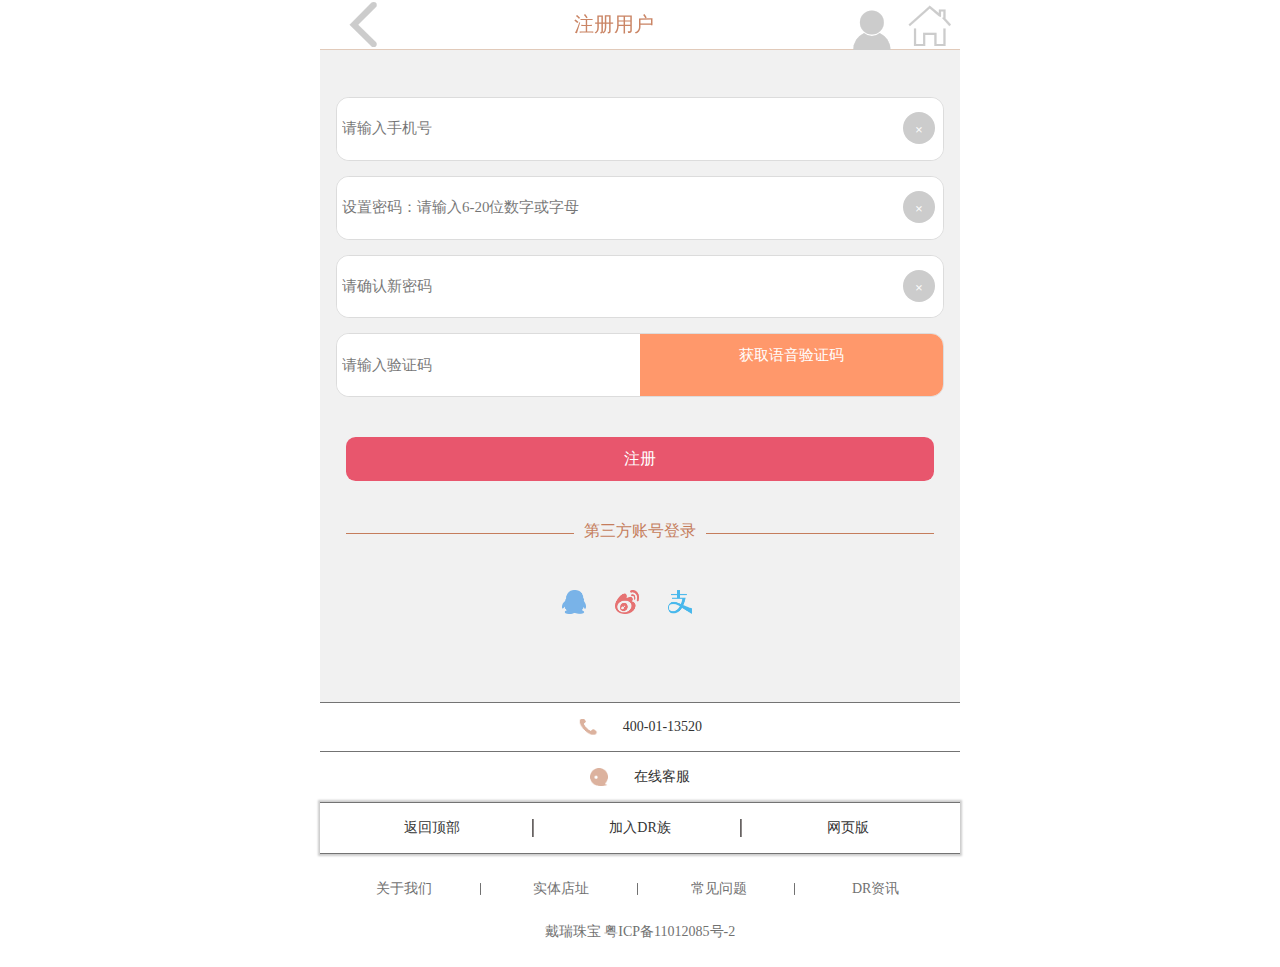
<file: login/register.html>
<!DOCTYPE html>
<html>
<head lang="en">
    <meta charset="UTF-8">
    <meta name="viewport" content="width=device-width, initial-scale=1,minimum-scale=0.5, maximum-scale=2.0, user-scalable=yes"/>
    <title>注册用户</title>
    <link rel="stylesheet" href="../css/register.css"/>
    <link rel="stylesheet" href="../css/common-login.css"/>
    <script src='../js/jquery-1.12.4.min.js'></script>
    <script src="../js/common.js"></script>
</head>
<body>
<div id="register-viewport">

    <!-- 头部-->
    <header>
        <i class="iconfont fl back">&#xe645</i>
        <a href="javascript:;" class="user-login">注册用户</a>
        <a href="../index.html" class="iconfont home fr">&#xe63c</a>
        <a href="login.html" class="iconfont user fr">&#xe61b</a>
    </header>

    <!-- 登录-->
    <div id="login">
        <form action="" >
            <!-- 手机号-->
            <div class="phone pub">
                <input type="text" placeholder="请输入手机号"/>
                <span class="iconfont clear">×</span>
            </div>
            <!-- 输入密码-->
            <div class="pass pub">
                <input type="password" placeholder="设置密码：请输入6-20位数字或字母"/>
                <span class="iconfont clear">×</span>
            </div>
            <!-- 确认密码-->
            <div class="verify pub">
                <input type="password" placeholder="请确认新密码"/>
                <span class="iconfont clear">×</span>
            </div>
            <div class="verify-code pub">
                <input type="text" placeholder="请输入验证码"/>
                <div class="voice">获取语音验证码</div>
            </div>
            <div class="btn">
                <button class="">注册</button>
            </div>
            <div class="other">
                <div class="line">
                    <span>第三方账号登录</span>
                    <i></i>
                </div>
                <a href="javascript:;">
                    <img src="../images/qq.png" alt=""/>
                </a>
                <a href="javascript:;">
                    <img src="../images/weibo.png" alt=""/>
                </a>
                <a href="javascript:;">
                    <img src="../images/zhifubao.png" alt=""/>
                </a>
            </div>
        </form>
    </div>


    <!-- 页脚-->
    <div id="footer">
        <div class="tell">
            <span>400-01-13520</span>
        </div>
        <div class="service">
            <span>在线客服</span>
        </div>
        <div class="back">
            <a href="#">返回顶部</a>
            <a href="./register.html">加入DR族</a>
            <a href="javascript:;" class="last">网页版</a>
        </div>
        <div class="about">
            <a href="../about/brand.html">关于我们</a>
            <a href="../home/Dr-shop.html">实体店址</a>
            <a href="../about/question.html">常见问题</a>
            <a href="../about/consult.html" class="last">DR资讯</a>
        </div>
        <div class="href">
            <p>戴瑞珠宝  粤ICP备11012085号-2</p>
        </div>
    </div>


</div>

</body>
</html>
</file>
<file: css/index.css>
#home-viewport {
  width: 20rem;
  margin: 0 auto;
  background-color: #f1f1f1;
}
#home-viewport header {
  width: 20rem;
  max-width: 640px;
  height: 49px;
  line-height: 49px;
  position: fixed;
  top: 0;
  background-color: #fff;
  z-index: 9;
}
#home-viewport header .iconfont {
  font-size: 1.625rem;
  color: #565656;
  margin-left: 0.125rem;
}
#home-viewport header .list {
  margin-left: 0.6rem;
}
#home-viewport header a {
  text-decoration: none;
}
#home-viewport header a img {
  width: 38%;
  max-width: 150px;
  position: absolute;
  top: 10px;
  left: 50%;
  margin-left: -21%;
}
#home-viewport header .user {
  color: #ccc;
  font-size: 1.8125rem;
}
#home-viewport header .home {
  color: #ccc;
  font-size: 1.875rem;
}
#home-viewport #service {
  position: fixed;
  top: 18rem;
  right: 0;
  z-index: 9;
}
#home-viewport #service img {
  width: 40px;
  height: 130px;
}
#home-viewport #slide {
  width: 60%;
  height: 100%;
  padding-left: 1.25rem;
  position: fixed;
  top: 0;
  left: -70%;
  background-color: #fff;
  z-index: 999;
}
#home-viewport #slide .close {
  padding: 0.8rem 0.6rem 0.8rem 0;
  overflow: hidden;
}
#home-viewport #slide .close img {
  width: 12px;
  height: 12px;
  float: right;
}
#home-viewport #slide ul li {
  height: 40px;
  line-height: 40px;
  border-bottom: 1px solid #e6e6e6;
}
#home-viewport #slide ul li a {
  color: #666;
  font-size: 14px;
}
#home-viewport #slide .login {
  color: #c39c36;
  width: 90%;
  border-top: 1px solid #e6e6e6;
  border-bottom: none;
  padding: 1rem 0;
  position: absolute;
  bottom: 0;
  right: 0;
  z-index: 99;
}
#home-viewport #slide .login .iconfont {
  font-size: 30px;
}
#home-viewport #slide .login a {
  font-size: 16px;
  width: 90%;
  color: #c39c36;
}
#home-viewport .mask {
  width: 100%;
  height: 100%;
  background-color: rgba(0, 0, 0, 0.4);
  position: fixed;
  top: 0;
  left: 0;
  display: none;
  z-index: 9;
}
#home-viewport nav {
  height: 50px;
  line-height: 50px;
  margin-top: 49px;
  background-color: #797979;
}
#home-viewport nav li a {
  width: 25%;
  text-align: center;
  color: #fff;
  background: url(../images/navline.jpg) no-repeat right center;
}
#home-viewport nav li .last {
  background: none;
}
#home-viewport #carousel .swiper-container .swiper-pagination-bullet {
  width: 0.5625rem;
  height: 0.5625rem;
}
#home-viewport #carousel .swiper-container .swiper-pagination-bullet-active {
  background-color: #7f7373;
}
#home-viewport #hongkong .shop-hk {
  margin: 0.6rem;
  background-color: #f1f1f1;
  position: relative;
}
#home-viewport #hongkong .shop-hk .order {
  width: 100%;
  line-height: 2.375rem;
  position: absolute;
  bottom: 0;
  left: 0;
  background: url(../images/bkrp.png) repeat;
  text-align: center;
}
#home-viewport #hongkong .shop-hk .order a {
  width: 50%;
  color: #fff;
  font-size: 14px;
  padding-left: 0.3rem;
}
#home-viewport #hongkong .shop-hk .order .hk {
  padding-right: 0.5rem;
  border-right: 1px solid #fff;
}
#home-viewport #hongkong .all-order {
  height: 40px;
  line-height: 40px;
  text-align: center;
  border-top: 1px solid #737373;
  border-bottom: 1px solid #737373;
  background-color: #fff;
  display: flex;
}
#home-viewport #hongkong .all-order a {
  color: #737373;
  flex: 1;
}
#home-viewport #hongkong .all-order span {
  display: inline-block;
  width: 0.75rem;
  height: 0.75rem;
  vertical-align: middle;
  background: url(../images/icon_black.png) no-repeat left center;
  background-size: 0.75rem;
}
#home-viewport #hongkong .all-order .nav-line {
  background: url(../images/navline.jpg) no-repeat left center;
}
#home-viewport #carousel-gift .swiper-container {
  border-bottom: 1px solid #737373;
}
#home-viewport #carousel-gift .swiper-container .swiper-pagination-bullet {
  width: 0.53125rem;
  height: 0.53125rem;
}
#home-viewport #carousel-gift .swiper-container .swiper-pagination-bullet-active {
  background-color: #7f7373;
}
#home-viewport #carousel-gift .detail li {
  border-bottom: 1px solid #737373;
}
#home-viewport #carousel-gift .star {
  background-color: #fff;
}
#home-viewport #carousel-gift .star .swiper-container {
  border-bottom: 1px solid #737373;
}
#home-viewport #carousel-gift .star .swiper-container .swiper-button-next {
  background: url(../images/pre_next.png) no-repeat left bottom;
}
#home-viewport #carousel-gift .star .swiper-container .swiper-button-prev {
  background: url(../images/pre_next.png) no-repeat left top;
}
#home-viewport #carousel-gift .star .swiper-container .text {
  text-align: center;
  padding: 0 0 10px;
  font-size: 12px;
  color: #666;
}
#home-viewport #carousel-gift .star .swiper-container .text p {
  margin-bottom: 5px;
}
#home-viewport #carousel-gift .star .swiper-container .text h4 {
  font-size: 21px;
  font-weight: normal;
}
#home-viewport #more-shop {
  padding: 0.8rem;
}
#home-viewport #more-shop .title {
  padding: 0 0 0.5rem;
  overflow: hidden;
}
#home-viewport #more-shop .title a {
  color: #ca8565;
  font-size: 14px;
  float: right;
}
</file>
<file: css/brand.css>
#brand-viewport {
  width: 20rem;
  max-width: 640px;
  margin: 0 auto;
}
#brand-viewport #brand {
  margin-top: 50px;
  text-align: center;
  font-size: 12px;
  line-height: 24px;
}
#brand-viewport #brand .title {
  padding: 0.2rem;
  padding-bottom: 5rem;
}
#brand-viewport #brand .title .love {
  margin-top: -0.5rem;
  display: inline-block;
  margin-left: 90px;
}
#brand-viewport #brand .title .love span {
  vertical-align: bottom;
}
#brand-viewport #brand .title .love img {
  width: 4rem;
  height: 2rem;
  display: inline-block;
  vertical-align: bottom;
}
#brand-viewport #true-love ul {
  overflow: hidden;
  padding: 2.5rem 0.5rem;
  border-top: 1px solid #000000;
}
#brand-viewport #true-love ul li {
  overflow: hidden;
  margin-bottom: 2rem;
}
#brand-viewport #true-love ul li .pic {
  width: 40%;
  float: left;
}
#brand-viewport #true-love ul li .txt {
  width: 54%;
  float: left;
  margin-left: 1rem;
}
#brand-viewport #true-love ul li .txt h4 {
  font-size: 16px;
  color: #e8566d;
  font-weight: normal;
}
#brand-viewport #true-love ul li .txt p {
  font-size: 12px;
  color: #666;
  line-height: 24px;
}
</file>
<file: css/consult.css>
#consult-viewport {
  width: 20rem;
  max-width: 640px;
  margin: 0 auto;
  background-color: #f1f1f1;
}
#consult-viewport #content {
  padding: 0.6rem 0;
  margin-top: 50px;
}
#consult-viewport #content ul {
  padding-left: 1rem;
  background-color: #fff;
  margin-bottom: 1rem;
}
#consult-viewport #content ul li {
  padding: 1rem 0;
  padding-right: 1.5rem;
  border-bottom: 1px solid #dddddd;
  position: relative;
}
#consult-viewport #content ul li .iconfont {
  font-size: 16px;
  color: #ccc;
  font-weight: bold;
  position: absolute;
  top: 18px;
  right: 11px;
}
#consult-viewport #content ul li h4 {
  font-size: 17px;
  color: #ff6600;
  font-weight: normal;
  display: inline-block;
}
#consult-viewport #content ul li span {
  float: right;
  padding-right: 10px;
}
#consult-viewport #content ul li a {
  font-size: 16px;
  color: #666;
}
#consult-viewport #content ul .tit1 {
  padding-left: 2rem;
  background: url(../images/dr1.png) no-repeat left center;
  background-size: 1.5rem;
}
#consult-viewport #content ul .tit2 {
  padding-left: 2rem;
  background: url(../images/dr2.png) no-repeat left center;
  background-size: 1.5rem;
}
#consult-viewport #content ul .tit3 {
  padding-left: 2rem;
  background: url(../images/dr3.png) no-repeat left center;
  background-size: 1.5rem;
}
#consult-viewport #content ul .tit4 {
  padding-left: 2rem;
  background: url(../images/dr4.png) no-repeat left center;
  background-size: 1.5rem;
}
</file>
<file: css/craft.css>
#craft-viewport {
  width: 20rem;
  max-width: 640px;
  margin: 0 auto;
}
#craft-viewport #quality {
  margin-top: 60px;
  text-align: center;
  padding-bottom: 5rem;
}
#craft-viewport #quality h4,
#craft-viewport #quality h5 {
  font-size: 16px;
  font-weight: normal;
  margin-top: 0.5rem;
}
#craft-viewport #quality .pub {
  border-bottom: 1px solid #666;
  margin: 2rem 1rem;
  padding-bottom: 2rem;
}
#craft-viewport #quality p {
  line-height: 22px;
}
#craft-viewport #quality img {
  margin: 1rem 0;
}
</file>
<file: css/question.css>
#question-viewport {
  width: 20rem;
  max-width: 640px;
  margin: 0 auto;
  background-color: #f1f1f1;
}
#question-viewport #content {
  padding: 0.6rem 0;
  margin-top: 50px;
}
#question-viewport #content ul {
  padding-left: 1rem;
  background-color: #fff;
}
#question-viewport #content ul li {
  padding: 1rem 0;
  padding-right: 1.5rem;
  border-bottom: 1px solid #dddddd;
  position: relative;
}
#question-viewport #content ul li .iconfont {
  font-size: 16px;
  color: #ccc;
  font-weight: bold;
  position: absolute;
  top: 18px;
  right: 11px;
}
#question-viewport #content ul li a {
  font-size: 16px;
  color: #666;
}
#question-viewport #content ul .tit1 {
  background: url(../images/store.png) no-repeat left center;
}
#question-viewport #content ul .tit2 {
  background: url(../images/love-1.png) no-repeat left center;
}
#question-viewport #content ul .tit3 {
  background: url(../images/buy_xz.png) no-repeat left center;
}
#question-viewport #content ul .tit4 {
  background: url(../images/zs.png) no-repeat left center;
}
#question-viewport #content ul .tit5 {
  background: url(../images/dz.png) no-repeat left center;
}
#question-viewport #content ul .tit6 {
  background: url(../images/fh.png) no-repeat left center;
}
#question-viewport #content ul .tit7 {
  background: url(../images/shorder.png) no-repeat left center;
}
#question-viewport #content ul .tit8 {
  background: url(../images/yj.png) no-repeat left center;
}
#question-viewport #content ul .tit9 {
  background: url(../images/kf.png) no-repeat left center;
}
#question-viewport #content ul .tit {
  padding-left: 2.5rem;
  background-size: 1.7rem;
}
#question-viewport #wechat {
  text-align: center;
  padding: 2rem 0;
}
#question-viewport #wechat p {
  font-size: 13px;
  color: #666;
}
#question-viewport #wechat span {
  color: #ff6600;
  font-size: 13px;
}
</file>
<file: css/star.css>
#star-viewport {
  width: 20rem;
  max-width: 640px;
  margin: 0 auto;
}
#star-viewport #star {
  margin-top: 60px;
  text-align: center;
  padding-bottom: 5rem;
  padding-top: 1rem;
}
#star-viewport #star .star {
  margin-bottom: 3rem;
}
#star-viewport #star .star h4 {
  font-size: 16px;
  color: #e8566d;
  font-weight: normal;
  margin-bottom: 1rem;
}
#star-viewport #star .star p {
  color: #666;
  line-height: 24px;
  margin-top: 1rem;
}
</file>
<file: css/true-love.css>
#true-viewport {
  width: 20rem;
  max-width: 640px;
  margin: 0 auto;
  background-color: #f1f1f1;
}
#true-viewport #fans-photo {
  padding: 0.6rem 0;
  margin-top: 50px;
}
</file>
<file: css/love-gift.css>
#gift-viewport {
  width: 20rem;
  margin: 0 auto;
  background-color: #f1f1f1;
}
#gift-viewport header {
  width: 100%;
  max-width: 640px;
  height: 49px;
  line-height: 49px;
  position: fixed;
  top: 0;
  background-color: #fff;
  z-index: 9;
}
#gift-viewport header .iconfont {
  font-size: 1.625rem;
  color: #565656;
  margin-left: 0.125rem;
}
#gift-viewport header .list {
  margin-left: 0.6rem;
}
#gift-viewport header a {
  text-decoration: none;
}
#gift-viewport header a img {
  width: 38%;
  max-width: 150px;
  position: absolute;
  top: 10px;
  left: 50%;
  margin-left: -23%;
}
#gift-viewport header .user {
  color: #ccc;
  font-size: 1.8125rem;
}
#gift-viewport header .home {
  color: #ccc;
  font-size: 1.875rem;
}
#gift-viewport #service {
  position: fixed;
  top: 18rem;
  right: 0;
  z-index: 9;
}
#gift-viewport #service img {
  width: 40px;
  height: 130px;
}
#gift-viewport #slide {
  width: 60%;
  height: 100%;
  padding-left: 1.25rem;
  position: fixed;
  top: 0;
  left: -70%;
  background-color: #fff;
  z-index: 999;
}
#gift-viewport #slide .close {
  padding: 0.8rem 0.6rem 0.8rem 0;
  overflow: hidden;
}
#gift-viewport #slide .close img {
  width: 12px;
  height: 12px;
  float: right;
}
#gift-viewport #slide ul li {
  height: 40px;
  line-height: 40px;
  border-bottom: 1px solid #e6e6e6;
}
#gift-viewport #slide ul li a {
  color: #666;
  font-size: 14px;
}
#gift-viewport #slide .login {
  color: #c39c36;
  width: 90%;
  border-top: 1px solid #e6e6e6;
  border-bottom: none;
  padding: 1rem 0;
  position: absolute;
  bottom: 0;
  right: 0;
  z-index: 99;
}
#gift-viewport #slide .login .iconfont {
  font-size: 30px;
}
#gift-viewport #slide .login a {
  font-size: 16px;
  width: 90%;
  color: #c39c36;
}
#gift-viewport .mask {
  width: 100%;
  height: 100%;
  background-color: rgba(0, 0, 0, 0.4);
  position: fixed;
  top: 0;
  left: 0;
  display: none;
  z-index: 9;
}
#gift-viewport nav {
  height: 50px;
  line-height: 50px;
  margin-top: 49px;
  background-color: #797979;
}
#gift-viewport nav .gift {
  color: #d3bdaf;
}
#gift-viewport nav li a {
  width: 25%;
  text-align: center;
  color: #fff;
  background: url(../images/navline.jpg) no-repeat right center;
}
#gift-viewport nav li .last {
  background: none;
}
#gift-viewport #theme .check {
  padding: 0.6rem 0;
  text-align: center;
  background-color: #f5d6c8;
  box-shadow: 0 0 0 3px #dbdbdb;
}
#gift-viewport #theme .check a {
  width: 100%;
  height: 100%;
  display: block;
  text-decoration: none;
  color: #8e4f1b;
  font-size: 16px;
}
#gift-viewport #introduce {
  overflow: hidden;
  background-color: #fff;
  padding: 0.5rem 0;
}
#gift-viewport #introduce ul {
  padding: 0.5rem;
}
#gift-viewport #introduce ul li {
  width: 2.75rem;
  height: 30px;
  font-size: 12px;
  line-height: 30px;
  text-align: center;
  margin-right: 14px;
  margin-bottom: 10px;
  float: left;
  color: #e8566d;
  border: 1px solid #e8566d;
}
#gift-viewport #introduce ul .all {
  background-color: #e8566d;
  color: #fff;
}
#gift-viewport #detail {
  padding-bottom: 2rem;
}
#gift-viewport #detail ul {
  padding: 0.5rem 0;
  overflow: hidden;
}
#gift-viewport #detail ul li {
  width: 48%;
  margin-top: 0.5rem;
  margin-left: 0.4rem;
  font-size: 12px;
  float: left;
}
#gift-viewport #detail ul li p {
  color: #666;
  height: 35px;
  overflow: hidden;
}
#gift-viewport #detail ul li span {
  color: #fb3b3b;
}
#gift-viewport #detail ul li .top {
  background-color: #fff;
  text-align: center;
}
#gift-viewport #detail ul li .top img {
  width: 140px;
  height: 140px;
}
#gift-viewport #detail ul li .bottom {
  background-color: #fff;
  padding: 0.6rem;
  border-top: 1px solid #ebebeb;
}
#gift-viewport #footer {
  background-color: #fff;
  text-align: center;
}
#gift-viewport #footer .tell {
  padding: 0.5rem 0;
  border-top: 1px solid #737373;
}
#gift-viewport #footer .tell span {
  padding-left: 1.4rem;
  display: inline-block;
  background: url(../images/tel.gif) no-repeat left center;
  background-size: 20px;
}
#gift-viewport #footer .service {
  padding: 0.5rem 0;
  border-top: 1px solid #737373;
}
#gift-viewport #footer .service span {
  padding-left: 1.4rem;
  display: inline-block;
  background: url(../images/zxkf2.gif) no-repeat left center;
  background-size: 18px;
}
#gift-viewport #footer .back {
  padding: 0.5rem 0;
  border-top: 1px solid #737373;
  border-bottom: 1px solid #737373;
  box-shadow: 0 0 2px 2px #cccccc;
}
#gift-viewport #footer .back a {
  display: inline-block;
  width: 32%;
  color: #333;
  background: url(../images/navline.jpg) no-repeat right center;
}
#gift-viewport #footer .back .last {
  background: none;
}
#gift-viewport #footer .about {
  padding-top: 0.8rem;
}
#gift-viewport #footer .about a {
  display: inline-block;
  width: 24%;
  color: #717171;
  background: url(../images/rpline.jpg) no-repeat right center;
}
#gift-viewport #footer .about .last {
  background: none;
}
#gift-viewport #footer .href {
  padding: 0.8rem 0;
  color: #717171;
}
</file>
<file: css/proposal.css>
#proposal-viewport {
  width: 20rem;
  margin: 0 auto;
  background-color: #f1f1f1;
}
#proposal-viewport header {
  width: 100%;
  max-width: 640px;
  height: 49px;
  line-height: 49px;
  position: fixed;
  top: 0;
  background-color: #fff;
  z-index: 9;
}
#proposal-viewport header .iconfont {
  font-size: 1.625rem;
  color: #565656;
  margin-left: 0.125rem;
}
#proposal-viewport header .list {
  margin-left: 0.6rem;
}
#proposal-viewport header a {
  text-decoration: none;
}
#proposal-viewport header a img {
  width: 38%;
  max-width: 150px;
  position: absolute;
  top: 10px;
  left: 50%;
  margin-left: -23%;
}
#proposal-viewport header .user {
  color: #ccc;
  font-size: 1.8125rem;
}
#proposal-viewport header .home {
  color: #ccc;
  font-size: 1.875rem;
}
#proposal-viewport #service {
  position: fixed;
  top: 18rem;
  right: 0;
  z-index: 9;
}
#proposal-viewport #service img {
  width: 40px;
  height: 130px;
}
#proposal-viewport #slide {
  width: 60%;
  height: 100%;
  padding-left: 1.25rem;
  position: fixed;
  top: 0;
  left: -70%;
  background-color: #fff;
  z-index: 999;
}
#proposal-viewport #slide .close {
  padding: 0.8rem 0.6rem 0.8rem 0;
  overflow: hidden;
}
#proposal-viewport #slide .close img {
  width: 12px;
  height: 12px;
  float: right;
}
#proposal-viewport #slide ul li {
  height: 40px;
  line-height: 40px;
  border-bottom: 1px solid #e6e6e6;
}
#proposal-viewport #slide ul li a {
  color: #666;
  font-size: 14px;
}
#proposal-viewport #slide .login {
  color: #c39c36;
  width: 90%;
  border-top: 1px solid #e6e6e6;
  border-bottom: none;
  padding: 1rem 0;
  position: absolute;
  bottom: 0;
  right: 0;
  z-index: 99;
}
#proposal-viewport #slide .login .iconfont {
  font-size: 30px;
}
#proposal-viewport #slide .login a {
  font-size: 16px;
  width: 90%;
  color: #c39c36;
}
#proposal-viewport .mask {
  width: 100%;
  height: 100%;
  background-color: rgba(0, 0, 0, 0.4);
  position: fixed;
  top: 0;
  left: 0;
  display: none;
  z-index: 9;
}
#proposal-viewport nav {
  height: 50px;
  line-height: 50px;
  margin-top: 49px;
  background-color: #797979;
}
#proposal-viewport nav .proposal {
  color: #d3bdaf;
}
#proposal-viewport nav li a {
  width: 25%;
  text-align: center;
  color: #fff;
  background: url(../images/navline.jpg) no-repeat right center;
}
#proposal-viewport nav li .last {
  background: none;
}
#proposal-viewport #theme .check {
  padding: 0.5rem 0;
  text-align: center;
  background-color: #e2d0c4;
}
#proposal-viewport #theme .check a {
  width: 100%;
  height: 100%;
  display: block;
  text-decoration: none;
  color: #8e4f1b;
  font-size: 16px;
}
#proposal-viewport #detail {
  padding-bottom: 0.5rem;
}
#proposal-viewport #detail ul {
  padding: 0.5rem;
}
#proposal-viewport #detail ul li {
  margin-top: 0.5rem;
}
#proposal-viewport #footer {
  background-color: #fff;
  text-align: center;
}
#proposal-viewport #footer .tell {
  padding: 0.5rem 0;
  border-top: 1px solid #737373;
}
#proposal-viewport #footer .tell span {
  padding-left: 1.4rem;
  display: inline-block;
  background: url(../images/tel.gif) no-repeat left center;
  background-size: 1.1rem;
}
#proposal-viewport #footer .service {
  padding: 0.5rem 0;
  border-top: 1px solid #737373;
}
#proposal-viewport #footer .service span {
  padding-left: 1.4rem;
  display: inline-block;
  background: url(../images/zxkf2.gif) no-repeat left center;
  background-size: 1rem;
}
#proposal-viewport #footer .back {
  padding: 0.5rem 0;
  border-top: 1px solid #737373;
  border-bottom: 1px solid #737373;
  box-shadow: 0 0 2px 2px #cccccc;
}
#proposal-viewport #footer .back a {
  display: inline-block;
  width: 32%;
  color: #333;
  background: url(../images/navline.jpg) no-repeat right center;
}
#proposal-viewport #footer .back .last {
  background: none;
}
#proposal-viewport #footer .about {
  padding-top: 0.8rem;
}
#proposal-viewport #footer .about a {
  display: inline-block;
  width: 24%;
  color: #717171;
  background: url(../images/rpline.jpg) no-repeat right center;
}
#proposal-viewport #footer .about .last {
  background: none;
}
#proposal-viewport #footer .href {
  padding: 0.8rem 0;
  color: #717171;
}
</file>
<file: css/witness.css>
#witness-viewport {
  width: 20rem;
  margin: 0 auto;
}
#witness-viewport #login {
  margin-top: 49px;
  background: url(../images/bk.jpg) no-repeat left top;
  background-size: cover;
}
#witness-viewport #login .text {
  text-align: center;
  font-size: 12px;
  color: #666;
  margin-bottom: 20px;
}
#witness-viewport #login .text p {
  margin: 0.4rem;
}
#witness-viewport #login form {
  padding: 1.1rem 1.5rem;
  background-color: rgba(255, 255, 255, 0.7);
  margin-bottom: 10px;
}
#witness-viewport #login form input {
  width: 100%;
  text-indent: 5px;
  font-size: 15px;
  border: none;
  padding: 0.6rem 0rem;
  outline: none;
  background: none;
}
#witness-viewport #login form .pub {
  height: 2.1875rem;
  position: relative;
  overflow: hidden;
  border: 1px solid #dcdcdc;
  border-radius: 0.4rem;
  -webkit-border-radius: 0.4rem;
  -moz-border-radius: 0.4rem;
  -ms-border-radius: 0.4rem;
  margin-bottom: 15px;
}
#witness-viewport #login form .btn {
  margin: 40px 30px;
  overflow: hidden;
}
#witness-viewport #login form .btn button {
  width: 100%;
  height: 44px;
  border: none;
  background-color: #e8566d;
  color: #fff;
  font-size: 16px;
  border-radius: 0.3rem;
  -webkit-border-radius: 0.3rem;
  -moz-border-radius: 0.3rem;
  -ms-border-radius: 0.3rem;
}
#witness-viewport #login form .btn button a {
  display: block;
  width: 100%;
  height: 100%;
  line-height: 42px;
  color: #fff;
}
</file>
<file: css/forget-pwd.css>
#forget-viewport {
  background-color: #f1f1f1;
  width: 20rem;
  margin: 0 auto;
}
#forget-viewport #login {
  margin-top: 49px;
  padding-bottom: 5rem;
}
#forget-viewport #login form {
  padding: 1.5rem 0.5rem;
}
#forget-viewport #login form input {
  width: 100%;
  text-indent: 5px;
  font-size: 15px;
  border: none;
  padding: 0.7rem 0rem;
  outline: none;
}
#forget-viewport #login form .pub {
  position: relative;
  overflow: hidden;
  border: 1px solid #dcdcdc;
  border-radius: 0.4rem;
  -webkit-border-radius: 0.4rem;
  -moz-border-radius: 0.4rem;
  -ms-border-radius: 0.4rem;
  margin-bottom: 15px;
}
#forget-viewport #login form .clear {
  width: 1rem;
  height: 1rem;
  line-height: 1.1rem;
  text-align: center;
  font-size: 13px;
  color: #fff;
  border-radius: 50%;
  -webkit-border-radius: 50%;
  -moz-border-radius: 50%;
  -ms-border-radius: 50%;
  background-color: #ccc;
  position: absolute;
  top: 14px;
  right: 8px;
}
#forget-viewport #login form .btn {
  margin: 40px 10px;
  overflow: hidden;
}
#forget-viewport #login form .btn button {
  width: 100%;
  height: 44px;
  border: none;
  background-color: #e8566d;
  color: #fff;
  font-size: 16px;
  border-radius: 0.3rem;
  -webkit-border-radius: 0.3rem;
  -moz-border-radius: 0.3rem;
  -ms-border-radius: 0.3rem;
}
#forget-viewport #login form .btn button a {
  display: block;
  width: 100%;
  height: 100%;
  line-height: 42px;
  color: #fff;
}
#forget-viewport #login form .other {
  margin: 40px 10px;
  text-align: center;
  position: relative;
}
#forget-viewport #login form .other .line span {
  display: inline-block;
  font-size: 16px;
  color: #c57d5c;
  background: #f1f1f1;
  vertical-align: middle;
  z-index: 2;
  padding: 0 10px;
  position: relative;
}
#forget-viewport #login form .other .line i {
  width: 100%;
  height: 1px;
  background-color: #c57d5c;
  position: absolute;
  top: 12px;
  left: 0;
  z-index: 1;
}
#forget-viewport #login form .other a {
  display: inline-block;
  margin-top: 1.5rem;
  margin-right: 0.8rem;
  vertical-align: middle;
}
#forget-viewport #login form .other a img {
  width: 24px;
  height: 24px;
}
#forget-viewport #login form .verify-code .voice {
  width: 50%;
  height: 100%;
  text-align: center;
  line-height: 43px;
  font-size: 15px;
  color: #fff;
  background-color: #ff986b;
  position: absolute;
  top: 0;
  right: 0;
}
</file>
<file: css/login.css>
#login-viewport {
  background-color: #f1f1f1;
  width: 20rem;
  margin: 0 auto;
}
#login-viewport #login {
  margin-top: 49px;
  padding-bottom: 5rem;
}
#login-viewport #login form {
  padding: 1.5rem 0.5rem;
}
#login-viewport #login form input {
  width: 100%;
  text-indent: 5px;
  font-size: 15px;
  border: none;
  padding: 0.7rem 0rem;
  outline: none;
}
#login-viewport #login form .pub {
  position: relative;
  overflow: hidden;
  border: 1px solid #dcdcdc;
  border-radius: 0.3rem;
  -webkit-border-radius: 0.3rem;
  -moz-border-radius: 0.3rem;
  -ms-border-radius: 0.3rem;
}
#login-viewport #login form .clear {
  width: 1rem;
  height: 1rem;
  line-height: 0.9rem;
  text-align: center;
  font-size: 13px;
  color: #fff;
  border-radius: 50%;
  -webkit-border-radius: 50%;
  -moz-border-radius: 50%;
  -ms-border-radius: 50%;
  background-color: #ccc;
  position: absolute;
  top: 14px;
  right: 8px;
}
#login-viewport #login form .phone {
  border-bottom: none;
  border-bottom-left-radius: 0;
  border-bottom-right-radius: 0;
}
#login-viewport #login form .pass {
  border-top-left-radius: 0;
  border-top-right-radius: 0;
}
#login-viewport #login form .btn {
  margin: 20px 10px;
  overflow: hidden;
}
#login-viewport #login form .btn .fl {
  background-color: #e8566d;
}
#login-viewport #login form .btn .fr {
  background-color: #545454;
}
#login-viewport #login form .btn .fr a {
  display: block;
  width: 100%;
  height: 100%;
  line-height: 42px;
  color: #fff;
}
#login-viewport #login form .btn button {
  width: 8.2rem;
  height: 44px;
  border: none;
  color: #fff;
  font-size: 16px;
  border-radius: 0.3rem;
  -webkit-border-radius: 0.3rem;
  -moz-border-radius: 0.3rem;
  -ms-border-radius: 0.3rem;
}
#login-viewport #login form .other {
  margin: 40px 10px;
}
#login-viewport #login form .other span {
  font-size: 16px;
  color: #666;
  vertical-align: middle;
}
#login-viewport #login form .other a {
  display: inline-block;
  margin-right: 0.8rem;
  vertical-align: middle;
}
#login-viewport #login form .other a img {
  width: 24px;
  height: 24px;
}
#login-viewport #login form .forget {
  margin: 40px 10px;
}
#login-viewport #login form .forget a {
  display: block;
  margin-top: 6px;
  font-size: 16px;
  color: #666;
  text-decoration: underline;
}
#login-viewport #login .tip {
  width: 20rem;
  height: 49px;
  line-height: 49px;
  color: #fff;
  font-size: 16px;
  text-align: center;
  position: fixed;
  top: 0;
  background-color: #da4f49;
  z-index: 99;
  display: none;
}
</file>
<file: css/register.css>
#register-viewport {
  background-color: #f1f1f1;
  width: 20rem;
  margin: 0 auto;
}
#register-viewport #login {
  margin-top: 49px;
}
#register-viewport #login form {
  padding: 1.5rem 0.5rem;
}
#register-viewport #login form input {
  width: 100%;
  text-indent: 5px;
  font-size: 15px;
  border: none;
  padding: 0.7rem 0rem;
  outline: none;
}
#register-viewport #login form .pub {
  position: relative;
  overflow: hidden;
  border: 1px solid #dcdcdc;
  border-radius: 0.4rem;
  -webkit-border-radius: 0.4rem;
  -moz-border-radius: 0.4rem;
  -ms-border-radius: 0.4rem;
  margin-bottom: 15px;
}
#register-viewport #login form .clear {
  width: 1rem;
  height: 1rem;
  line-height: 1.1rem;
  text-align: center;
  font-size: 13px;
  color: #fff;
  border-radius: 50%;
  -webkit-border-radius: 50%;
  -moz-border-radius: 50%;
  -ms-border-radius: 50%;
  background-color: #ccc;
  position: absolute;
  top: 14px;
  right: 8px;
}
#register-viewport #login form .btn {
  margin: 40px 10px;
  overflow: hidden;
}
#register-viewport #login form .btn button {
  width: 100%;
  height: 44px;
  border: none;
  background-color: #e8566d;
  color: #fff;
  font-size: 16px;
  border-radius: 0.3rem;
  -webkit-border-radius: 0.3rem;
  -moz-border-radius: 0.3rem;
  -ms-border-radius: 0.3rem;
}
#register-viewport #login form .btn button a {
  display: block;
  width: 100%;
  height: 100%;
  line-height: 42px;
  color: #fff;
}
#register-viewport #login form .other {
  margin: 40px 10px;
  text-align: center;
  position: relative;
}
#register-viewport #login form .other .line span {
  display: inline-block;
  font-size: 16px;
  color: #c57d5c;
  background: #f1f1f1;
  vertical-align: middle;
  z-index: 2;
  padding: 0 10px;
  position: relative;
}
#register-viewport #login form .other .line i {
  width: 100%;
  height: 1px;
  background-color: #c57d5c;
  position: absolute;
  top: 12px;
  left: 0;
  z-index: 1;
}
#register-viewport #login form .other a {
  display: inline-block;
  margin-top: 1.5rem;
  margin-right: 0.8rem;
  vertical-align: middle;
}
#register-viewport #login form .other a img {
  width: 24px;
  height: 24px;
}
#register-viewport #login form .verify-code .voice {
  width: 50%;
  height: 100%;
  text-align: center;
  line-height: 43px;
  font-size: 15px;
  color: #fff;
  background-color: #ff986b;
  position: absolute;
  top: 0;
  right: 0;
}
</file>
<file: css/common.css>
@import 'adapt.css';
@import 'normalize.css';
@import "iconfont.css";
#home-viewport {
  width: 20rem;
  margin: 0 auto;
  background-color: #f1f1f1;
}
img {
  width: 100%;
  vertical-align: middle;
}
#home-viewport header {
  width: 20rem;
  max-width: 640px;
  height: 49px;
  line-height: 49px;
  position: fixed;
  top: 0;
  background-color: #fff;
  z-index: 9;
}
#home-viewport header .iconfont {
  font-size: 1.625rem;
  color: #565656;
  margin-left: 0.125rem;
}
#home-viewport header .list {
  margin-left: 0.6rem;
}
#home-viewport header a {
  text-decoration: none;
}
#home-viewport header a img {
  width: 38%;
  max-width: 150px;
  position: absolute;
  top: 10px;
  left: 50%;
  margin-left: -23%;
}
#home-viewport header .user {
  color: #ccc;
  font-size: 1.8125rem;
}
#home-viewport header .home {
  color: #ccc;
  font-size: 1.875rem;
}
#home-viewport #footer {
  background-color: #fff;
  text-align: center;
}
#home-viewport #footer .tell {
  padding: 0.5rem 0;
  border-top: 1px solid #737373;
}
#home-viewport #footer .tell span {
  padding-left: 1.4rem;
  display: inline-block;
  background: url(../images/tel.gif) no-repeat left center;
  background-size: 20px;
}
#home-viewport #footer .service {
  padding: 0.5rem 0;
  border-top: 1px solid #737373;
}
#home-viewport #footer .service span {
  padding-left: 1.4rem;
  display: inline-block;
  background: url(../images/zxkf2.gif) no-repeat left center;
  background-size: 18px;
}
#home-viewport #footer .back {
  padding: 0.5rem 0;
  border-top: 1px solid #737373;
  border-bottom: 1px solid #737373;
  box-shadow: 0 0 2px 2px #cccccc;
}
#home-viewport #footer .back a {
  display: inline-block;
  width: 32%;
  color: #333;
  background: url(../images/navline.jpg) no-repeat right center;
}
#home-viewport #footer .back .last {
  background: none;
}
#home-viewport #footer .about {
  padding-top: 0.8rem;
}
#home-viewport #footer .about a {
  display: inline-block;
  width: 24%;
  color: #717171;
  background: url(../images/rpline.jpg) no-repeat right center;
}
#home-viewport #footer .about .last {
  background: none;
}
#home-viewport #footer .href {
  padding: 0.8rem 0;
  color: #717171;
}
</file>
<file: css/common-login.css>
@import 'adapt.css';
@import 'normalize.css';
@import "iconfont.css";
#home-viewport {
  width: 20rem;
  margin: 0 auto;
  background-color: #f1f1f1;
}
img {
  width: 100%;
  vertical-align: middle;
}
header {
  width: 20rem;
  max-width: 640px;
  height: 49px;
  line-height: 49px;
  text-align: center;
  border-bottom: 1px solid #e1caba;
  position: fixed;
  top: 0;
  background-color: #fff;
  z-index: 9;
}
header .user-login {
  font-size: 20px;
  color: #ca8565;
}
header .iconfont {
  font-size: 1.625rem;
  color: #565656;
  margin-left: 0.125rem;
}
header .back {
  margin-left: 0.6rem;
  color: #ccc;
}
header a {
  text-decoration: none;
}
header .user {
  color: #ccc;
  font-size: 1.8125rem;
}
header .home {
  color: #ccc;
  font-size: 1.5625rem;
  padding-top: 3px;
  margin-right: 0.2rem;
}
#footer {
  background-color: #fff;
  text-align: center;
}
#footer .tell {
  padding: 0.5rem 0;
  border-top: 1px solid #737373;
}
#footer .tell span {
  padding-left: 1.4rem;
  display: inline-block;
  background: url(../images/tel.gif) no-repeat left center;
  background-size: 20px;
}
#footer .service {
  padding: 0.5rem 0;
  border-top: 1px solid #737373;
}
#footer .service span {
  padding-left: 1.4rem;
  display: inline-block;
  background: url(../images/zxkf2.gif) no-repeat left center;
  background-size: 18px;
}
#footer .back {
  padding: 0.5rem 0;
  border-top: 1px solid #737373;
  border-bottom: 1px solid #737373;
  box-shadow: 0 0 2px 2px #cccccc;
}
#footer .back a {
  display: inline-block;
  width: 32%;
  color: #333;
  background: url(../images/navline.jpg) no-repeat right center;
}
#footer .back .last {
  background: none;
}
#footer .about {
  padding-top: 0.8rem;
}
#footer .about a {
  display: inline-block;
  width: 24%;
  color: #717171;
  background: url(../images/rpline.jpg) no-repeat right center;
}
#footer .about .last {
  background: none;
}
#footer .href {
  padding: 0.8rem 0;
  color: #717171;
}
</file>
<file: css/dr-shop.css>
#shop-viewport {
  width: 20rem;
  max-width: 640px;
  margin: 0 auto;
  background-color: #f1f1f1;
}
#shop-viewport #carousel {
  margin-top: 50px;
}
#shop-viewport #carousel .swiper-pagination-bullet {
  width: 6px;
  height: 6px;
}
#shop-viewport #carousel .swiper-pagination-bullet-active {
  background-color: #dbdbdb;
}
#shop-viewport #guide ul {
  overflow: hidden;
}
#shop-viewport #guide ul li {
  padding-left: 2.7rem;
  padding-top: 0.2rem;
  width: 32%;
  height: 3.75rem;
  float: left;
  margin: 7px;
}
#shop-viewport #guide ul li h4 {
  font-size: 13px;
  color: #c77a61;
  font-weight: normal;
  margin-top: 2px;
}
#shop-viewport #guide ul li p {
  font-size: 12px;
  color: #666;
  padding-right: 0.3rem;
}
#shop-viewport #guide ul .pic1 {
  background: url(../images/icon-zjsd.png) no-repeat 4% center;
  background-color: #fff;
  background-size: auto 60%;
}
#shop-viewport #guide ul .pic2 {
  background: url(../images/icon-gzzd.png) no-repeat 4% center;
  background-color: #fff;
  background-size: auto 60%;
}
#shop-viewport #guide ul .pic3 {
  background: url(../images/icon-zjby.png) no-repeat 4% center;
  background-color: #fff;
  background-size: auto 60%;
  margin-top: 0;
}
#shop-viewport #guide ul .pic4 {
  background: url(../images/icon-zjsj.png) no-repeat 4% center;
  background-color: #fff;
  background-size: auto 60%;
  margin-top: 0;
}
#shop-viewport #city {
  background-color: #fff;
  padding: 15px;
  border-top: 1px solid #ddd;
  border-bottom: 1px solid #ddd;
}
#shop-viewport #city h4 {
  font-size: 14px;
  font-weight: normal;
  color: #888;
  background: url(../images/select_bottom.png) no-repeat right center;
  background-size: 12px;
}
#shop-viewport #shops {
  padding: 10px;
}
#shop-viewport #shops ul li {
  background-color: #fff;
  margin-bottom: 10px;
}
#shop-viewport #shops ul li .top {
  padding: 10px;
}
#shop-viewport #shops ul li .top h4 {
  font-weight: normal;
}
#shop-viewport #shops ul li .top p {
  color: #888;
  font-size: 13px;
  text-overflow: ellipsis;
  overflow: hidden;
  white-space: nowrap;
  line-height: 18px;
}
#shop-viewport #shops ul li .bottom {
  color: #c77a61;
  border-top: 1px solid #eee;
  padding: 10px;
}
#shop-viewport #shops ul li .bottom p {
  height: 30px;
  line-height: 30px;
  padding-left: 30px;
  background: url(../images/icon-mfyy.png) no-repeat 4px center;
  background-size: 16px;
}
#shop-viewport #shops .page {
  overflow: hidden;
  padding-bottom: 10px;
}
#shop-viewport #shops .page a {
  display: inline-block;
  float: left;
  width: 46%;
  line-height: 40px;
  text-align: center;
  color: #666;
  font-size: 15px;
  border: 1px solid #888888;
}
#shop-viewport #shops .page .next {
  border: 1px solid #c77a61;
  margin-left: 1.125rem;
}
</file>
